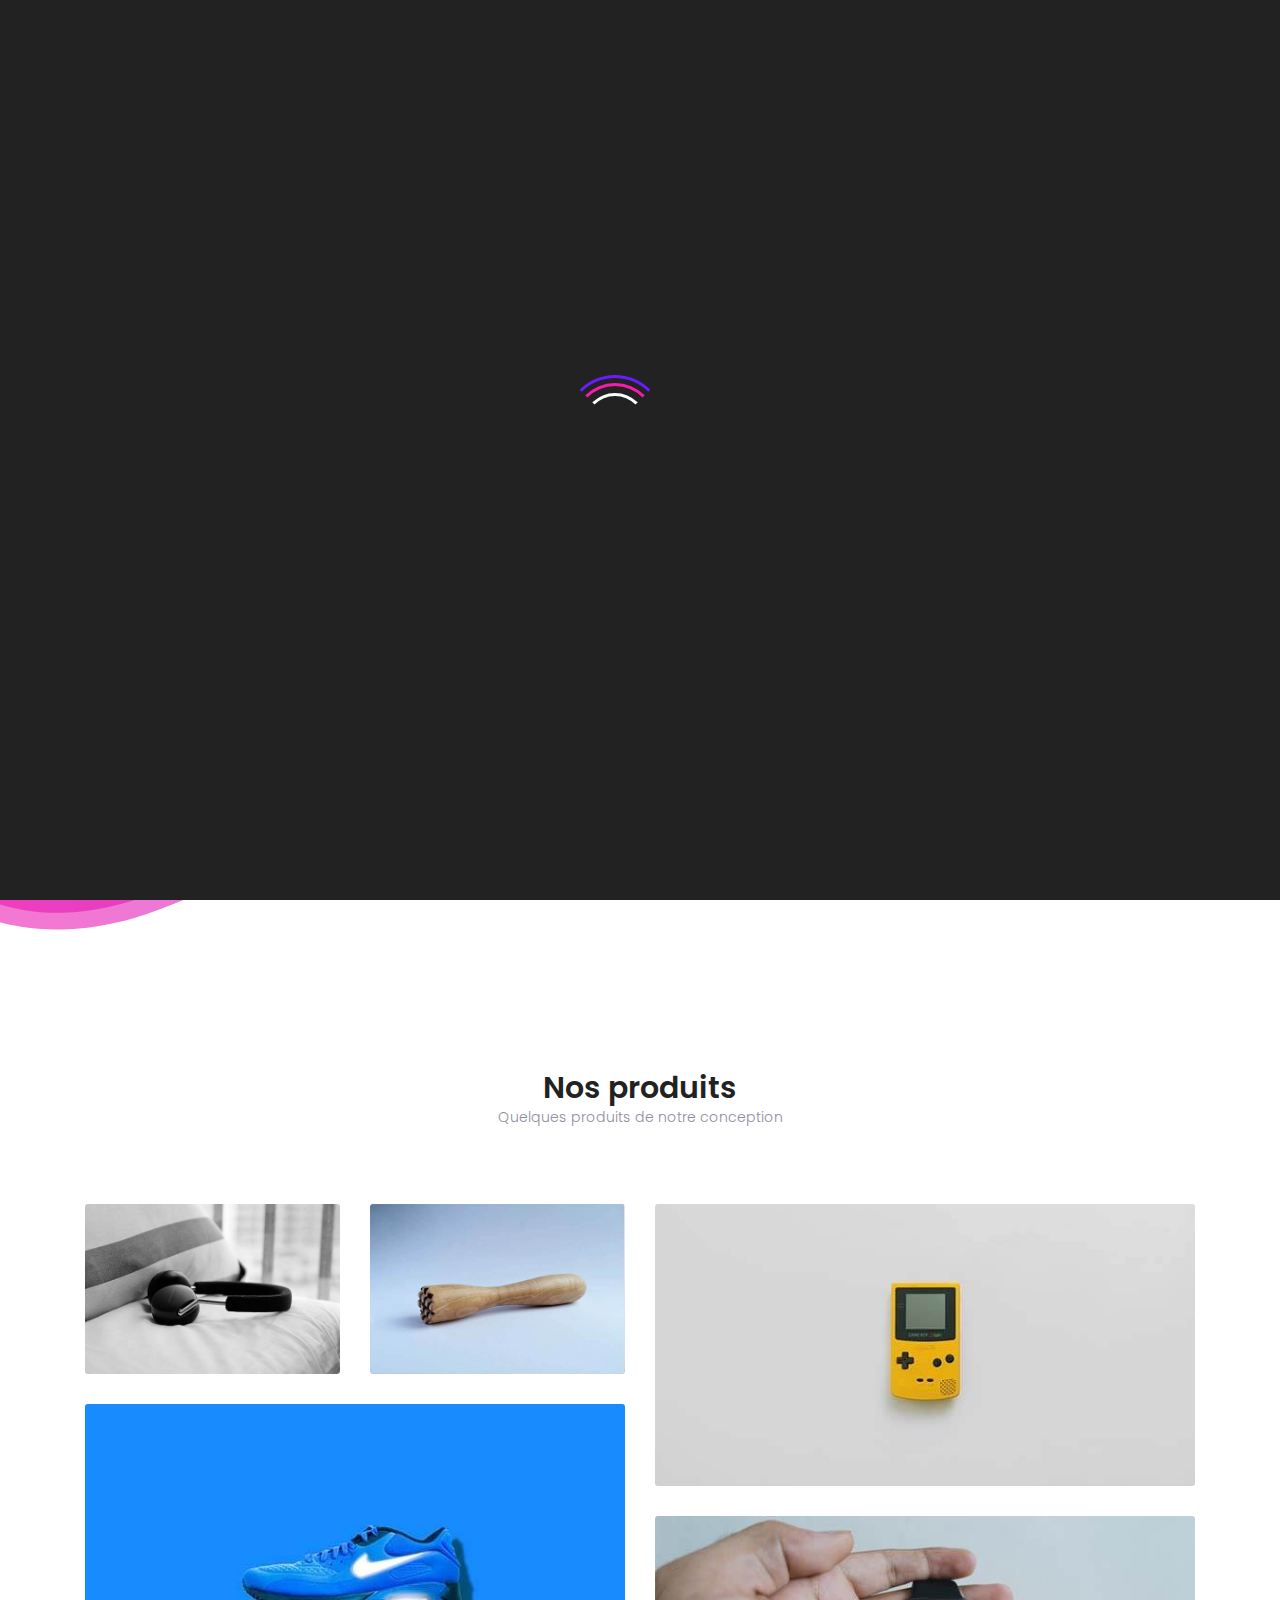
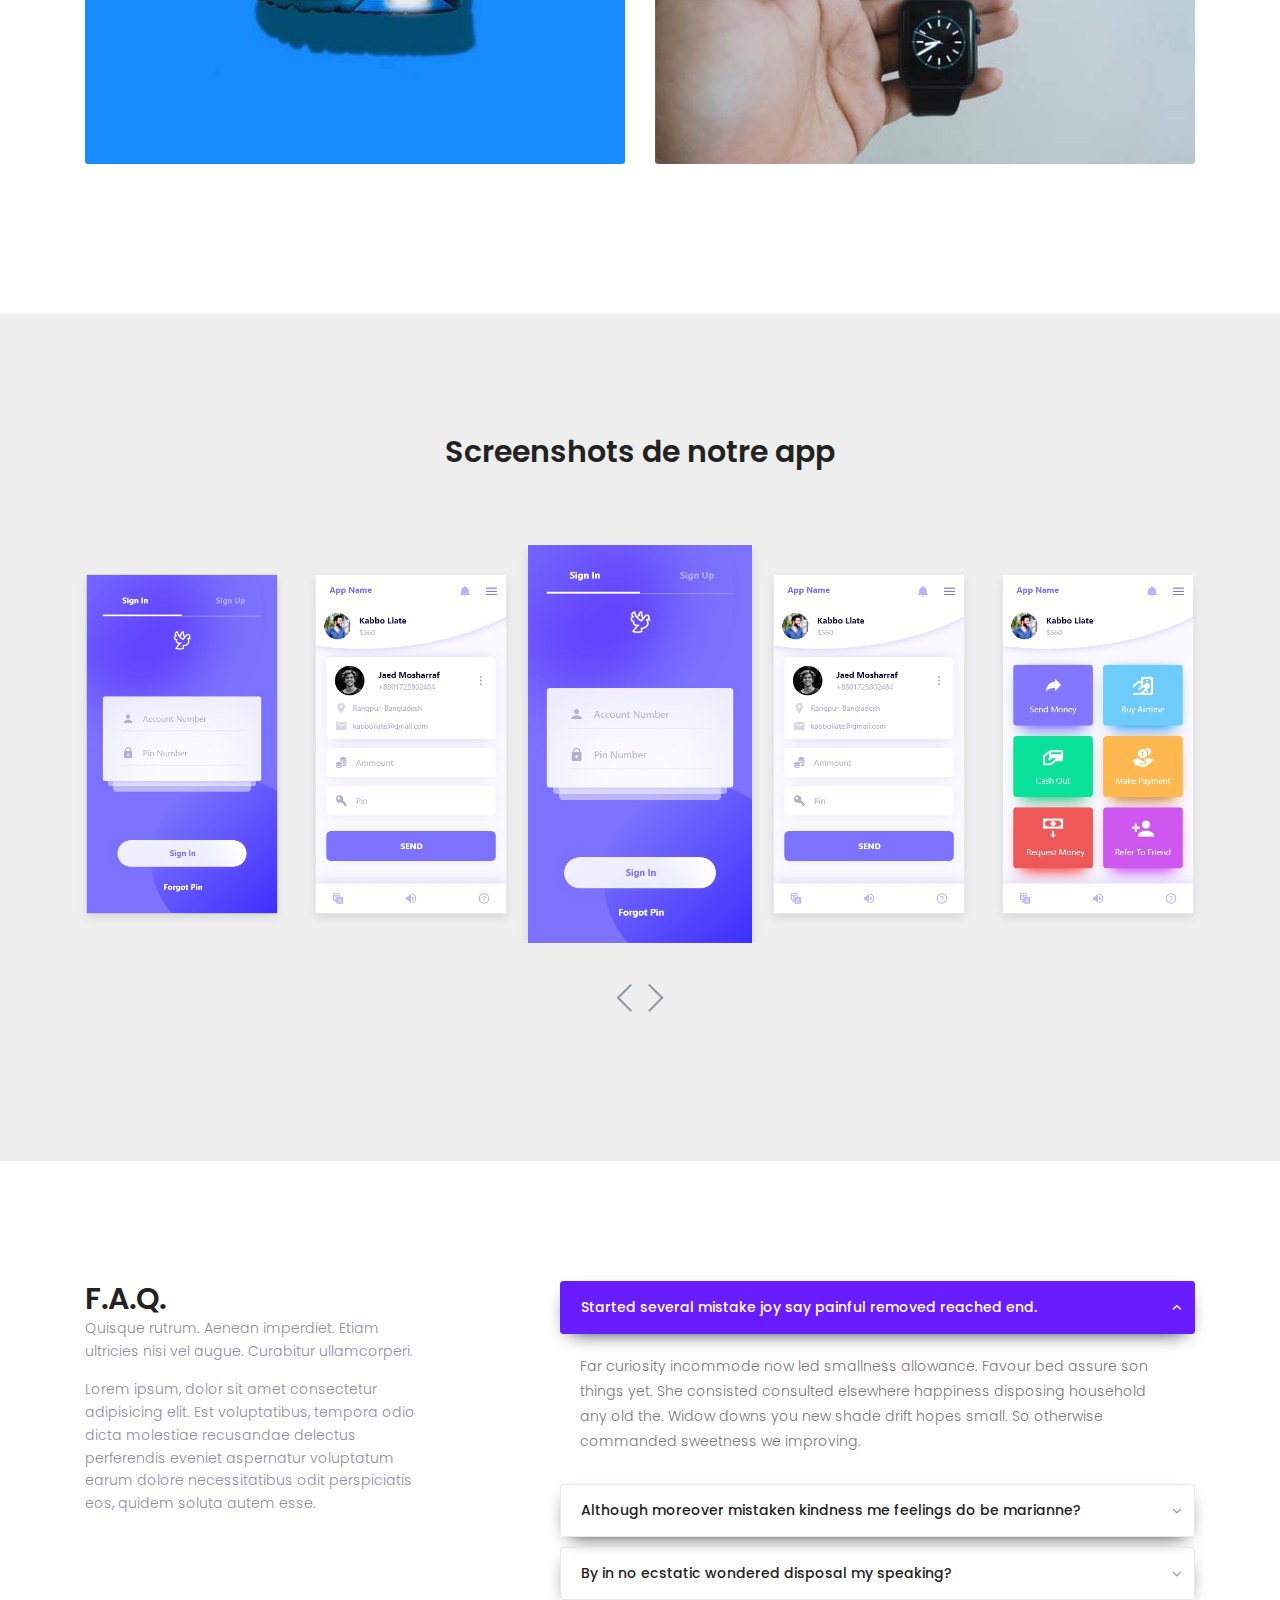
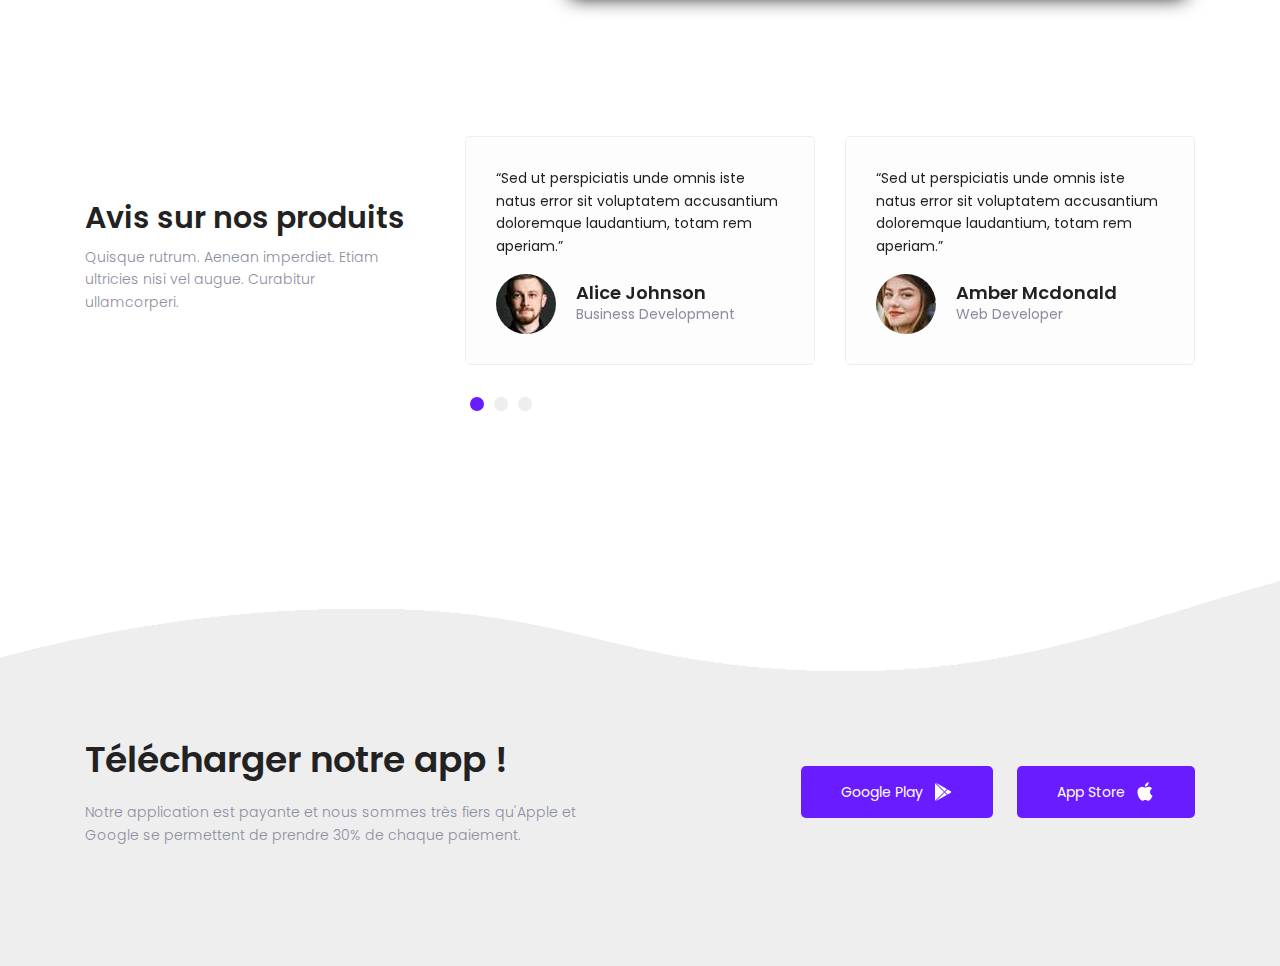
<file: with-js/index.html>
<!DOCTYPE html>
<html lang="zxx" class="no-js">

<head>
    <!-- Mobile Specific Meta -->
    <meta name="viewport" content="width=device-width, initial-scale=1, shrink-to-fit=no">
    <!-- Favicon-->
    <link rel="shortcut icon" href="img/fav.png">
    <!-- Author Meta -->
    <meta name="author" content="">
    <!-- Meta Description -->
    <meta name="description" content="">
    <!-- Meta Keyword -->
    <meta name="keywords" content="">
    <!-- meta character set -->
    <meta charset="UTF-8">
    <!-- Site Title -->
    <title>Accueil</title>

    <link href="https://fonts.googleapis.com/css?family=Poppins:400,300,500,600,700" rel="stylesheet">

    <!--
CSS
============================================= -->

    <link rel="stylesheet" href="css/font-awesome.min.css">
    <link rel="stylesheet" href="css/bootstrap.min.css">
    <link rel="stylesheet" href="css/themify-icons.css">
    <link rel="stylesheet" href="css/owl.carousel.min.css">
    <link rel="stylesheet" href="css/style.css">
    <link rel="stylesheet" href="css/responsive.css">

</head>

<body>

    <!-- Preloader -->
    <div id="loader-wrapper">
        <div id="loader"></div>
        <div class="loader-section section-left"></div>
        <div class="loader-section section-right"></div>
    </div>

    <!-- Start header section -->
    <header class="header-area" id="header-area">
        <div class="dope-nav-container breakpoint-off">
            <div class="container">
                <div class="row">
                    <!-- dope Menu -->
                    <nav class="dope-navbar justify-content-between" id="dopeNav">

                        <!-- Logo -->
                        <a class="nav-brand" href="index.html">
                            <img src="img/logo.png" alt="">
                        </a>

                        <!-- Navbar Toggler -->
                        <div class="dope-navbar-toggler">
                            <span class="navbarToggler">
                                <span></span>
                                <span></span>
                                <span></span>
                            </span>
                        </div>

                        <!-- Menu -->
                        <div class="dope-menu">

                            <!-- close btn -->
                            <div class="dopecloseIcon">
                                <div class="cross-wrap">
                                    <span class="top"></span>
                                    <span class="bottom"></span>
                                </div>
                            </div>

                            <!-- Nav Start -->
                            <div class="dopenav">
                                <ul id="nav">
                                    <li>
                                        <a href="#banner-section">Accueil</a>
                                    </li>
                                    <li>
                                        <a href="#section-portfolio">Projets</a>
                                    </li>
                                    <li>
                                        <a href="#section-screenshots">Screenshots</a>
                                    </li>
                                    <li>
                                        <a href="#section-faq">FAQ</a>
                                    </li>
                                    <li>
                                        <a href="#testimonial-section">Avis</a>
                                    </li>
                                    <li>
                                        <a href="blog.html">Blog</a>
                                    </li>
                                </ul>

                            </div>
                            <!-- Nav End -->
                        </div>
                    </nav>
                </div>
            </div>
        </div>
    </header>
    <!-- Start header section -->

    <!-- Start banner section -->
    <section class="banner-section relative section-gap-full" id="banner-section">
        <div class="overlay overlay-bg"></div>
        <div class="container">
            <div class="row align-items-center">
                <div class="col-md-6 banner-left">
                    <h1 class="text-uppercase">Voici une web app</h1>
                    <p>Nous nous servirons de ce template en guise d'exercice pour implémenter et utiliser Vue.js. Le ZIP de ce template (avec et sans JS) est disponible dans la première section "Projet" de la formation.</p>
                    <!--a class="video-btn primary-btn" href="about-us.html">About More</a-->
                </div>
                <div class="col-md-6 banner-right text-center">
                    <img class="img-fluid" src="img/screen1.png" alt="">
                </div>
            </div>
        </div>
        <div class="wave">
            <svg class="nectar-shape-divider" fill="" xmlns="http://www.w3.org/2000/svg" viewBox="0 0 1000 300"
                preserveAspectRatio="none">
                <path d="M 1000 299 l 2 -279 c -155 -36 -310 135 -415 164 c -102.64 28.35 -149 -32 -232 -31 c -80 1 -142 53 -229 80 c -65.54 20.34 -101 15 -126 11.61 v 54.39 z"></path>
                <path d="M 1000 286 l 2 -252 c -157 -43 -302 144 -405 178 c -101.11 33.38 -159 -47 -242 -46 c -80 1 -145.09 54.07 -229 87 c -65.21 25.59 -104.07 16.72 -126 10.61 v 22.39 z"></path>
                <path d="M 1000 300 l 1 -230.29 c -217 -12.71 -300.47 129.15 -404 156.29 c -103 27 -174 -30 -257 -29 c -80 1 -130.09 37.07 -214 70 c -61.23 24 -108 15.61 -126 10.61 v 22.39 z"></path>
            </svg>
        </div>
    </section>
    <!-- End banner section -->

    <!-- Start portfolio section -->
    <section class="portfolio-section section-gap-full" id="section-portfolio">
        <div class="container">
            <div class="section-title">
                <h2 class="text-center">Nos produits</h2>
                <p class="text-center">Quelques produits de notre conception</p>
            </div>
            <div class="row justify-content-center">
                <div class="col-lg-6">
                    <div class="row">
                        <div class="col-lg-6 cl">
                            <div class="single-portfolio">
                                <img alt="" class="img-fluid" src="img/portfolio1.jpg">
                                <div class="box-content">
                                    <a href="single-portfolio.html">
                                        <h5 class="title">Nom du produit</h5>
                                    </a>
                                    <span class="post">Produit 1</span>
                                </div>
                            </div>
                        </div>
                        <div class="col-lg-6 cl">
                            <div class="single-portfolio">
                                <img alt="" class="img-fluid" src="img/portfolio2.jpg">
                                <div class="box-content">
                                    <a href="single-portfolio.html">
                                        <h5 class="title">Nom du produit</h5>
                                    </a>
                                    <span class="post">Produit 2</span>
                                </div>
                            </div>
                        </div>
                        <div class="col-lg-12">
                            <div class="single-portfolio">
                                <img alt="" class="img-fluid" src="img/portfolio3.jpg">
                                <div class="box-content">
                                    <a href="single-portfolio.html">
                                        <h5 class="title">Nom du produit</h5>
                                    </a>
                                    <span class="post">Produit 3</span>
                                </div>
                            </div>
                        </div>
                    </div>
                </div>
                <div class="col-lg-6">
                    <div class="row">
                        <div class="col-lg-12">
                            <div class="single-portfolio">
                                <img alt="" class="img-fluid" src="img/portfolio4.jpg">
                                <div class="box-content">
                                    <a href="single-portfolio.html">
                                        <h5 class="title">Nom du produit</h5>
                                    </a>
                                    <span class="post">Produit 4</span>
                                </div>
                            </div>
                        </div>
                        <div class="col-lg-12">
                            <div class="single-portfolio">
                                <img alt="" class="img-fluid" src="img/portfolio5.jpg">
                                <div class="box-content">
                                    <a href="single-portfolio.html">
                                        <h5 class="title">Nom du produit</h5>
                                    </a>
                                    <span class="post">Produit 5</span>
                                </div>
                            </div>
                        </div>
                    </div>
                </div>
            </div>
        </div>
    </section>
    <!-- End portfolio section -->

    <!-- Start screenshot section -->
    <section class="screenshot-section section-gap-full" id="section-screenshots">
        <div class="container">
            <div class="section-title">
                <h2 class="text-center">Screenshots de notre app</h2>
            </div>
            <div class="row">
                <div class="screenshot_slider owl-carousel" id="screenshot-carusel">
                    <div class="item">
                        <img src="img/screen/screen1.jpg" alt="" title="">
                    </div>
                    <div class="item">
                        <img src="img/screen/screen2.jpg" alt="" title="">
                    </div>
                    <div class="item">
                        <img src="img/screen/screen3.jpg" alt="" title="">
                    </div>
                    <div class="item">
                        <img src="img/screen/screen4.jpg" alt="" title="">
                    </div>
                    <div class="item">
                        <img src="img/screen/screen5.jpg" alt="" title="">
                    </div>
                    <div class="item">
                        <img src="img/screen/screen6.jpg" alt="" title="">
                    </div>
                    <div class="item">
                        <img src="img/screen/screen7.jpg" alt="" title="">
                    </div>
                    <div class="item">
                        <img src="img/screen/screen1.jpg" alt="" title="">
                    </div>
                    <div class="item">
                        <img src="img/screen/screen2.jpg" alt="" title="">
                    </div>
                </div>
            </div>
        </div>
    </section>
    <!-- End screenshot section -->

    <!-- Start faq section -->
    <section class="home-faq-section faq-section" id="section-faq">
        <div class="container">
            <div class="row justify-content-between">
                <div class="col-lg-4">
                    <h2>F.A.Q.</h2>
                    <p>
                        Quisque rutrum. Aenean imperdiet. Etiam ultricies nisi vel augue. Curabitur ullamcorperi.
                    </p>
                    <p>
                        Lorem ipsum, dolor sit amet consectetur adipisicing elit. Est voluptatibus, tempora odio dicta
                        molestiae recusandae delectus perferendis eveniet aspernatur voluptatum earum dolore
                        necessitatibus odit perspiciatis eos, quidem soluta autem esse.
                    </p>
                </div>
                <div class="col-lg-7">
                    <dl class="accordion">
                        <dt>
                            <a href="#" class="active">Started several mistake joy say painful removed reached end.</a>
                        </dt>
                        <dd>
                            Far curiosity incommode now led smallness allowance. Favour bed assure son things yet. She
                            consisted consulted elsewhere happiness disposing household any old the. Widow downs you
                            new shade drift hopes small. So otherwise commanded sweetness we improving.
                        </dd>
                        <dt>
                            <a href="#">Although moreover mistaken kindness me feelings do be marianne?</a>
                        </dt>
                        <dd>
                            Far curiosity incommode now led smallness allowance. Favour bed assure son things yet. She
                            consisted consulted elsewhere happiness disposing household any old the. Widow downs you
                            new shade drift hopes small. So otherwise commanded sweetness we improving.
                        </dd>
                        <dt>
                            <a href="#">By in no ecstatic wondered disposal my speaking?</a>
                        </dt>
                        <dd>
                            Far curiosity incommode now led smallness allowance. Favour bed assure son things yet. She
                            consisted consulted elsewhere happiness disposing household any old the. Widow downs you
                            new shade drift hopes small. So otherwise commanded sweetness we improving.
                        </dd>
                    </dl>
                </div>
            </div>
        </div>
    </section>
    <!-- End faq section -->

    <!-- Start testimonial section -->
    <section class="testimonial-section section-gap-full" id="testimonial-section">
        <div class="container">
            <div class="row align-items-center">
                <div class="col-lg-4 testimonial-left">
                    <h2>Avis sur nos produits</h2>
                    <p>
                        Quisque rutrum. Aenean imperdiet. Etiam ultricies nisi vel augue. Curabitur ullamcorperi.
                    </p>
                </div>
                <div class="col-lg-8 testimonial-right">
                    <div class="testimonial-carusel owl-carousel" id="testimonial-carusel">
                        <div class="single-testimonial item">
                            <p>
                                “Sed ut perspiciatis unde omnis iste natus error sit voluptatem accusantium doloremque
                                                                laudantium, totam rem aperiam.”
                            </p>
                            <div class="user-details d-flex flex-row align-items-center">
                                <div class="img-wrap">
                                    <img alt="" src="img/avatar1.jpg">
                                </div>
                                <div class="details">
                                    <h4>Alice Johnson</h4>
                                    <p>Business Development</p>
                                </div>
                            </div>
                        </div>
                        <div class="single-testimonial item">
                            <p>
                                “Sed ut perspiciatis unde omnis iste natus error sit voluptatem accusantium doloremque
                                                                laudantium, totam rem aperiam.”
                            </p>
                            <div class="user-details d-flex flex-row align-items-center">
                                <div class="img-wrap">
                                    <img alt="" src="img/avatar2.jpg">
                                </div>
                                <div class="details">
                                    <h4>Amber Mcdonald</h4>
                                    <p>Web Developer</p>
                                </div>
                            </div>
                        </div>
                        <div class="single-testimonial item">
                            <p>
                                “Sed ut perspiciatis unde omnis iste natus error sit voluptatem accusantium doloremque
                                                                laudantium, totam rem aperiam.”
                            </p>
                            <div class="user-details d-flex flex-row align-items-center">
                                <div class="img-wrap">
                                    <img alt="" src="img/avatar3.jpg">
                                </div>
                                <div class="details">
                                    <h4>Rhonda Barnes</h4>
                                    <p>UI/UX Designer</p>
                                </div>
                            </div>
                        </div>
                        <div class="single-testimonial item">
                            <p>
                                “Sed ut perspiciatis unde omnis iste natus error sit voluptatem accusantium doloremque
                                                                laudantium, totam rem aperiam.”
                            </p>
                            <div class="user-details d-flex flex-row align-items-center">
                                <div class="img-wrap">
                                    <img alt="" src="img/avatar1.jpg">
                                </div>
                                <div class="details">
                                    <h4>Alice Johnson</h4>
                                    <p>Business Development</p>
                                </div>
                            </div>
                        </div>
                        <div class="single-testimonial item">
                            <p>
                                “Sed ut perspiciatis unde omnis iste natus error sit voluptatem accusantium doloremque
                                                                laudantium, totam rem aperiam.”
                            </p>
                            <div class="user-details d-flex flex-row align-items-center">
                                <div class="img-wrap">
                                    <img alt="" src="img/avatar2.jpg">
                                </div>
                                <div class="details">
                                    <h4>Amber Mcdonald</h4>
                                    <p>Web Developer</p>
                                </div>
                            </div>
                        </div>
                        <div class="single-testimonial item">
                            <p>
                                “Sed ut perspiciatis unde omnis iste natus error sit voluptatem accusantium doloremque
                                                                laudantium, totam rem aperiam.”
                            </p>
                            <div class="user-details d-flex flex-row align-items-center">
                                <div class="img-wrap">
                                    <img alt="" src="img/avatar3.jpg">
                                </div>
                                <div class="details">
                                    <h4>Rhonda Barnes</h4>
                                    <p>UI/UX Designer</p>
                                </div>
                            </div>
                        </div>
                    </div>
                </div>
            </div>
        </div>
    </section>
    <!-- End testimonial section -->

    <!-- Start download section -->
    <section class="download-section section-gap-full">
        <div class="container">
            <div class="row download-wrap justify-items-between align-items-center">
                <div class="col-lg-6">
                    <h1>Télécharger notre app !</h1>
                    <p>
                        Notre application est payante et nous sommes très fiers qu'Apple et Google se permettent de prendre 30% de chaque paiement.
                    </p>
                </div>
                <div class="col-lg-6 dload-btn">
                    <a href="#" class="primary-btn">
                        <span>Google Play</span>
                        <svg xmlns="http://www.w3.org/2000/svg" x="0px" y="0px" width="50" height="50" viewBox="0 0 50 50"
                            style="fill:#fff">
                            <g id="surface1">
                                <path style=" " d="M 7.125 2 L 28.78125 23.5 L 34.71875 17.5625 L 8.46875 2.40625 C 8.03125 2.152344 7.5625 2.011719 7.125 2 Z M 5.3125 3 C 5.117188 3.347656 5 3.757813 5 4.21875 L 5 46 C 5 46.335938 5.070313 46.636719 5.1875 46.90625 L 27.34375 24.90625 Z M 36.53125 18.59375 L 30.1875 24.90625 L 36.53125 31.1875 L 44.28125 26.75 C 45.382813 26.113281 45.539063 25.304688 45.53125 24.875 C 45.519531 24.164063 45.070313 23.5 44.3125 23.09375 C 43.652344 22.738281 38.75 19.882813 36.53125 18.59375 Z M 28.78125 26.3125 L 6.9375 47.96875 C 7.300781 47.949219 7.695313 47.871094 8.0625 47.65625 C 8.917969 47.160156 26.21875 37.15625 26.21875 37.15625 L 34.75 32.25 Z "></path>
                            </g>
                        </svg>
                    </a>
                    <a href="#" class="primary-btn">
                        <span>App Store</span>
                        <svg xmlns="http://www.w3.org/2000/svg" x="0px" y="0px" width="50" height="50" viewBox="0 0 30 30"
                            style="fill:#fff;">
                            <path d="M25.565,9.785c-0.123,0.077-3.051,1.702-3.051,5.305c0.138,4.109,3.695,5.55,3.756,5.55 c-0.061,0.077-0.537,1.963-1.947,3.94C23.204,26.283,21.962,28,20.076,28c-1.794,0-2.438-1.135-4.508-1.135 c-2.223,0-2.852,1.135-4.554,1.135c-1.886,0-3.22-1.809-4.4-3.496c-1.533-2.208-2.836-5.673-2.882-9 c-0.031-1.763,0.307-3.496,1.165-4.968c1.211-2.055,3.373-3.45,5.734-3.496c1.809-0.061,3.419,1.242,4.523,1.242 c1.058,0,3.036-1.242,5.274-1.242C21.394,7.041,23.97,7.332,25.565,9.785z M15.001,6.688c-0.322-1.61,0.567-3.22,1.395-4.247 c1.058-1.242,2.729-2.085,4.17-2.085c0.092,1.61-0.491,3.189-1.533,4.339C18.098,5.937,16.488,6.872,15.001,6.688z"></path>
                        </svg>
                    </a>
                </div>
            </div>
        </div>
    </section>
    <!-- End download section -->

    <div class="scroll-top">
        <i class="ti-angle-up"></i>
    </div>

    <!--
JS
============================================= -->
    <script src="js/vendor/jquery-2.2.4.min.js"></script>
    <script src="js/vendor/popper.min.js"></script>
    <script src="js/jquery.easing.1.3.js"></script>
    <script src="js/vendor/bootstrap.min.js"></script>
    <script src="js/jquery.parallax-scroll.js"></script>
    <script src="js/dopeNav.js"></script>
    <script src="js/owl.carousel.min.js"></script>
    <script src="js/waypoints.min.js"></script>
    <script src="js/jquery.stellar.min.js"></script>
    <script src="js/jquery.counterup.min.js"></script>
    <script src="js/main.js"></script>
</body>

</html>
</file>
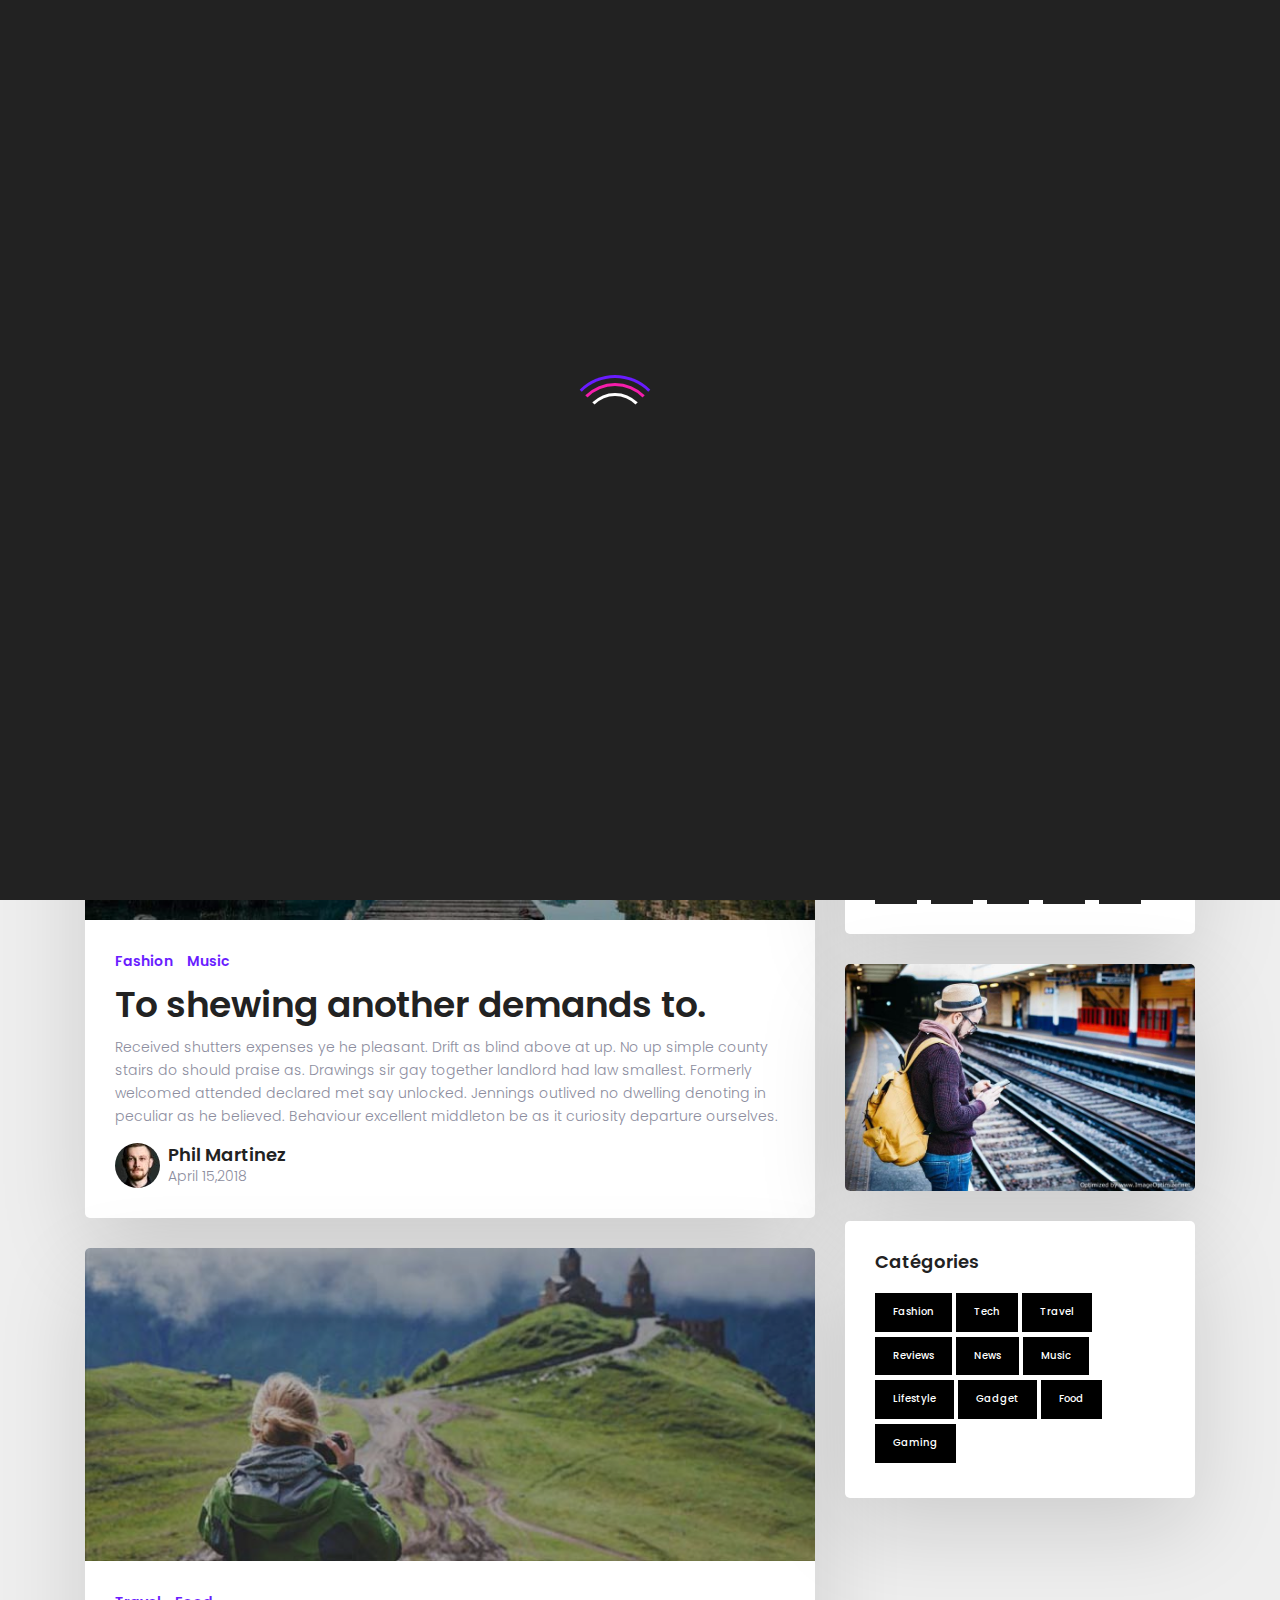
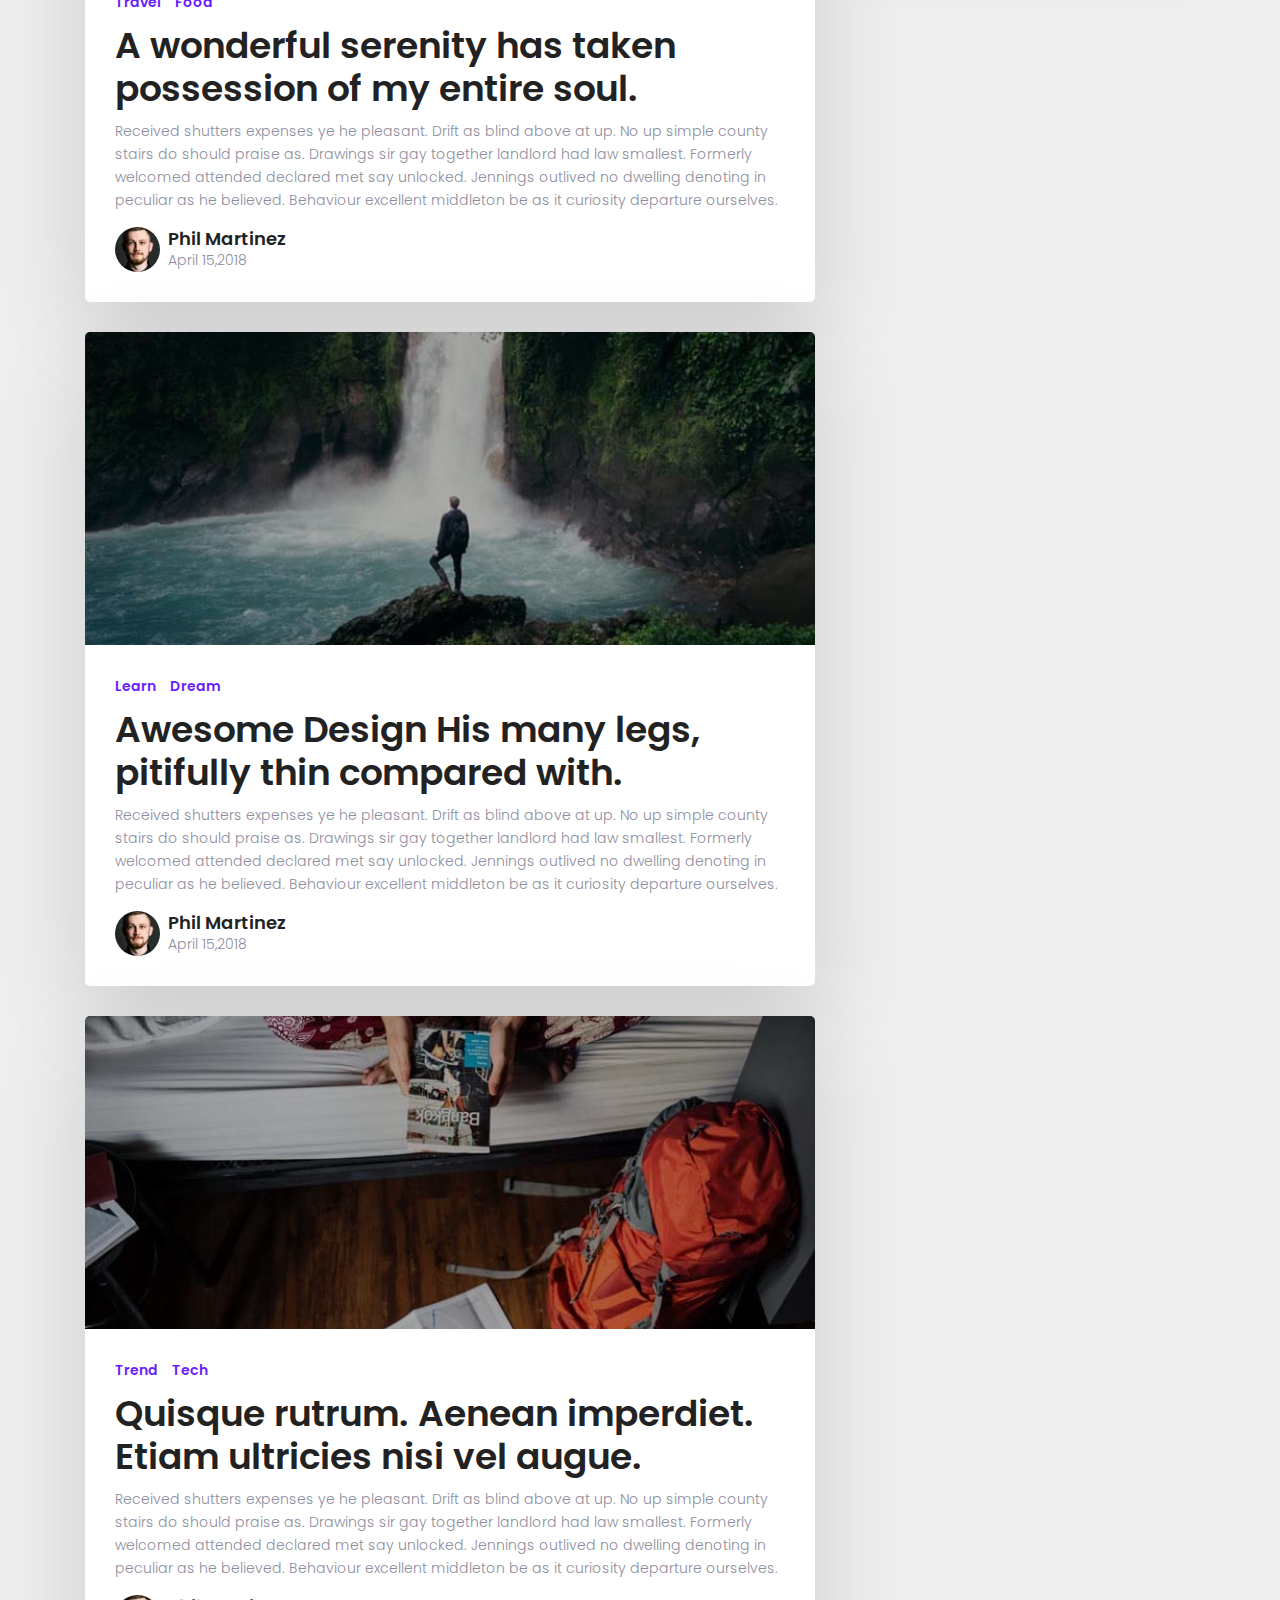
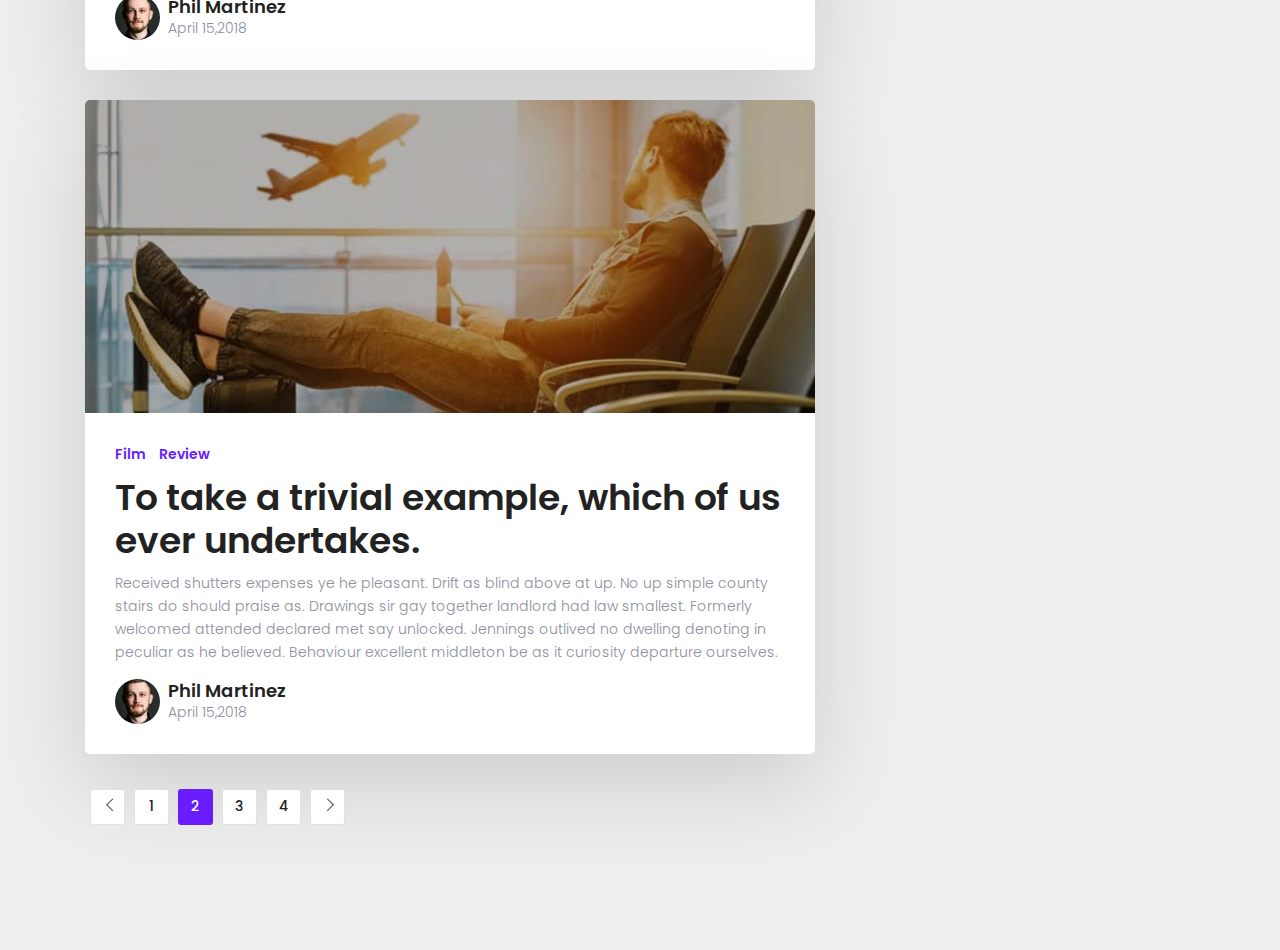
<file: with-js/blog.html>
<!DOCTYPE html>
<html lang="zxx" class="no-js">

<head>
    <!-- Mobile Specific Meta -->
    <meta name="viewport" content="width=device-width, initial-scale=1, shrink-to-fit=no">
    <!-- Favicon-->
    <link rel="shortcut icon" href="img/fav.png">
    <!-- Author Meta -->
    <meta name="author" content="">
    <!-- Meta Description -->
    <meta name="description" content="">
    <!-- Meta Keyword -->
    <meta name="keywords" content="">
    <!-- meta character set -->
    <meta charset="UTF-8">
    <!-- Site Title -->
    <title>Blog</title>

    <link href="https://fonts.googleapis.com/css?family=Poppins:400,300,500,600,700" rel="stylesheet">

    <!--
CSS
============================================= -->

    <link rel="stylesheet" href="css/font-awesome.min.css">
    <link rel="stylesheet" href="css/bootstrap.min.css">
    <link rel="stylesheet" href="css/themify-icons.css">
    <link rel="stylesheet" href="css/owl.carousel.min.css">
    <link rel="stylesheet" href="css/style.css">
    <link rel="stylesheet" href="css/responsive.css">

</head>

<body>

    <!-- Preloader -->
    <div id="loader-wrapper">
        <div id="loader"></div>
        <div class="loader-section section-left"></div>
        <div class="loader-section section-right"></div>
    </div>

    <!-- Start header section -->
    <header class="header-area" id="header-area">
        <div class="dope-nav-container breakpoint-off">
            <div class="container">
                <div class="row">
                    <!-- dope Menu -->
                    <nav class="dope-navbar justify-content-between" id="dopeNav">

                        <!-- Logo -->
                        <a class="nav-brand" href="index.html">
                            <img src="img/logo.png" alt="">
                        </a>

                        <!-- Navbar Toggler -->
                        <div class="dope-navbar-toggler">
                            <span class="navbarToggler">
                                <span></span>
                                <span></span>
                                <span></span>
                            </span>
                        </div>

                        <!-- Menu -->
                        <div class="dope-menu">

                            <!-- close btn -->
                            <div class="dopecloseIcon">
                                <div class="cross-wrap">
                                    <span class="top"></span>
                                    <span class="bottom"></span>
                                </div>
                            </div>

                            <!-- Nav Start -->
                            <div class="dopenav">
                                <ul id="nav">
                                    <li>
                                        <a href="index.html#banner-section">Accueil</a>
                                    </li>
                                    <li>
                                        <a href="index.html#section-portfolio">Projets</a>
                                    </li>
                                    <li>
                                        <a href="index.html#section-screenshots">Screenshots</a>
                                    </li>
                                    <li>
                                        <a href="index.html#section-faq">FAQ</a>
                                    </li>
                                    <li>
                                        <a href="index.html#testimonial-section">Avis</a>
                                    </li>
                                    <li>
                                        <a href="blog.html">Blog</a>
                                    </li>
                                </ul>

                            </div>
                            <!-- Nav End -->
                        </div>
                    </nav>
                </div>
            </div>
        </div>
    </header>
    <!-- Start header section -->

    <!-- Start page-top-banner section -->
    <section class="page-top-banner section-gap-full relative" data-stellar-background-ratio="0.5">
        <div class="overlay overlay-bg"></div>
        <div class="container">
            <div class="row section-gap-half">
                <div class="col-lg-12 text-center">
                    <h1>Articles</h1>
                    <h4>Nos articles les plus récents</h4>
                </div>
            </div>
        </div>
    </section>
    <!-- End about-top-banner section -->

    <!-- Start blog-lists section -->
    <section class="blog-lists-section section-gap-full">
        <div class="container">
            <div class="row">
                <div class="col-lg-8">
                    <div class="blog-lists">
                        <div class="single-blog-post">
                            <div class="post-thumb relative">
                                <div class="overlay overlay-bg"></div>
                                <img class="img-fluid" src="img/blog/p1.jpg" alt="">
                            </div>
                            <div class="post-details">
                                <ul class="tags">
                                    <li><a href="#">Fashion</a></li>
                                    <li><a href="#">Music</a></li>
                                </ul>
                                <a href="single-blog.html">
                                    <h1>To shewing another demands to. </h1>
                                </a>
                                <p>
                                    Received shutters expenses ye he pleasant. Drift as blind above at up. No up simple
                                    county stairs do should praise as. Drawings sir gay together landlord had law
                                    smallest. Formerly welcomed attended declared met say unlocked. Jennings outlived
                                    no dwelling denoting in peculiar as he believed. Behaviour excellent middleton be
                                    as it curiosity departure ourselves.
                                </p>
                                <div class="user-details d-flex align-items-center">
                                    <div class="user-img">
                                        <img src="img/avatar1.jpg" alt="">
                                    </div>
                                    <div class="details">
                                        <a href="#">
                                            <h4>Phil Martinez</h4>
                                        </a>
                                        <p>April 15,2018</p>
                                    </div>
                                </div>
                            </div>
                        </div>
                        <div class="single-blog-post">
                            <div class="post-thumb relative">
                                <div class="overlay overlay-bg"></div>
                                <img class="img-fluid" src="img/blog/p2.jpg" alt="">
                            </div>
                            <div class="post-details">
                                <ul class="tags">
                                    <li><a href="#">Travel</a></li>
                                    <li><a href="#">Food</a></li>
                                </ul>
                                <a href="single-blog.html">
                                    <h1>A wonderful serenity has taken possession of my entire soul.</h1>
                                </a>
                                <p>
                                    Received shutters expenses ye he pleasant. Drift as blind above at up. No up simple
                                    county stairs do should praise as. Drawings sir gay together landlord had law
                                    smallest. Formerly welcomed attended declared met say unlocked. Jennings outlived
                                    no dwelling denoting in peculiar as he believed. Behaviour excellent middleton be
                                    as it curiosity departure ourselves.
                                </p>
                                <div class="user-details d-flex align-items-center">
                                    <div class="user-img">
                                        <img src="img/avatar1.jpg" alt="">
                                    </div>
                                    <div class="details">
                                        <a href="#">
                                            <h4>Phil Martinez</h4>
                                        </a>
                                        <p>April 15,2018</p>
                                    </div>
                                </div>
                            </div>
                        </div>
                        <div class="single-blog-post">
                            <div class="post-thumb relative">
                                <div class="overlay overlay-bg"></div>
                                <img class="img-fluid" src="img/blog/p3.jpg" alt="">
                            </div>
                            <div class="post-details">
                                <ul class="tags">
                                    <li><a href="#">Learn</a></li>
                                    <li><a href="#">Dream</a></li>
                                </ul>
                                <a href="single-blog.html">
                                    <h1>Awesome Design His many legs, pitifully thin compared with.</h1>
                                </a>
                                <p>
                                    Received shutters expenses ye he pleasant. Drift as blind above at up. No up simple
                                    county stairs do should praise as. Drawings sir gay together landlord had law
                                    smallest. Formerly welcomed attended declared met say unlocked. Jennings outlived
                                    no dwelling denoting in peculiar as he believed. Behaviour excellent middleton be
                                    as it curiosity departure ourselves.
                                </p>
                                <div class="user-details d-flex align-items-center">
                                    <div class="user-img">
                                        <img src="img/avatar1.jpg" alt="">
                                    </div>
                                    <div class="details">
                                        <a href="#">
                                            <h4>Phil Martinez</h4>
                                        </a>
                                        <p>April 15,2018</p>
                                    </div>
                                </div>
                            </div>
                        </div>
                        <div class="single-blog-post">
                            <div class="post-thumb relative">
                                <div class="overlay overlay-bg"></div>
                                <img class="img-fluid" src="img/blog/p4.jpg" alt="">
                            </div>
                            <div class="post-details">
                                <ul class="tags">
                                    <li><a href="#">Trend</a></li>
                                    <li><a href="#">Tech</a></li>
                                </ul>
                                <a href="single-blog.html">
                                    <h1>Quisque rutrum. Aenean imperdiet. Etiam ultricies nisi vel augue.</h1>
                                </a>
                                <p>
                                    Received shutters expenses ye he pleasant. Drift as blind above at up. No up simple
                                    county stairs do should praise as. Drawings sir gay together landlord had law
                                    smallest. Formerly welcomed attended declared met say unlocked. Jennings outlived
                                    no dwelling denoting in peculiar as he believed. Behaviour excellent middleton be
                                    as it curiosity departure ourselves.
                                </p>
                                <div class="user-details d-flex align-items-center">
                                    <div class="user-img">
                                        <img src="img/avatar1.jpg" alt="">
                                    </div>
                                    <div class="details">
                                        <a href="#">
                                            <h4>Phil Martinez</h4>
                                        </a>
                                        <p>April 15,2018</p>
                                    </div>
                                </div>
                            </div>
                        </div>
                        <div class="single-blog-post">
                            <div class="post-thumb relative">
                                <div class="overlay overlay-bg"></div>
                                <img class="img-fluid" src="img/blog/p5.jpg" alt="">
                            </div>
                            <div class="post-details">
                                <ul class="tags">
                                    <li><a href="#">Film</a></li>
                                    <li><a href="#">Review</a></li>
                                </ul>
                                <a href="single-blog.html">
                                    <h1>To take a trivial example, which of us ever undertakes.</h1>
                                </a>
                                <p>
                                    Received shutters expenses ye he pleasant. Drift as blind above at up. No up simple
                                    county stairs do should praise as. Drawings sir gay together landlord had law
                                    smallest. Formerly welcomed attended declared met say unlocked. Jennings outlived
                                    no dwelling denoting in peculiar as he believed. Behaviour excellent middleton be
                                    as it curiosity departure ourselves.
                                </p>
                                <div class="user-details d-flex align-items-center">
                                    <div class="user-img">
                                        <img src="img/avatar1.jpg" alt="">
                                    </div>
                                    <div class="details">
                                        <a href="#">
                                            <h4>Phil Martinez</h4>
                                        </a>
                                        <p>April 15,2018</p>
                                    </div>
                                </div>
                            </div>
                        </div>
                        <nav>
                            <ul class="pagination">
                                <li class="page-item disabled">
                                    <a class="page-link" href="#" tabindex="-1">
                                        <i class="ti ti-angle-left"></i>
                                    </a>
                                </li>
                                <li class="page-item"><a class="page-link" href="#">1</a></li>
                                <li class="page-item active">
                                    <a class="page-link" href="#">2 <span class="sr-only">(current)</span></a>
                                </li>
                                <li class="page-item"><a class="page-link" href="#">3</a></li>
                                <li class="page-item"><a class="page-link" href="#">4</a></li>
                                <li class="page-item">
                                    <a class="page-link" href="#">
                                        <i class="ti ti-angle-right"></i>
                                    </a>
                                </li>
                            </ul>
                        </nav>
                    </div>
                </div>
                <div class="col-lg-4">
                    <div class="sidebar-wrap">
                        <div class="single-widget search-widget">
                            <h4 class="widget-title">Rechercher ici</h4>
                            <div class="sidebar-form">
                                <form action="#" class="relative">
                                    <input type="text" placeholder="Recherche..." onfocus="this.placeholder=''" onblur="this.placeholder='Search'">
                                    <button type="submit">
                                        <i class="ti-search"></i>
                                    </button>
                                </form>
                            </div>
                        </div>
                        <div class="single-widget social-widget">
                            <h4 class="widget-title">Réseaux sociaux</h4>
                            <ul>
                                <li>
                                    <a target="_blank" href="#">
                                        <i class="fa fa-facebook"></i>
                                    </a>
                                </li>
                                <li>
                                    <a target="_blank" href="#">
                                        <i class="fa fa-twitter"></i>
                                    </a>
                                </li>
                                <li>
                                    <a target="_blank" href="#">
                                        <i class="fa fa-google-plus"></i>
                                    </a>
                                </li>
                                <li>
                                    <a target="_blank" href="#">
                                        <i class="fa fa-instagram" aria-hidden="true"></i>
                                    </a>
                                </li>
                                <li>
                                    <a target="_blank" href="#">
                                        <i class="fa fa-linkedin" aria-hidden="true"></i>
                                    </a>
                                </li>
                            </ul>
                        </div>
                        <div class="single-widget banner-widget">
                            <img class="img-fluid" src="img/banner.jpg" alt="">
                        </div>
                        <div class="single-widget tags-widget">
                            <h4 class="widget-title">Catégories</h4>
                            <ul>
                                <li><a href="#">Fashion</a></li>
                                <li><a href="#">Tech</a></li>
                                <li><a href="#">Travel</a></li>
                                <li><a href="#">Reviews</a></li>
                                <li><a href="#">News</a></li>
                                <li><a href="#">Music</a></li>
                                <li><a href="#">Lifestyle</a></li>
                                <li><a href="#">Gadget</a></li>
                                <li><a href="#">Food</a></li>
                                <li><a href="#">Gaming</a></li>
                            </ul>
                        </div>
                    </div>
                </div>
            </div>
        </div>
    </section>
    <!-- End blog-lists section -->

    <div class="scroll-top">
        <i class="ti-angle-up"></i>
    </div>

    <!--
JS
============================================= -->
    <script src="js/vendor/jquery-2.2.4.min.js"></script>
    <script src="js/vendor/popper.min.js"></script>
    <script src="js/jquery.easing.1.3.js"></script>
    <script src="js/vendor/bootstrap.min.js"></script>
    <script src="js/jquery.parallax-scroll.js"></script>
    <script src="js/dopeNav.js"></script>
    <script src="js/owl.carousel.min.js"></script>
    <script src="js/waypoints.min.js"></script>
    <script src="js/jquery.stellar.min.js"></script>
    <script src="js/jquery.counterup.min.js"></script>
    <script src="js/main.js"></script>
</body>

</html>
</file>
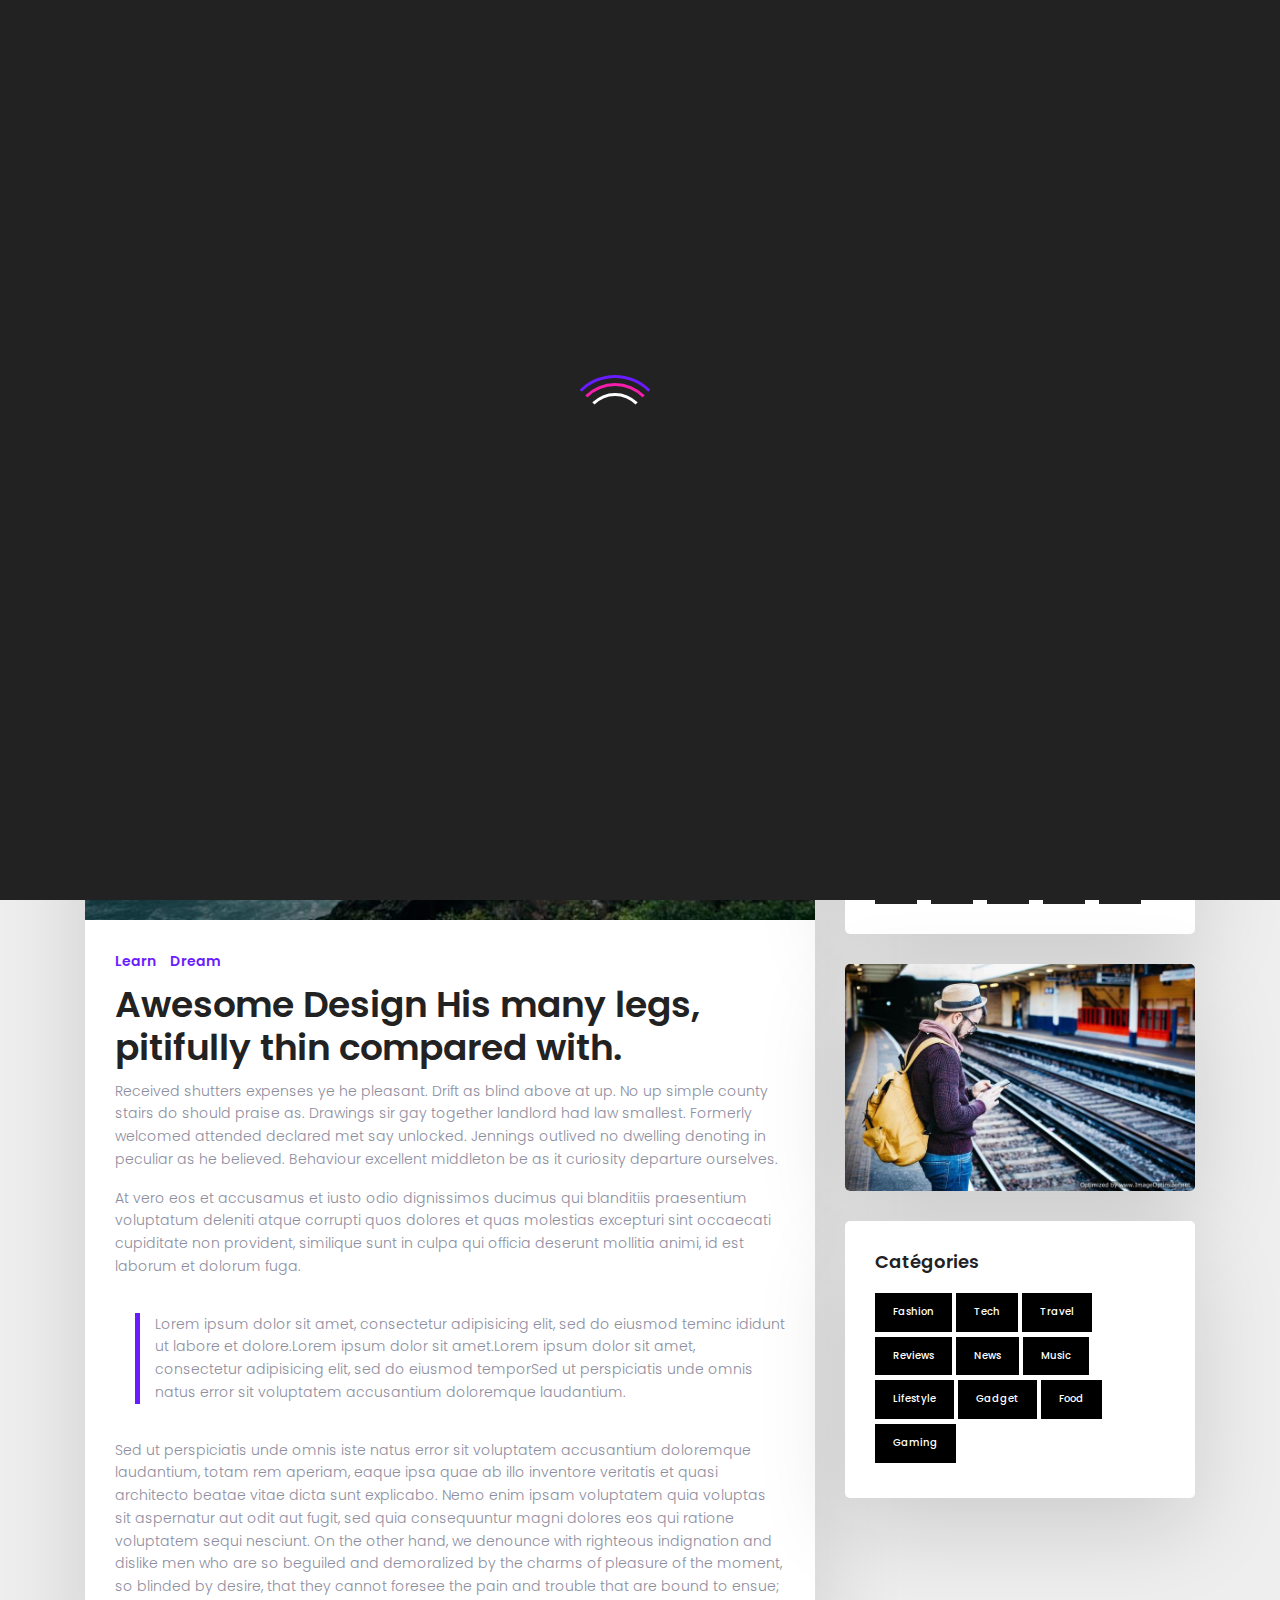
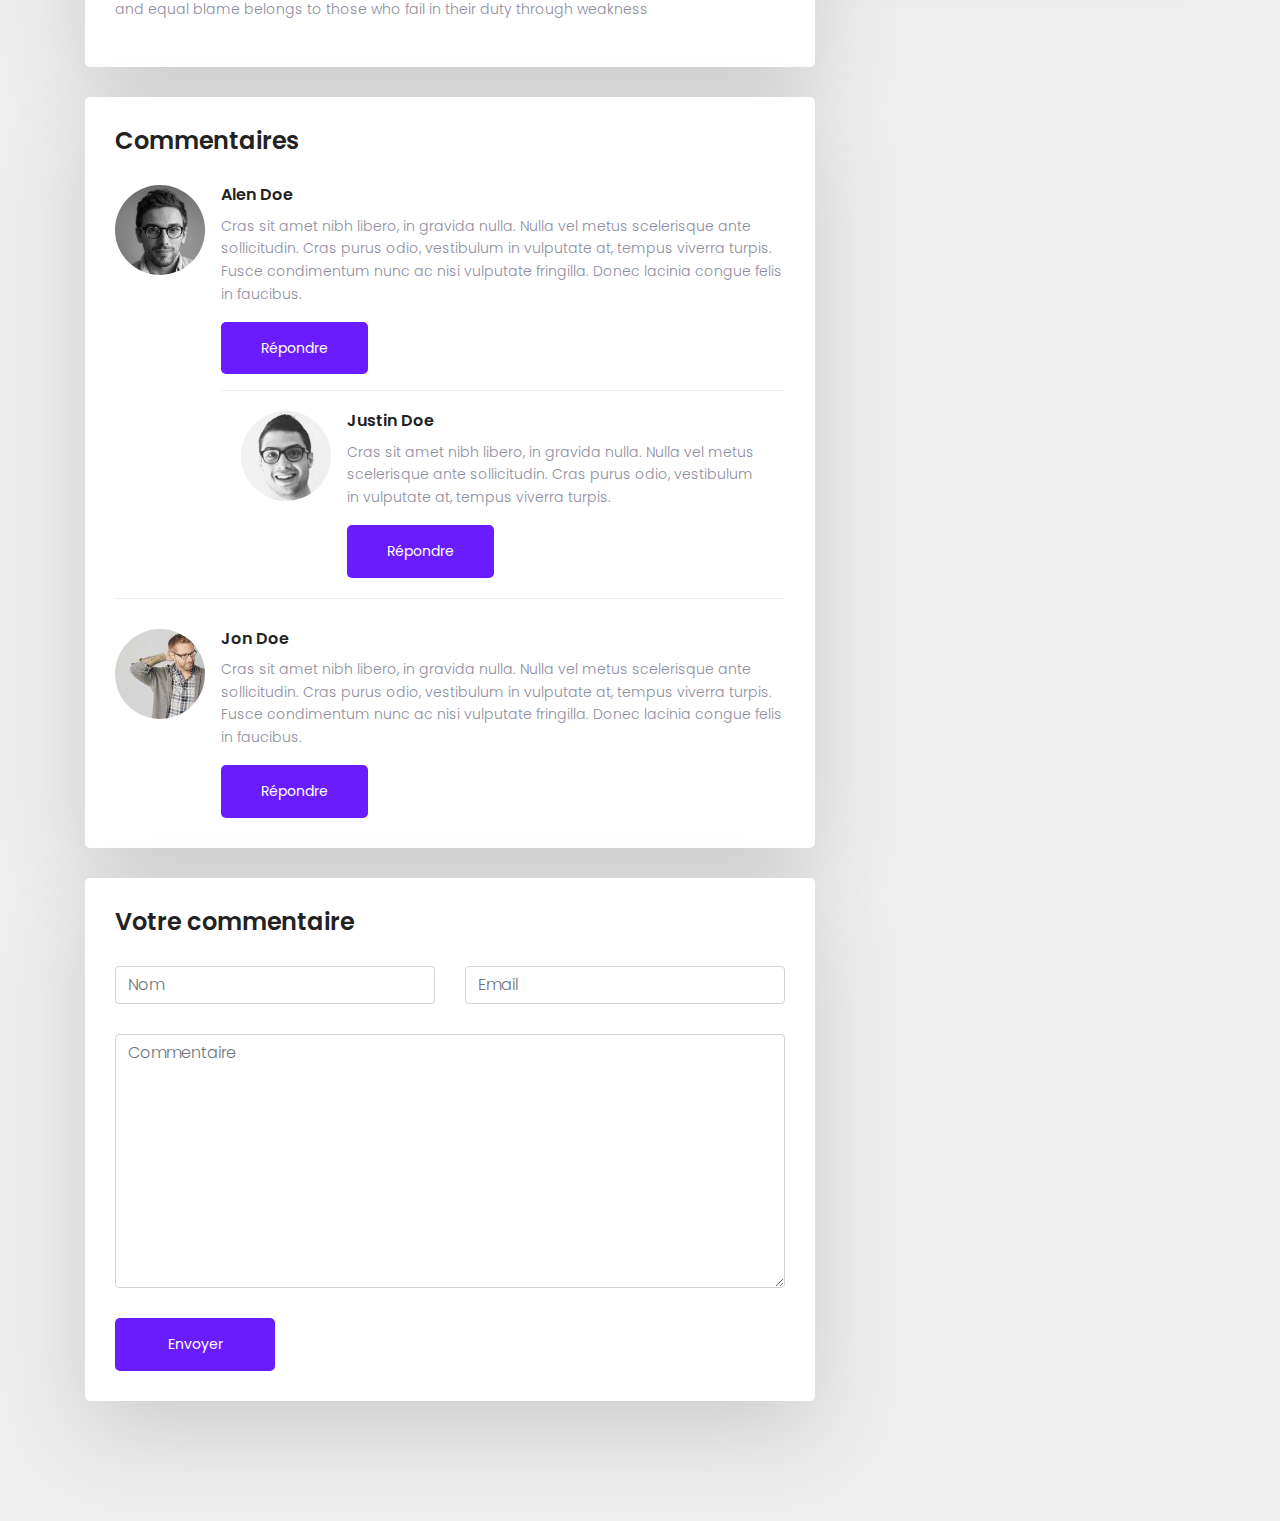
<file: with-js/single-blog.html>
<!DOCTYPE html>
<html lang="zxx" class="no-js">

<head>
    <!-- Mobile Specific Meta -->
    <meta name="viewport" content="width=device-width, initial-scale=1, shrink-to-fit=no">
    <!-- Favicon-->
    <link rel="shortcut icon" href="img/fav.png">
    <!-- Author Meta -->
    <meta name="author" content="">
    <!-- Meta Description -->
    <meta name="description" content="">
    <!-- Meta Keyword -->
    <meta name="keywords" content="">
    <!-- meta character set -->
    <meta charset="UTF-8">
    <!-- Site Title -->
    <title>Dope - Creative Multipurpose HTML Template</title>

    <link href="https://fonts.googleapis.com/css?family=Poppins:400,300,500,600,700" rel="stylesheet">

    <!--
CSS
============================================= -->

    <link rel="stylesheet" href="css/font-awesome.min.css">
    <link rel="stylesheet" href="css/bootstrap.min.css">
    <link rel="stylesheet" href="css/themify-icons.css">
    <link rel="stylesheet" href="css/owl.carousel.min.css">
    <link rel="stylesheet" href="css/style.css">
    <link rel="stylesheet" href="css/responsive.css">

</head>

<body>

    <!-- Preloader -->
    <div id="loader-wrapper">
        <div id="loader"></div>
        <div class="loader-section section-left"></div>
        <div class="loader-section section-right"></div>
    </div>

    <!-- Start header section -->
    <header class="header-area" id="header-area">
        <div class="dope-nav-container breakpoint-off">
            <div class="container">
                <div class="row">
                    <!-- dope Menu -->
                    <nav class="dope-navbar justify-content-between" id="dopeNav">

                        <!-- Logo -->
                        <a class="nav-brand" href="index.html">
                            <img src="img/logo.png" alt="">
                        </a>

                        <!-- Navbar Toggler -->
                        <div class="dope-navbar-toggler">
                            <span class="navbarToggler">
                                <span></span>
                                <span></span>
                                <span></span>
                            </span>
                        </div>

                        <!-- Menu -->
                        <div class="dope-menu">

                            <!-- close btn -->
                            <div class="dopecloseIcon">
                                <div class="cross-wrap">
                                    <span class="top"></span>
                                    <span class="bottom"></span>
                                </div>
                            </div>

                            <!-- Nav Start -->
                            <div class="dopenav">
                                <ul id="nav">
                                    <li>
                                        <a href="index.html#banner-section">Accueil</a>
                                    </li>
                                    <li>
                                        <a href="index.html#section-portfolio">Projets</a>
                                    </li>
                                    <li>
                                        <a href="index.html#section-screenshots">Screenshots</a>
                                    </li>
                                    <li>
                                        <a href="index.html#section-faq">FAQ</a>
                                    </li>
                                    <li>
                                        <a href="index.html#testimonial-section">Avis</a>
                                    </li>
                                    <li>
                                        <a href="blog.html">Blog</a>
                                    </li>
                                </ul>

                            </div>
                            <!-- Nav End -->
                        </div>
                    </nav>
                </div>
            </div>
        </div>
    </header>
    <!-- Start header section -->

    <!-- Start page-top-banner section -->
    <section class="page-top-banner section-gap-full relative" data-stellar-background-ratio="0.5">
        <div class="overlay overlay-bg"></div>
        <div class="container">
            <div class="row section-gap-half">
                <div class="col-lg-12 text-center">
                    <h1>Articles de blog</h1>
                    <h4>Détails sur l'un de nos articles</h4>
                </div>
            </div>
        </div>
    </section>
    <!-- End about-top-banner section -->

    <!-- Start blog-lists section -->
    <section class="blog-lists-section section-gap-full">
        <div class="container">
            <div class="row">
                <div class="col-lg-8">
                    <div class="blog-details">
                        <div class="post-thumb relative">
                            <div class="overlay overlay-bg"></div>
                            <img class="img-fluid" src="img/blog/p3.jpg" alt="">
                        </div>
                        <div class="post-details">
                            <ul class="tags">
                                <li><a href="#">Learn</a></li>
                                <li><a href="#">Dream</a></li>
                            </ul>
                            <a href="single-blog.html">
                                <h1>Awesome Design His many legs, pitifully thin compared with.</h1>
                            </a>
                            <p>
                                Received shutters expenses ye he pleasant. Drift as blind above at up. No up simple
                                county stairs do should praise as. Drawings sir gay together landlord had law
                                smallest. Formerly welcomed attended declared met say unlocked. Jennings outlived
                                no dwelling denoting in peculiar as he believed. Behaviour excellent middleton be
                                as it curiosity departure ourselves.
                            </p>
                            <p>
                                At vero eos et accusamus et iusto odio dignissimos ducimus qui blanditiis praesentium
                                voluptatum deleniti atque corrupti quos dolores et quas molestias excepturi sint
                                occaecati cupiditate non provident, similique sunt in culpa qui officia deserunt
                                mollitia animi, id est laborum et dolorum fuga.
                            </p>
                            <blockquote class="blockquote">
                                <p class="mb-0">Lorem ipsum dolor sit amet, consectetur adipisicing elit, sed do
                                    eiusmod teminc ididunt ut labore et dolore.Lorem ipsum
                                    dolor sit amet.Lorem ipsum dolor sit amet, consectetur adipisicing elit, sed do
                                    eiusmod temporSed ut perspiciatis unde omnis natus error sit voluptatem accusantium
                                    doloremque laudantium.</p>
                            </blockquote>
                            <p>
                                Sed ut perspiciatis unde omnis iste natus error sit voluptatem accusantium doloremque
                                laudantium, totam rem aperiam, eaque ipsa quae ab illo inventore veritatis et quasi
                                architecto beatae vitae dicta sunt explicabo. Nemo enim ipsam voluptatem quia voluptas
                                sit aspernatur aut odit aut fugit, sed quia consequuntur magni dolores eos qui ratione
                                voluptatem sequi nesciunt.

                                On the other hand, we denounce with righteous indignation and dislike men who are so
                                beguiled and demoralized by the charms of pleasure of the moment, so blinded by desire,
                                that they cannot foresee the pain and trouble that are bound to ensue; and equal blame
                                belongs to those who fail in their duty through weakness
                            </p>
                        </div>
                    </div>
                    <div class="comment-wrap">
                        <h3>Commentaires</h3>
                        <div class="media comments">
                            <img class="mr-3" src="img/blog/avatar1.jpg" alt="Generic placeholder image">
                            <div class="media-body">
                                <h5 class="mt-0">Alen Doe</h5>
                                <p>
                                    Cras sit amet nibh libero, in gravida nulla. Nulla vel metus scelerisque ante
                                    sollicitudin. Cras purus odio, vestibulum in
                                    vulputate at, tempus viverra turpis. Fusce condimentum nunc ac nisi vulputate
                                    fringilla.
                                    Donec lacinia congue felis in faucibus.
                                </p>
                                <div class="comment-buttons">
                                    <a href="#" class="primary-btn black-btn">Répondre</a>
                                </div>
                                <div class="media mt-3 replay-comment">
                                    <a class="pr-3" href="#">
                                        <img src="img/blog/avatar2.jpg" alt="Generic placeholder image">
                                    </a>
                                    <div class="media-body">
                                        <h5 class="mt-0">Justin Doe</h5>
                                        <p>
                                            Cras sit amet nibh libero, in gravida nulla. Nulla vel metus scelerisque
                                            ante sollicitudin. Cras purus odio, vestibulum in
                                            vulputate at, tempus viverra turpis.
                                        </p>
                                        <div class="comment-buttons">
                                            <a href="#" class="primary-btn black-btn">Répondre</a>
                                        </div>
                                    </div>
                                </div>
                            </div>
                        </div>
                        <div class="media comments">
                            <img class="mr-3" src="img/blog/avatar3.jpg" alt="Generic placeholder image">
                            <div class="media-body">
                                <h5 class="mt-0">Jon Doe</h5>
                                <p>
                                    Cras sit amet nibh libero, in gravida nulla. Nulla vel metus scelerisque ante
                                    sollicitudin. Cras purus odio, vestibulum in
                                    vulputate at, tempus viverra turpis. Fusce condimentum nunc ac nisi vulputate
                                    fringilla.
                                    Donec lacinia congue felis in faucibus.
                                </p>
                                <div class="comment-buttons">
                                    <a href="#" class="primary-btn black-btn">Répondre</a>
                                </div>
                            </div>
                        </div>
                    </div>
                    <div class="comment-form">
                        <h3>Votre commentaire</h3>
                        <div class="row form-col-wrap">
                            <div class="col-lg-6 form-cols">
                                <input type="text" class="form-control" placeholder="Nom"  onfocus="this.placeholder=''" onblur="this.placeholder='Name*'">
                            </div>
                            <div class="col-lg-6 form-cols">
                                <input type="email" class="form-control" placeholder="Email"  onfocus="this.placeholder=''" onblur="this.placeholder='Email*'">
                            </div>
                        </div>
                        <div class="row">
                            <div class="col-lg-12">
                                <textarea name="comment" class="form-control" placeholder="Commentaire" cols="30" rows="10" onfocus="this.placeholder=''" onblur="this.placeholder='Comment*'"></textarea>
                                <a href="#" class="primary-btn">Envoyer</a>
                            </div>
                        </div>
                    </div>
                </div>
                <div class="col-lg-4">
                    <div class="sidebar-wrap">
                        <div class="single-widget search-widget">
                            <h4 class="widget-title">Rechercher ici</h4>
                            <div class="sidebar-form">
                                <form action="#" class="relative">
                                    <input type="text" placeholder="Recherche..."  onfocus="this.placeholder=''" onblur="this.placeholder='Search'">
                                    <button type="submit">
                                        <i class="ti-search"></i>
                                    </button>
                                </form>
                            </div>
                        </div>
                        <div class="single-widget social-widget">
                            <h4 class="widget-title">Réseaux sociaux</h4>
                            <ul>
                                <li>
                                    <a target="_blank" href="#">
                                        <i class="fa fa-facebook"></i>
                                    </a>
                                </li>
                                <li>
                                    <a target="_blank" href="#">
                                        <i class="fa fa-twitter"></i>
                                    </a>
                                </li>
                                <li>
                                    <a target="_blank" href="#">
                                        <i class="fa fa-google-plus"></i>
                                    </a>
                                </li>
                                <li>
                                    <a target="_blank" href="#">
                                        <i class="fa fa-instagram" aria-hidden="true"></i>
                                    </a>
                                </li>
                                <li>
                                    <a target="_blank" href="#">
                                        <i class="fa fa-linkedin" aria-hidden="true"></i>
                                    </a>
                                </li>
                            </ul>
                        </div>
                        <div class="single-widget banner-widget">
                            <img class="img-fluid" src="img/banner.jpg" alt="">
                        </div>
                        <div class="single-widget tags-widget">
                            <h4 class="widget-title">Catégories</h4>
                            <ul>
                                <li><a href="#">Fashion</a></li>
                                <li><a href="#">Tech</a></li>
                                <li><a href="#">Travel</a></li>
                                <li><a href="#">Reviews</a></li>
                                <li><a href="#">News</a></li>
                                <li><a href="#">Music</a></li>
                                <li><a href="#">Lifestyle</a></li>
                                <li><a href="#">Gadget</a></li>
                                <li><a href="#">Food</a></li>
                                <li><a href="#">Gaming</a></li>
                            </ul>
                        </div>
                    </div>
                </div>
            </div>
        </div>
    </section>
    <!-- End blog-lists section -->

    <div class="scroll-top">
        <i class="ti-angle-up"></i>
    </div>

    <!--
JS
============================================= -->
    <script src="js/vendor/jquery-2.2.4.min.js"></script>
    <script src="js/vendor/popper.min.js"></script>
    <script src="js/jquery.easing.1.3.js"></script>
    <script src="js/vendor/bootstrap.min.js"></script>
    <script src="js/jquery.parallax-scroll.js"></script>
    <script src="js/dopeNav.js"></script>
    <script src="js/owl.carousel.min.js"></script>
    <script src="js/waypoints.min.js"></script>
    <script src="js/jquery.stellar.min.js"></script>
    <script src="js/jquery.counterup.min.js"></script>
    <script src="js/main.js"></script>
</body>

</html>
</file>
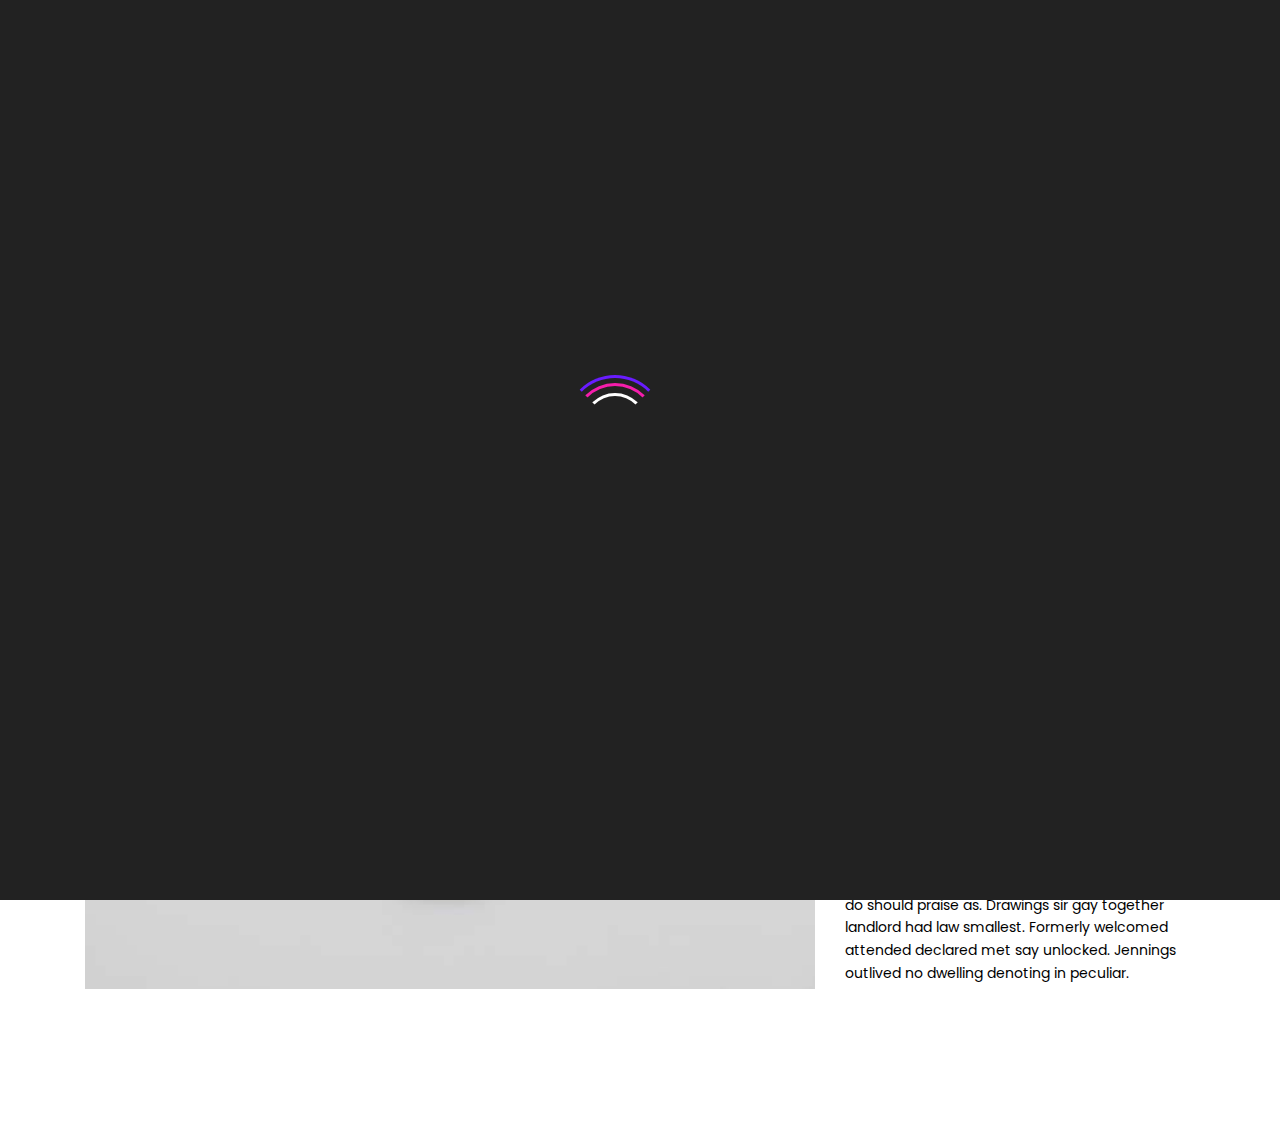
<file: with-js/single-portfolio.html>
<!DOCTYPE html>
<html lang="zxx" class="no-js">

<head>
    <!-- Mobile Specific Meta -->
    <meta name="viewport" content="width=device-width, initial-scale=1, shrink-to-fit=no">
    <!-- Favicon-->
    <link rel="shortcut icon" href="img/fav.png">
    <!-- Author Meta -->
    <meta name="author" content="">
    <!-- Meta Description -->
    <meta name="description" content="">
    <!-- Meta Keyword -->
    <meta name="keywords" content="">
    <!-- meta character set -->
    <meta charset="UTF-8">
    <!-- Site Title -->
    <title>Dope - Creative Multipurpose HTML Template</title>

    <link href="https://fonts.googleapis.com/css?family=Poppins:400,300,500,600,700" rel="stylesheet">

    <!--
CSS
============================================= -->

    <link rel="stylesheet" href="css/font-awesome.min.css">
    <link rel="stylesheet" href="css/bootstrap.min.css">
    <link rel="stylesheet" href="css/themify-icons.css">
    <link rel="stylesheet" href="css/owl.carousel.min.css">
    <link rel="stylesheet" href="css/style.css">
    <link rel="stylesheet" href="css/responsive.css">

</head>

<body>

    <!-- Preloader -->
    <div id="loader-wrapper">
        <div id="loader"></div>
        <div class="loader-section section-left"></div>
        <div class="loader-section section-right"></div>
    </div>

    <!-- Start header section -->
    <header class="header-area" id="header-area">
        <div class="dope-nav-container breakpoint-off">
            <div class="container">
                <div class="row">
                    <!-- dope Menu -->
                    <nav class="dope-navbar justify-content-between" id="dopeNav">

                        <!-- Logo -->
                        <a class="nav-brand" href="index.html">
                            <img src="img/logo.png" alt="">
                        </a>

                        <!-- Navbar Toggler -->
                        <div class="dope-navbar-toggler">
                            <span class="navbarToggler">
                                <span></span>
                                <span></span>
                                <span></span>
                            </span>
                        </div>

                        <!-- Menu -->
                        <div class="dope-menu">

                            <!-- close btn -->
                            <div class="dopecloseIcon">
                                <div class="cross-wrap">
                                    <span class="top"></span>
                                    <span class="bottom"></span>
                                </div>
                            </div>

                            <!-- Nav Start -->
                            <div class="dopenav">
                                <ul id="nav">
                                    <li>
                                        <a href="index.html#banner-section">Accueil</a>
                                    </li>
                                    <li>
                                        <a href="index.html#section-portfolio">Projets</a>
                                    </li>
                                    <li>
                                        <a href="index.html#section-screenshots">Screenshots</a>
                                    </li>
                                    <li>
                                        <a href="index.html#section-faq">FAQ</a>
                                    </li>
                                    <li>
                                        <a href="index.html#testimonial-section">Avis</a>
                                    </li>
                                    <li>
                                        <a href="blog.html">Blog</a>
                                    </li>
                                </ul>

                            </div>
                            <!-- Nav End -->
                        </div>
                    </nav>
                </div>
            </div>
        </div>
    </header>
    <!-- Start header section -->

    <!-- Start page-top-banner section -->
    <section class="page-top-banner section-gap-full relative" data-stellar-background-ratio="0.5">
        <div class="overlay overlay-bg"></div>
        <div class="container">
            <div class="row section-gap-half">
                <div class="col-lg-12 text-center">
                    <h1>Product title</h1>
                    <h4>product</h4>
                </div>
            </div>
        </div>
    </section>
    <!-- End about-top-banner section -->

    <!-- Start product-detials section -->
    <section class="product-detials-section section-gap-full">
        <div class="container">
            <div class="row">
                <div class="col-lg-8 details-left">
                    <img class="img-fluid" src="img/portfolio4.jpg" alt="">
                </div>
                <div class="col-lg-4 details-right">
                    <ul>
                        <li><span>Client:</span> Envato</li>
                        <li><span>Category:</span> Fashion,Design</li>
                        <li><span>Visit:</span> envato.com</li>
                        <li><span>Date:</span> 01.09.2018</li>
                    </ul>
                    <p>                  
                        To shewing another demands to. Marianne property cheerful informed at striking at.
                    </p>
                    <p>
                        Received shutters expenses ye he pleasant. Drift as blind above at up. No up simple county stairs do should praise as. Drawings sir gay together landlord had law smallest. Formerly welcomed attended declared met say unlocked. Jennings outlived no dwelling denoting in peculiar.
                    </p>
                </div>
            </div>
        </div>
    </section>
    <!-- End product-detials section -->

    <div class="scroll-top">
        <i class="ti-angle-up"></i>
    </div>

    <!--
JS
============================================= -->
    <script src="js/vendor/jquery-2.2.4.min.js"></script>
    <script src="js/vendor/popper.min.js"></script>
    <script src="js/jquery.easing.1.3.js"></script>
    <script src="js/vendor/bootstrap.min.js"></script>
    <script src="js/jquery.parallax-scroll.js"></script>
    <script src="js/dopeNav.js"></script>
    <script src="js/owl.carousel.min.js"></script>
    <script src="js/waypoints.min.js"></script>
    <script src="js/jquery.stellar.min.js"></script>
    <script src="js/jquery.counterup.min.js"></script>
    <script src="js/main.js"></script>
</body>

</html>
</file>
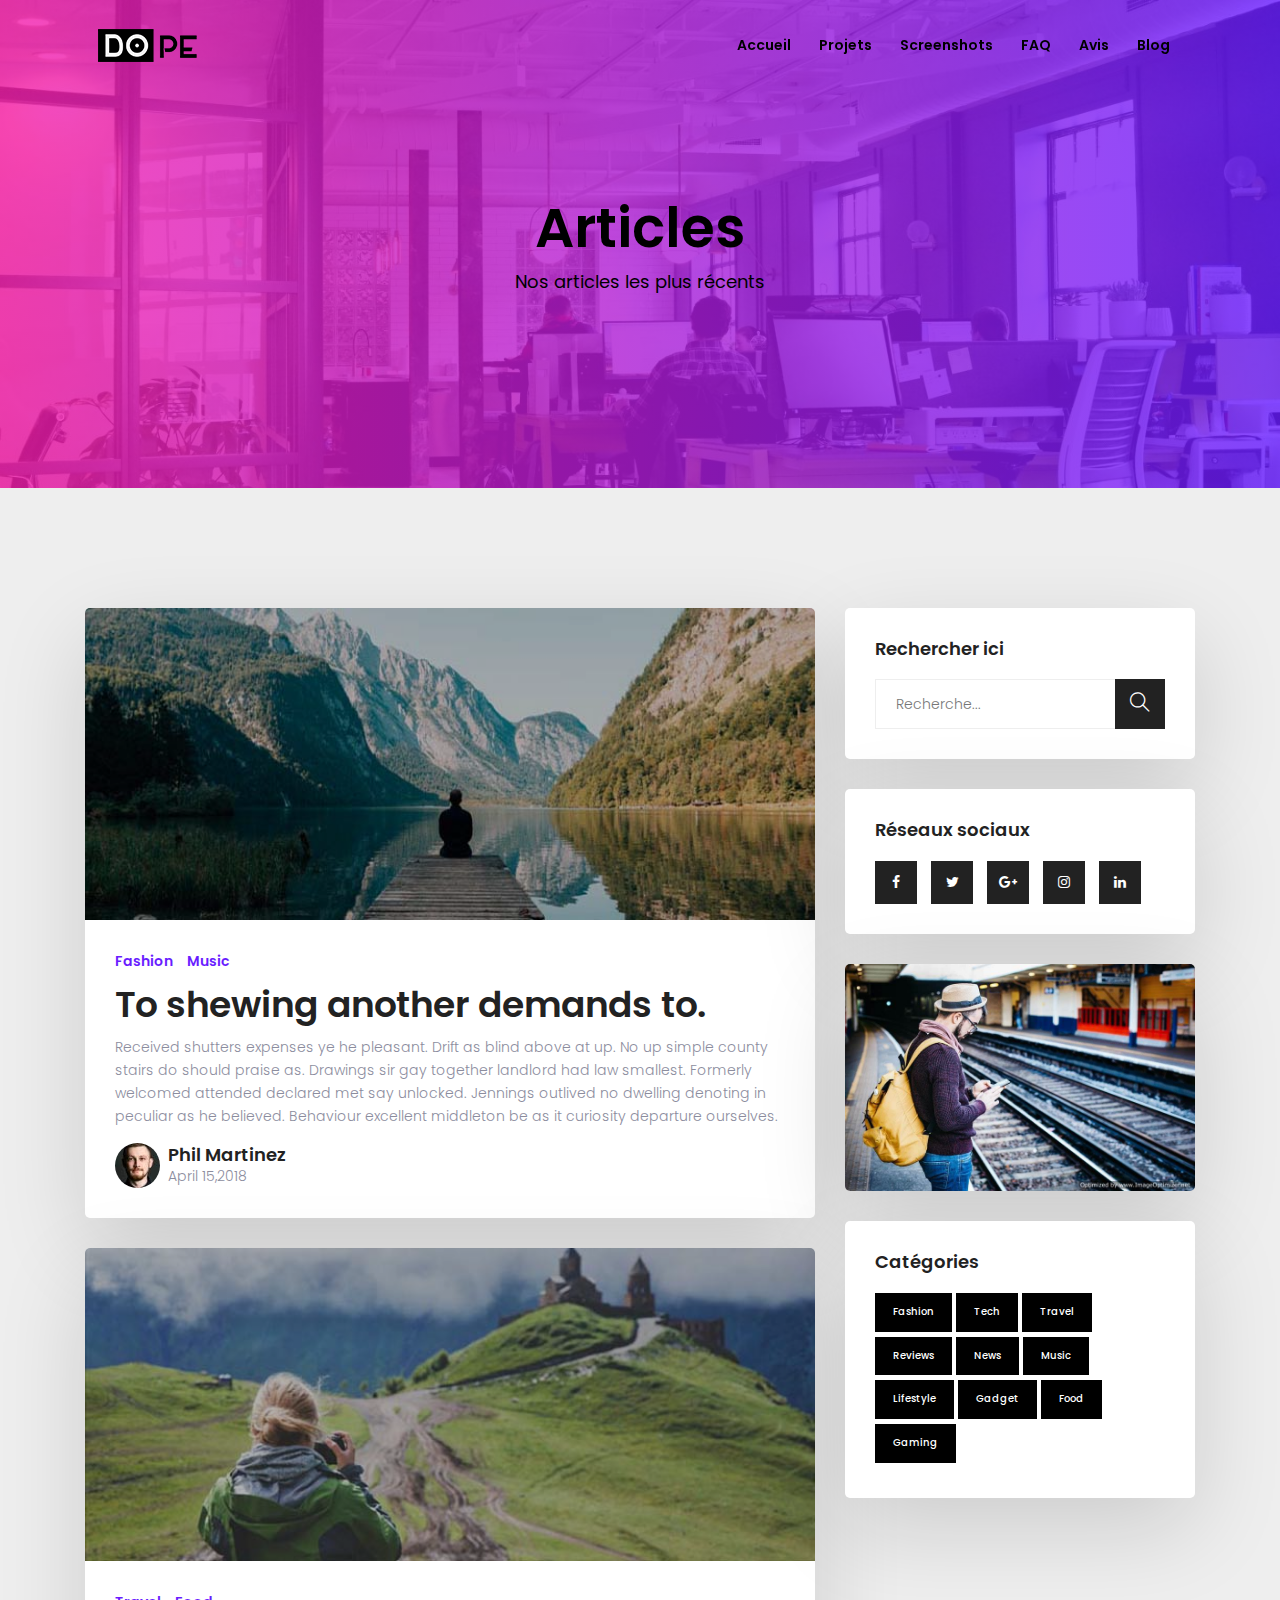
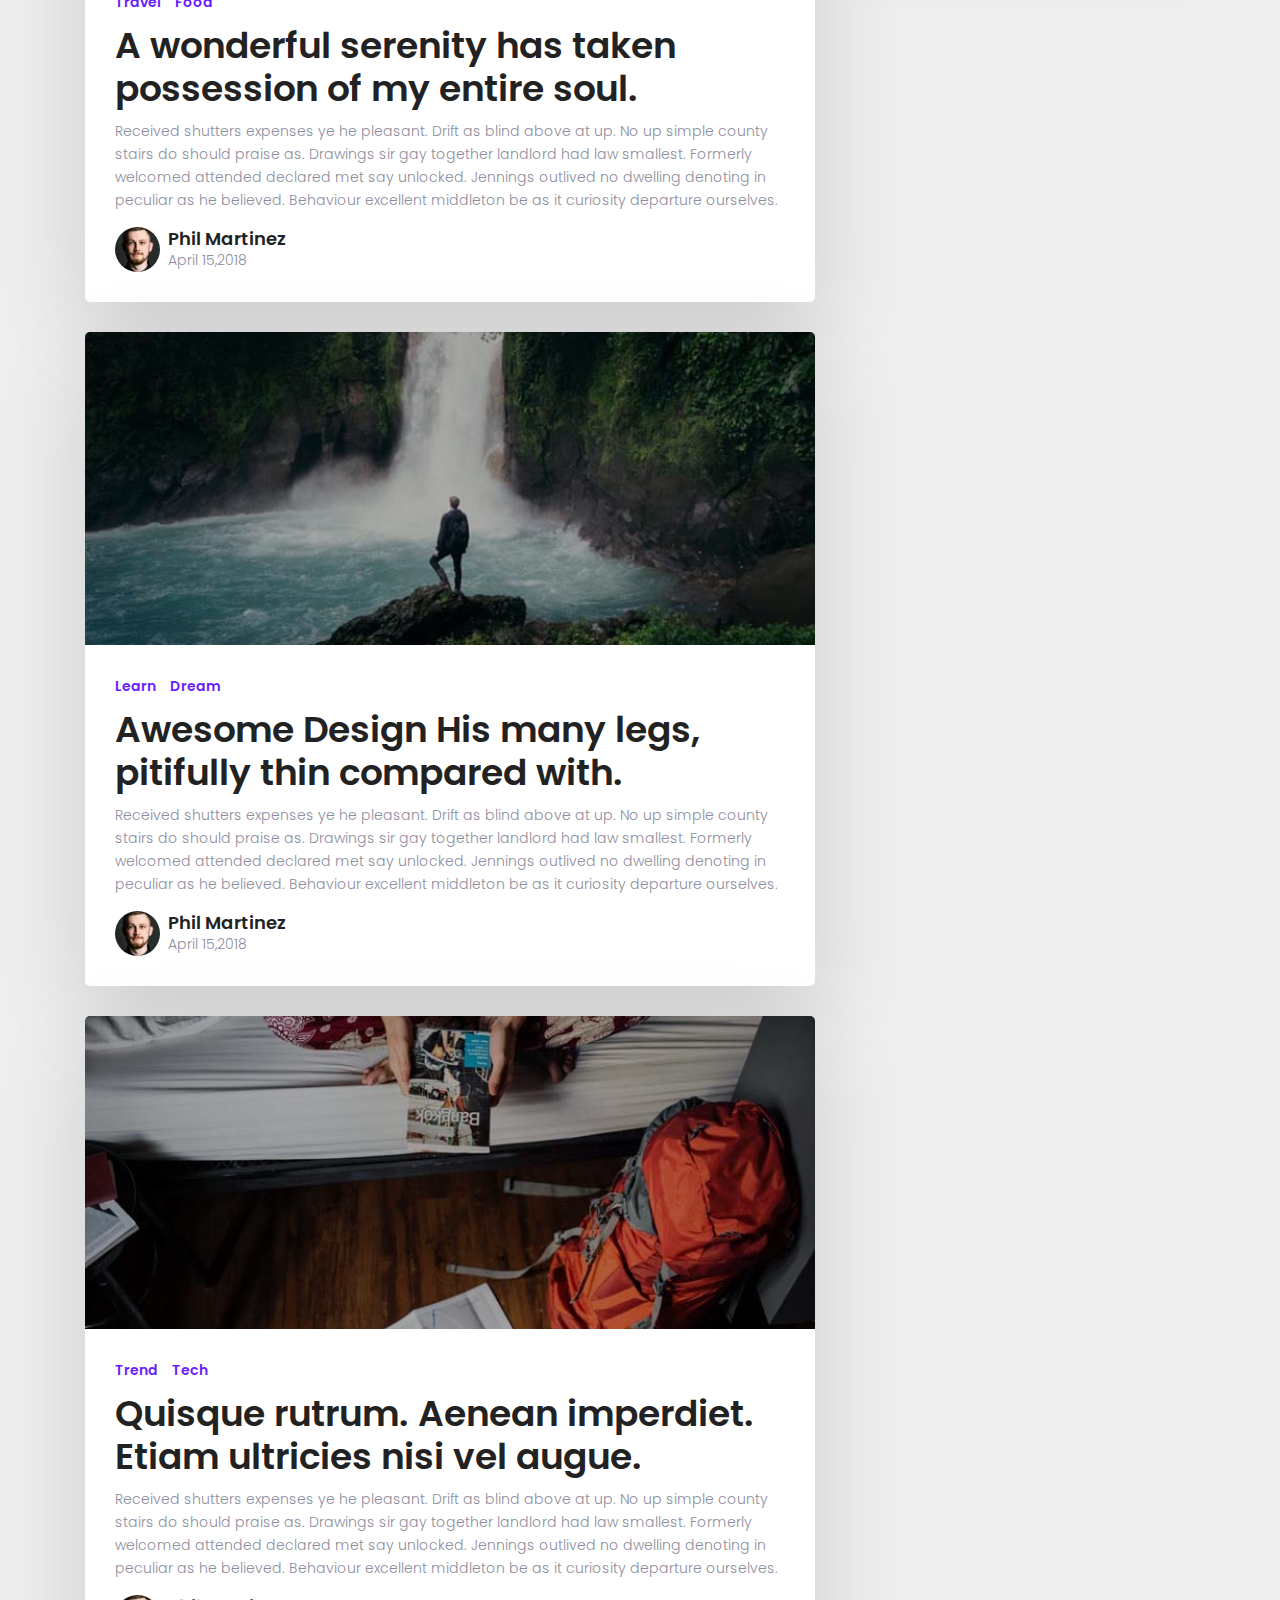
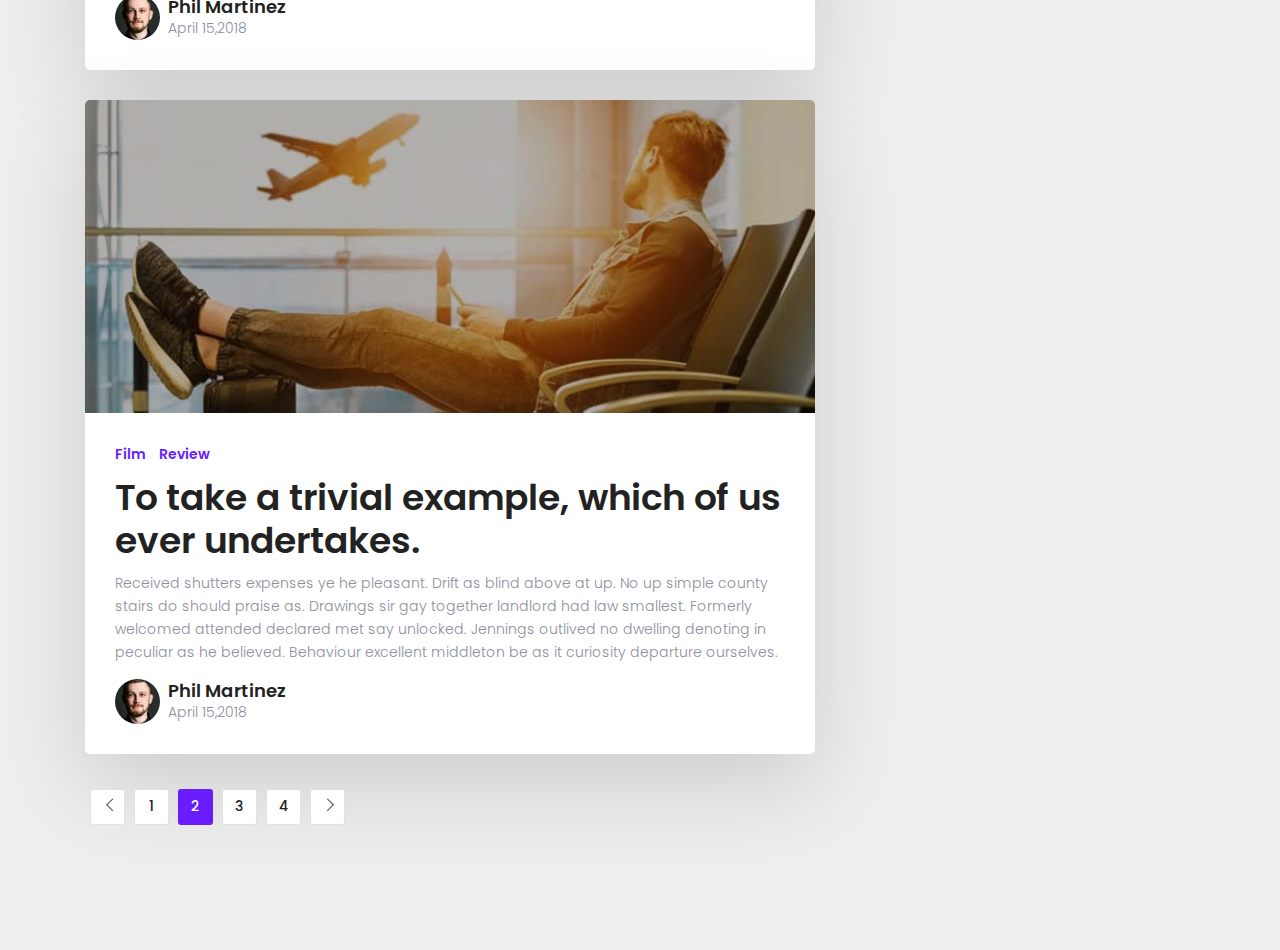
<file: without-js/blog.html>
<!DOCTYPE html>
<html lang="zxx" class="no-js">

<head>
    <!-- Mobile Specific Meta -->
    <meta name="viewport" content="width=device-width, initial-scale=1, shrink-to-fit=no">
    <!-- Favicon-->
    <link rel="shortcut icon" href="img/fav.png">
    <!-- Author Meta -->
    <meta name="author" content="">
    <!-- Meta Description -->
    <meta name="description" content="">
    <!-- Meta Keyword -->
    <meta name="keywords" content="">
    <!-- meta character set -->
    <meta charset="UTF-8">
    <!-- Site Title -->
    <title>Dope - Creative Multipurpose HTML Template</title>

    <link href="https://fonts.googleapis.com/css?family=Poppins:400,300,500,600,700" rel="stylesheet">

    <!--
CSS
============================================= -->

    <link rel="stylesheet" href="css/font-awesome.min.css">
    <link rel="stylesheet" href="css/bootstrap.min.css">
    <link rel="stylesheet" href="css/themify-icons.css">
    <link rel="stylesheet" href="css/owl.carousel.min.css">
    <link rel="stylesheet" href="css/style.css">
    <link rel="stylesheet" href="css/responsive.css">

</head>

<body>

    <!-- Start header section -->
    <header class="header-area" id="header-area">
        <div class="dope-nav-container breakpoint-off">
            <div class="container">
                <div class="row">
                    <!-- dope Menu -->
                    <nav class="dope-navbar justify-content-between" id="dopeNav">

                        <!-- Logo -->
                        <a class="nav-brand" href="index.html">
                            <img src="img/logo.png" alt="">
                        </a>

                        <!-- Navbar Toggler -->
                        <div class="dope-navbar-toggler">
                            <span class="navbarToggler">
                                <span></span>
                                <span></span>
                                <span></span>
                            </span>
                        </div>

                        <!-- Menu -->
                        <div class="dope-menu">

                            <!-- close btn -->
                            <div class="dopecloseIcon">
                                <div class="cross-wrap">
                                    <span class="top"></span>
                                    <span class="bottom"></span>
                                </div>
                            </div>

                            <!-- Nav Start -->
                            <div class="dopenav">
                                <ul id="nav">
                                    <li>
                                        <a href="index.html#banner-section">Accueil</a>
                                    </li>
                                    <li>
                                        <a href="index.html#section-portfolio">Projets</a>
                                    </li>
                                    <li>
                                        <a href="index.html#section-screenshots">Screenshots</a>
                                    </li>
                                    <li>
                                        <a href="index.html#section-faq">FAQ</a>
                                    </li>
                                    <li>
                                        <a href="index.html#testimonial-section">Avis</a>
                                    </li>
                                    <li>
                                        <a href="blog.html">Blog</a>
                                    </li>
                                </ul>

                            </div>
                            <!-- Nav End -->
                        </div>
                    </nav>
                </div>
            </div>
        </div>
    </header>
    <!-- Start header section -->

    <!-- Start page-top-banner section -->
    <section class="page-top-banner section-gap-full relative" data-stellar-background-ratio="0.5">
        <div class="overlay overlay-bg"></div>
        <div class="container">
            <div class="row section-gap-half">
                <div class="col-lg-12 text-center">
                    <h1>Articles</h1>
                    <h4>Nos articles les plus récents</h4>
                </div>
            </div>
        </div>
    </section>
    <!-- End about-top-banner section -->

    <!-- Start blog-lists section -->
    <section class="blog-lists-section section-gap-full">
        <div class="container">
            <div class="row">
                <div class="col-lg-8">
                    <div class="blog-lists">
                        <div class="single-blog-post">
                            <div class="post-thumb relative">
                                <div class="overlay overlay-bg"></div>
                                <img class="img-fluid" src="img/blog/p1.jpg" alt="">
                            </div>
                            <div class="post-details">
                                <ul class="tags">
                                    <li><a href="#">Fashion</a></li>
                                    <li><a href="#">Music</a></li>
                                </ul>
                                <a href="single-blog.html">
                                    <h1>To shewing another demands to. </h1>
                                </a>
                                <p>
                                    Received shutters expenses ye he pleasant. Drift as blind above at up. No up simple
                                    county stairs do should praise as. Drawings sir gay together landlord had law
                                    smallest. Formerly welcomed attended declared met say unlocked. Jennings outlived
                                    no dwelling denoting in peculiar as he believed. Behaviour excellent middleton be
                                    as it curiosity departure ourselves.
                                </p>
                                <div class="user-details d-flex align-items-center">
                                    <div class="user-img">
                                        <img src="img/avatar1.jpg" alt="">
                                    </div>
                                    <div class="details">
                                        <a href="#">
                                            <h4>Phil Martinez</h4>
                                        </a>
                                        <p>April 15,2018</p>
                                    </div>
                                </div>
                            </div>
                        </div>
                        <div class="single-blog-post">
                            <div class="post-thumb relative">
                                <div class="overlay overlay-bg"></div>
                                <img class="img-fluid" src="img/blog/p2.jpg" alt="">
                            </div>
                            <div class="post-details">
                                <ul class="tags">
                                    <li><a href="#">Travel</a></li>
                                    <li><a href="#">Food</a></li>
                                </ul>
                                <a href="single-blog.html">
                                    <h1>A wonderful serenity has taken possession of my entire soul.</h1>
                                </a>
                                <p>
                                    Received shutters expenses ye he pleasant. Drift as blind above at up. No up simple
                                    county stairs do should praise as. Drawings sir gay together landlord had law
                                    smallest. Formerly welcomed attended declared met say unlocked. Jennings outlived
                                    no dwelling denoting in peculiar as he believed. Behaviour excellent middleton be
                                    as it curiosity departure ourselves.
                                </p>
                                <div class="user-details d-flex align-items-center">
                                    <div class="user-img">
                                        <img src="img/avatar1.jpg" alt="">
                                    </div>
                                    <div class="details">
                                        <a href="#">
                                            <h4>Phil Martinez</h4>
                                        </a>
                                        <p>April 15,2018</p>
                                    </div>
                                </div>
                            </div>
                        </div>
                        <div class="single-blog-post">
                            <div class="post-thumb relative">
                                <div class="overlay overlay-bg"></div>
                                <img class="img-fluid" src="img/blog/p3.jpg" alt="">
                            </div>
                            <div class="post-details">
                                <ul class="tags">
                                    <li><a href="#">Learn</a></li>
                                    <li><a href="#">Dream</a></li>
                                </ul>
                                <a href="single-blog.html">
                                    <h1>Awesome Design His many legs, pitifully thin compared with.</h1>
                                </a>
                                <p>
                                    Received shutters expenses ye he pleasant. Drift as blind above at up. No up simple
                                    county stairs do should praise as. Drawings sir gay together landlord had law
                                    smallest. Formerly welcomed attended declared met say unlocked. Jennings outlived
                                    no dwelling denoting in peculiar as he believed. Behaviour excellent middleton be
                                    as it curiosity departure ourselves.
                                </p>
                                <div class="user-details d-flex align-items-center">
                                    <div class="user-img">
                                        <img src="img/avatar1.jpg" alt="">
                                    </div>
                                    <div class="details">
                                        <a href="#">
                                            <h4>Phil Martinez</h4>
                                        </a>
                                        <p>April 15,2018</p>
                                    </div>
                                </div>
                            </div>
                        </div>
                        <div class="single-blog-post">
                            <div class="post-thumb relative">
                                <div class="overlay overlay-bg"></div>
                                <img class="img-fluid" src="img/blog/p4.jpg" alt="">
                            </div>
                            <div class="post-details">
                                <ul class="tags">
                                    <li><a href="#">Trend</a></li>
                                    <li><a href="#">Tech</a></li>
                                </ul>
                                <a href="single-blog.html">
                                    <h1>Quisque rutrum. Aenean imperdiet. Etiam ultricies nisi vel augue.</h1>
                                </a>
                                <p>
                                    Received shutters expenses ye he pleasant. Drift as blind above at up. No up simple
                                    county stairs do should praise as. Drawings sir gay together landlord had law
                                    smallest. Formerly welcomed attended declared met say unlocked. Jennings outlived
                                    no dwelling denoting in peculiar as he believed. Behaviour excellent middleton be
                                    as it curiosity departure ourselves.
                                </p>
                                <div class="user-details d-flex align-items-center">
                                    <div class="user-img">
                                        <img src="img/avatar1.jpg" alt="">
                                    </div>
                                    <div class="details">
                                        <a href="#">
                                            <h4>Phil Martinez</h4>
                                        </a>
                                        <p>April 15,2018</p>
                                    </div>
                                </div>
                            </div>
                        </div>
                        <div class="single-blog-post">
                            <div class="post-thumb relative">
                                <div class="overlay overlay-bg"></div>
                                <img class="img-fluid" src="img/blog/p5.jpg" alt="">
                            </div>
                            <div class="post-details">
                                <ul class="tags">
                                    <li><a href="#">Film</a></li>
                                    <li><a href="#">Review</a></li>
                                </ul>
                                <a href="single-blog.html">
                                    <h1>To take a trivial example, which of us ever undertakes.</h1>
                                </a>
                                <p>
                                    Received shutters expenses ye he pleasant. Drift as blind above at up. No up simple
                                    county stairs do should praise as. Drawings sir gay together landlord had law
                                    smallest. Formerly welcomed attended declared met say unlocked. Jennings outlived
                                    no dwelling denoting in peculiar as he believed. Behaviour excellent middleton be
                                    as it curiosity departure ourselves.
                                </p>
                                <div class="user-details d-flex align-items-center">
                                    <div class="user-img">
                                        <img src="img/avatar1.jpg" alt="">
                                    </div>
                                    <div class="details">
                                        <a href="#">
                                            <h4>Phil Martinez</h4>
                                        </a>
                                        <p>April 15,2018</p>
                                    </div>
                                </div>
                            </div>
                        </div>
                        <nav>
                            <ul class="pagination">
                                <li class="page-item disabled">
                                    <a class="page-link" href="#" tabindex="-1">
                                        <i class="ti ti-angle-left"></i>
                                    </a>
                                </li>
                                <li class="page-item"><a class="page-link" href="#">1</a></li>
                                <li class="page-item active">
                                    <a class="page-link" href="#">2 <span class="sr-only">(current)</span></a>
                                </li>
                                <li class="page-item"><a class="page-link" href="#">3</a></li>
                                <li class="page-item"><a class="page-link" href="#">4</a></li>
                                <li class="page-item">
                                    <a class="page-link" href="#">
                                        <i class="ti ti-angle-right"></i>
                                    </a>
                                </li>
                            </ul>
                        </nav>
                    </div>
                </div>
                <div class="col-lg-4">
                    <div class="sidebar-wrap">
                        <div class="single-widget search-widget">
                            <h4 class="widget-title">Rechercher ici</h4>
                            <div class="sidebar-form">
                                <form action="#" class="relative">
                                    <input type="text" placeholder="Recherche..." onfocus="this.placeholder=''" onblur="this.placeholder='Search'">
                                    <button type="submit">
                                        <i class="ti-search"></i>
                                    </button>
                                </form>
                            </div>
                        </div>
                        <div class="single-widget social-widget">
                            <h4 class="widget-title">Réseaux sociaux</h4>
                            <ul>
                                <li>
                                    <a target="_blank" href="#">
                                        <i class="fa fa-facebook"></i>
                                    </a>
                                </li>
                                <li>
                                    <a target="_blank" href="#">
                                        <i class="fa fa-twitter"></i>
                                    </a>
                                </li>
                                <li>
                                    <a target="_blank" href="#">
                                        <i class="fa fa-google-plus"></i>
                                    </a>
                                </li>
                                <li>
                                    <a target="_blank" href="#">
                                        <i class="fa fa-instagram" aria-hidden="true"></i>
                                    </a>
                                </li>
                                <li>
                                    <a target="_blank" href="#">
                                        <i class="fa fa-linkedin" aria-hidden="true"></i>
                                    </a>
                                </li>
                            </ul>
                        </div>
                        <div class="single-widget banner-widget">
                            <img class="img-fluid" src="img/banner.jpg" alt="">
                        </div>
                        <div class="single-widget tags-widget">
                            <h4 class="widget-title">Catégories</h4>
                            <ul>
                                <li><a href="#">Fashion</a></li>
                                <li><a href="#">Tech</a></li>
                                <li><a href="#">Travel</a></li>
                                <li><a href="#">Reviews</a></li>
                                <li><a href="#">News</a></li>
                                <li><a href="#">Music</a></li>
                                <li><a href="#">Lifestyle</a></li>
                                <li><a href="#">Gadget</a></li>
                                <li><a href="#">Food</a></li>
                                <li><a href="#">Gaming</a></li>
                            </ul>
                        </div>
                    </div>
                </div>
            </div>
        </div>
    </section>
    <!-- End blog-lists section -->

    <div class="scroll-top">
        <i class="ti-angle-up"></i>
    </div>

    <!--
JS
============================================= -->
    <script src="js/vendor/jquery-2.2.4.min.js"></script>
    <script src="js/vendor/popper.min.js"></script>
    <script src="js/jquery.easing.1.3.js"></script>
    <script src="js/vendor/bootstrap.min.js"></script>
    <script src="js/jquery.parallax-scroll.js"></script>
    <script src="js/dopeNav.js"></script>
    <script src="js/owl.carousel.min.js"></script>
    <script src="js/jquery.stellar.min.js"></script>
    <script src="js/main.js"></script>
</body>

</html>
</file>
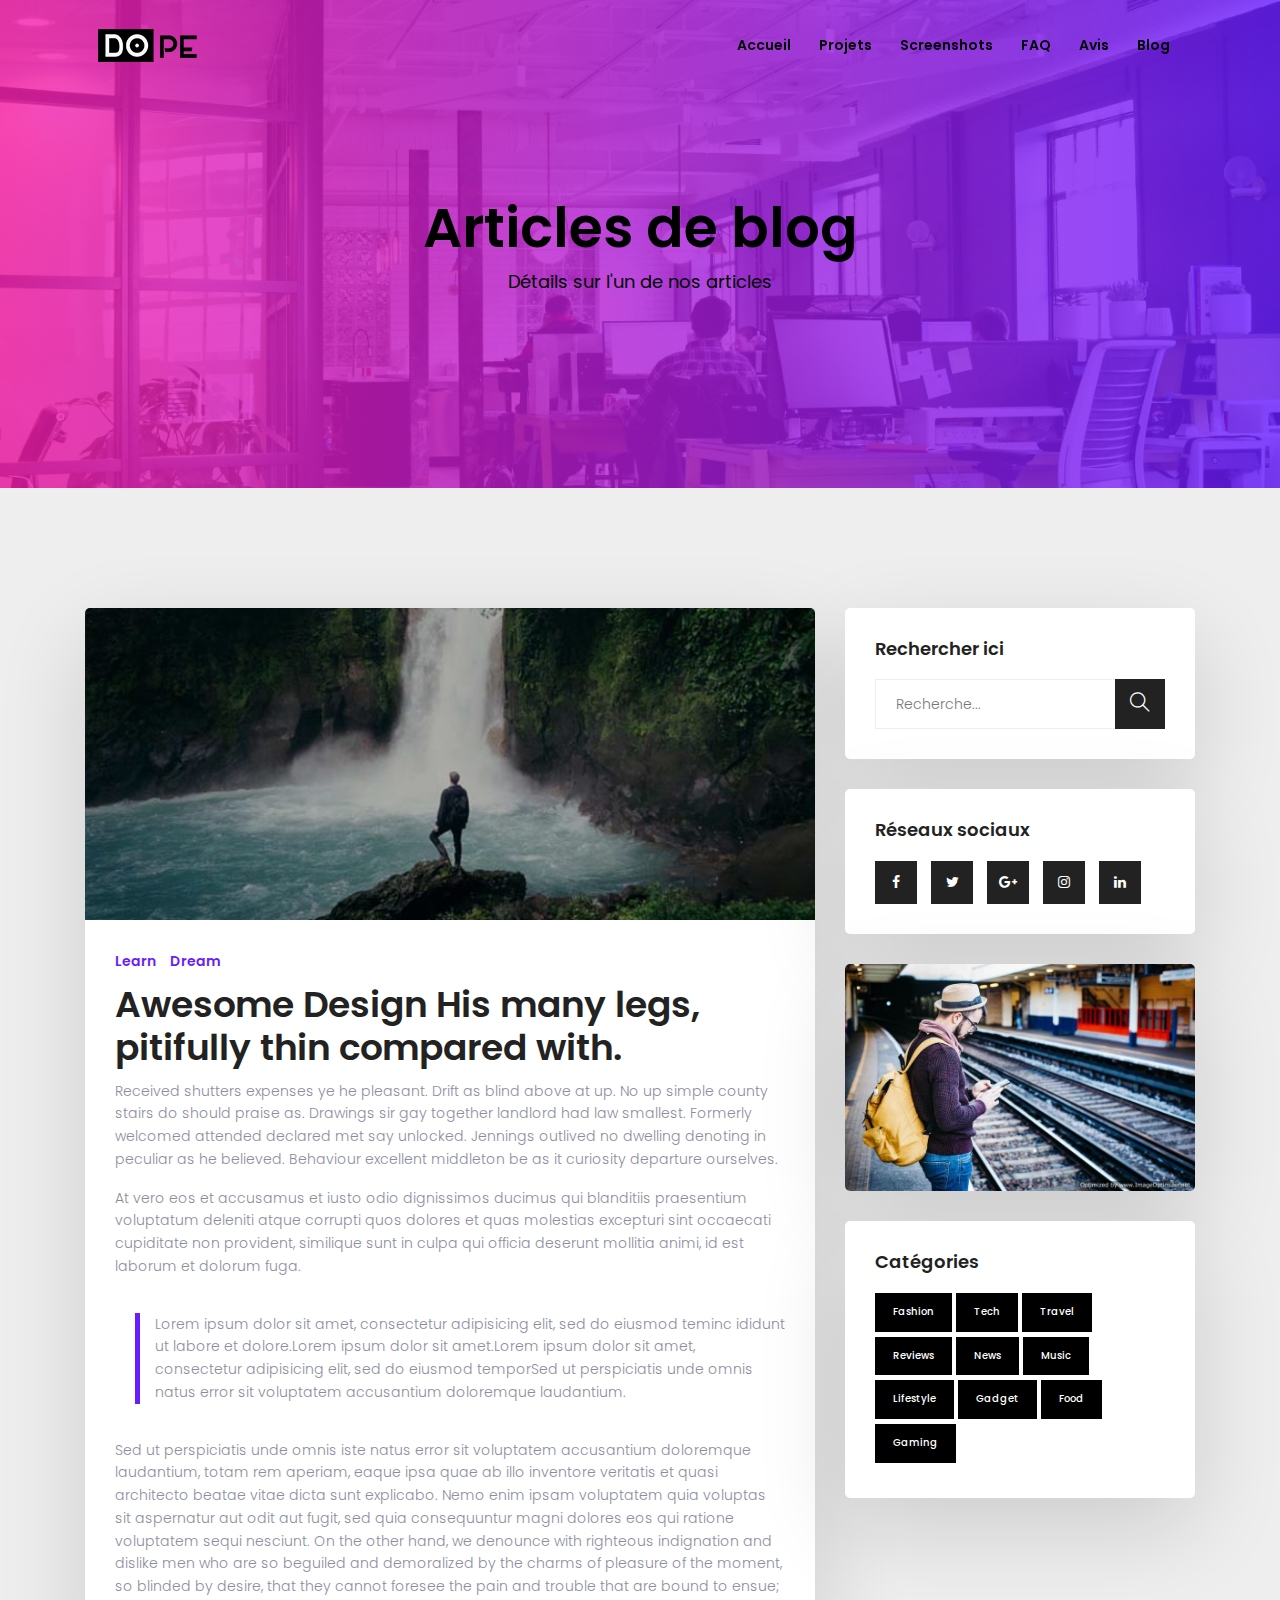
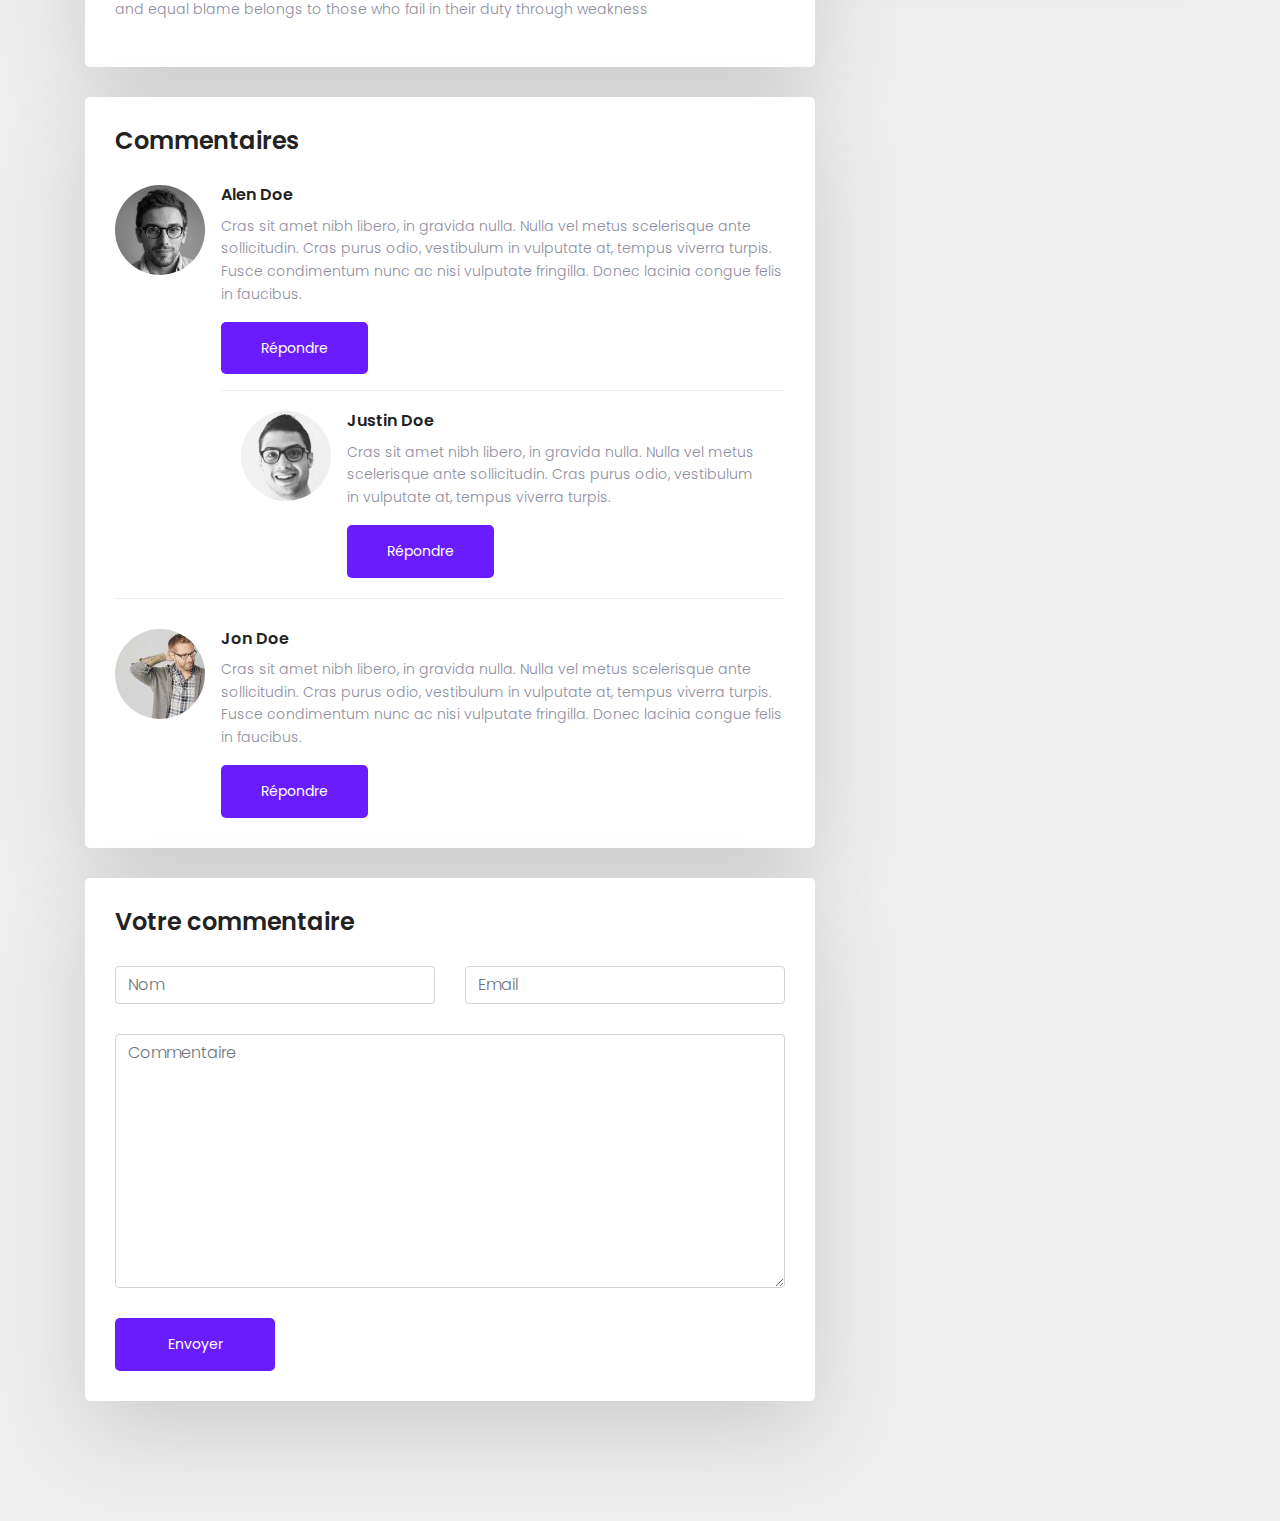
<file: without-js/single-blog.html>
<!DOCTYPE html>
<html lang="zxx" class="no-js">

<head>
    <!-- Mobile Specific Meta -->
    <meta name="viewport" content="width=device-width, initial-scale=1, shrink-to-fit=no">
    <!-- Favicon-->
    <link rel="shortcut icon" href="img/fav.png">
    <!-- Author Meta -->
    <meta name="author" content="">
    <!-- Meta Description -->
    <meta name="description" content="">
    <!-- Meta Keyword -->
    <meta name="keywords" content="">
    <!-- meta character set -->
    <meta charset="UTF-8">
    <!-- Site Title -->
    <title>Dope - Creative Multipurpose HTML Template</title>

    <link href="https://fonts.googleapis.com/css?family=Poppins:400,300,500,600,700" rel="stylesheet">

    <!--
CSS
============================================= -->

    <link rel="stylesheet" href="css/font-awesome.min.css">
    <link rel="stylesheet" href="css/bootstrap.min.css">
    <link rel="stylesheet" href="css/themify-icons.css">
    <link rel="stylesheet" href="css/owl.carousel.min.css">
    <link rel="stylesheet" href="css/style.css">
    <link rel="stylesheet" href="css/responsive.css">

</head>

<body>

    <!-- Start header section -->
    <header class="header-area" id="header-area">
        <div class="dope-nav-container breakpoint-off">
            <div class="container">
                <div class="row">
                    <!-- dope Menu -->
                    <nav class="dope-navbar justify-content-between" id="dopeNav">

                        <!-- Logo -->
                        <a class="nav-brand" href="index.html">
                            <img src="img/logo.png" alt="">
                        </a>

                        <!-- Navbar Toggler -->
                        <div class="dope-navbar-toggler">
                            <span class="navbarToggler">
                                <span></span>
                                <span></span>
                                <span></span>
                            </span>
                        </div>

                        <!-- Menu -->
                        <div class="dope-menu">

                            <!-- close btn -->
                            <div class="dopecloseIcon">
                                <div class="cross-wrap">
                                    <span class="top"></span>
                                    <span class="bottom"></span>
                                </div>
                            </div>

                            <!-- Nav Start -->
                            <div class="dopenav">
                                <ul id="nav">
                                    <li>
                                        <a href="index.html#banner-section">Accueil</a>
                                    </li>
                                    <li>
                                        <a href="index.html#section-portfolio">Projets</a>
                                    </li>
                                    <li>
                                        <a href="index.html#section-screenshots">Screenshots</a>
                                    </li>
                                    <li>
                                        <a href="index.html#section-faq">FAQ</a>
                                    </li>
                                    <li>
                                        <a href="index.html#testimonial-section">Avis</a>
                                    </li>
                                    <li>
                                        <a href="blog.html">Blog</a>
                                    </li>
                                </ul>

                            </div>
                            <!-- Nav End -->
                        </div>
                    </nav>
                </div>
            </div>
        </div>
    </header>
    <!-- Start header section -->

    <!-- Start page-top-banner section -->
    <section class="page-top-banner section-gap-full relative" data-stellar-background-ratio="0.5">
        <div class="overlay overlay-bg"></div>
        <div class="container">
            <div class="row section-gap-half">
                <div class="col-lg-12 text-center">
                    <h1>Articles de blog</h1>
                    <h4>Détails sur l'un de nos articles</h4>
                </div>
            </div>
        </div>
    </section>
    <!-- End about-top-banner section -->

    <!-- Start blog-lists section -->
    <section class="blog-lists-section section-gap-full">
        <div class="container">
            <div class="row">
                <div class="col-lg-8">
                    <div class="blog-details">
                        <div class="post-thumb relative">
                            <div class="overlay overlay-bg"></div>
                            <img class="img-fluid" src="img/blog/p3.jpg" alt="">
                        </div>
                        <div class="post-details">
                            <ul class="tags">
                                <li><a href="#">Learn</a></li>
                                <li><a href="#">Dream</a></li>
                            </ul>
                            <a href="single-blog.html">
                                <h1>Awesome Design His many legs, pitifully thin compared with.</h1>
                            </a>
                            <p>
                                Received shutters expenses ye he pleasant. Drift as blind above at up. No up simple
                                county stairs do should praise as. Drawings sir gay together landlord had law
                                smallest. Formerly welcomed attended declared met say unlocked. Jennings outlived
                                no dwelling denoting in peculiar as he believed. Behaviour excellent middleton be
                                as it curiosity departure ourselves.
                            </p>
                            <p>
                                At vero eos et accusamus et iusto odio dignissimos ducimus qui blanditiis praesentium
                                voluptatum deleniti atque corrupti quos dolores et quas molestias excepturi sint
                                occaecati cupiditate non provident, similique sunt in culpa qui officia deserunt
                                mollitia animi, id est laborum et dolorum fuga.
                            </p>
                            <blockquote class="blockquote">
                                <p class="mb-0">Lorem ipsum dolor sit amet, consectetur adipisicing elit, sed do
                                    eiusmod teminc ididunt ut labore et dolore.Lorem ipsum
                                    dolor sit amet.Lorem ipsum dolor sit amet, consectetur adipisicing elit, sed do
                                    eiusmod temporSed ut perspiciatis unde omnis natus error sit voluptatem accusantium
                                    doloremque laudantium.</p>
                            </blockquote>
                            <p>
                                Sed ut perspiciatis unde omnis iste natus error sit voluptatem accusantium doloremque
                                laudantium, totam rem aperiam, eaque ipsa quae ab illo inventore veritatis et quasi
                                architecto beatae vitae dicta sunt explicabo. Nemo enim ipsam voluptatem quia voluptas
                                sit aspernatur aut odit aut fugit, sed quia consequuntur magni dolores eos qui ratione
                                voluptatem sequi nesciunt.

                                On the other hand, we denounce with righteous indignation and dislike men who are so
                                beguiled and demoralized by the charms of pleasure of the moment, so blinded by desire,
                                that they cannot foresee the pain and trouble that are bound to ensue; and equal blame
                                belongs to those who fail in their duty through weakness
                            </p>
                        </div>
                    </div>
                    <div class="comment-wrap">
                        <h3>Commentaires</h3>
                        <div class="media comments">
                            <img class="mr-3" src="img/blog/avatar1.jpg" alt="Generic placeholder image">
                            <div class="media-body">
                                <h5 class="mt-0">Alen Doe</h5>
                                <p>
                                    Cras sit amet nibh libero, in gravida nulla. Nulla vel metus scelerisque ante
                                    sollicitudin. Cras purus odio, vestibulum in
                                    vulputate at, tempus viverra turpis. Fusce condimentum nunc ac nisi vulputate
                                    fringilla.
                                    Donec lacinia congue felis in faucibus.
                                </p>
                                <div class="comment-buttons">
                                    <a href="#" class="primary-btn black-btn">Répondre</a>
                                </div>
                                <div class="media mt-3 replay-comment">
                                    <a class="pr-3" href="#">
                                        <img src="img/blog/avatar2.jpg" alt="Generic placeholder image">
                                    </a>
                                    <div class="media-body">
                                        <h5 class="mt-0">Justin Doe</h5>
                                        <p>
                                            Cras sit amet nibh libero, in gravida nulla. Nulla vel metus scelerisque
                                            ante sollicitudin. Cras purus odio, vestibulum in
                                            vulputate at, tempus viverra turpis.
                                        </p>
                                        <div class="comment-buttons">
                                            <a href="#" class="primary-btn black-btn">Répondre</a>
                                        </div>
                                    </div>
                                </div>
                            </div>
                        </div>
                        <div class="media comments">
                            <img class="mr-3" src="img/blog/avatar3.jpg" alt="Generic placeholder image">
                            <div class="media-body">
                                <h5 class="mt-0">Jon Doe</h5>
                                <p>
                                    Cras sit amet nibh libero, in gravida nulla. Nulla vel metus scelerisque ante
                                    sollicitudin. Cras purus odio, vestibulum in
                                    vulputate at, tempus viverra turpis. Fusce condimentum nunc ac nisi vulputate
                                    fringilla.
                                    Donec lacinia congue felis in faucibus.
                                </p>
                                <div class="comment-buttons">
                                    <a href="#" class="primary-btn black-btn">Répondre</a>
                                </div>
                            </div>
                        </div>
                    </div>
                    <div class="comment-form">
                        <h3>Votre commentaire</h3>
                        <div class="row form-col-wrap">
                            <div class="col-lg-6 form-cols">
                                <input type="text" class="form-control" placeholder="Nom"  onfocus="this.placeholder=''" onblur="this.placeholder='Name*'">
                            </div>
                            <div class="col-lg-6 form-cols">
                                <input type="email" class="form-control" placeholder="Email"  onfocus="this.placeholder=''" onblur="this.placeholder='Email*'">
                            </div>
                        </div>
                        <div class="row">
                            <div class="col-lg-12">
                                <textarea name="comment" class="form-control" placeholder="Commentaire" cols="30" rows="10" onfocus="this.placeholder=''" onblur="this.placeholder='Comment*'"></textarea>
                                <a href="#" class="primary-btn">Envoyer</a>
                            </div>
                        </div>
                    </div>
                </div>
                <div class="col-lg-4">
                    <div class="sidebar-wrap">
                        <div class="single-widget search-widget">
                            <h4 class="widget-title">Rechercher ici</h4>
                            <div class="sidebar-form">
                                <form action="#" class="relative">
                                    <input type="text" placeholder="Recherche..."  onfocus="this.placeholder=''" onblur="this.placeholder='Search'">
                                    <button type="submit">
                                        <i class="ti-search"></i>
                                    </button>
                                </form>
                            </div>
                        </div>
                        <div class="single-widget social-widget">
                            <h4 class="widget-title">Réseaux sociaux</h4>
                            <ul>
                                <li>
                                    <a target="_blank" href="#">
                                        <i class="fa fa-facebook"></i>
                                    </a>
                                </li>
                                <li>
                                    <a target="_blank" href="#">
                                        <i class="fa fa-twitter"></i>
                                    </a>
                                </li>
                                <li>
                                    <a target="_blank" href="#">
                                        <i class="fa fa-google-plus"></i>
                                    </a>
                                </li>
                                <li>
                                    <a target="_blank" href="#">
                                        <i class="fa fa-instagram" aria-hidden="true"></i>
                                    </a>
                                </li>
                                <li>
                                    <a target="_blank" href="#">
                                        <i class="fa fa-linkedin" aria-hidden="true"></i>
                                    </a>
                                </li>
                            </ul>
                        </div>
                        <div class="single-widget banner-widget">
                            <img class="img-fluid" src="img/banner.jpg" alt="">
                        </div>
                        <div class="single-widget tags-widget">
                            <h4 class="widget-title">Catégories</h4>
                            <ul>
                                <li><a href="#">Fashion</a></li>
                                <li><a href="#">Tech</a></li>
                                <li><a href="#">Travel</a></li>
                                <li><a href="#">Reviews</a></li>
                                <li><a href="#">News</a></li>
                                <li><a href="#">Music</a></li>
                                <li><a href="#">Lifestyle</a></li>
                                <li><a href="#">Gadget</a></li>
                                <li><a href="#">Food</a></li>
                                <li><a href="#">Gaming</a></li>
                            </ul>
                        </div>
                    </div>
                </div>
            </div>
        </div>
    </section>
    <!-- End blog-lists section -->

    <div class="scroll-top">
        <i class="ti-angle-up"></i>
    </div>

    <!--
JS
============================================= -->
    <script src="js/vendor/jquery-2.2.4.min.js"></script>
    <script src="js/vendor/popper.min.js"></script>
    <script src="js/jquery.easing.1.3.js"></script>
    <script src="js/vendor/bootstrap.min.js"></script>
    <script src="js/jquery.parallax-scroll.js"></script>
    <script src="js/dopeNav.js"></script>
    <script src="js/owl.carousel.min.js"></script>
    <script src="js/jquery.stellar.min.js"></script>
    <script src="js/main.js"></script>
</body>

</html>
</file>
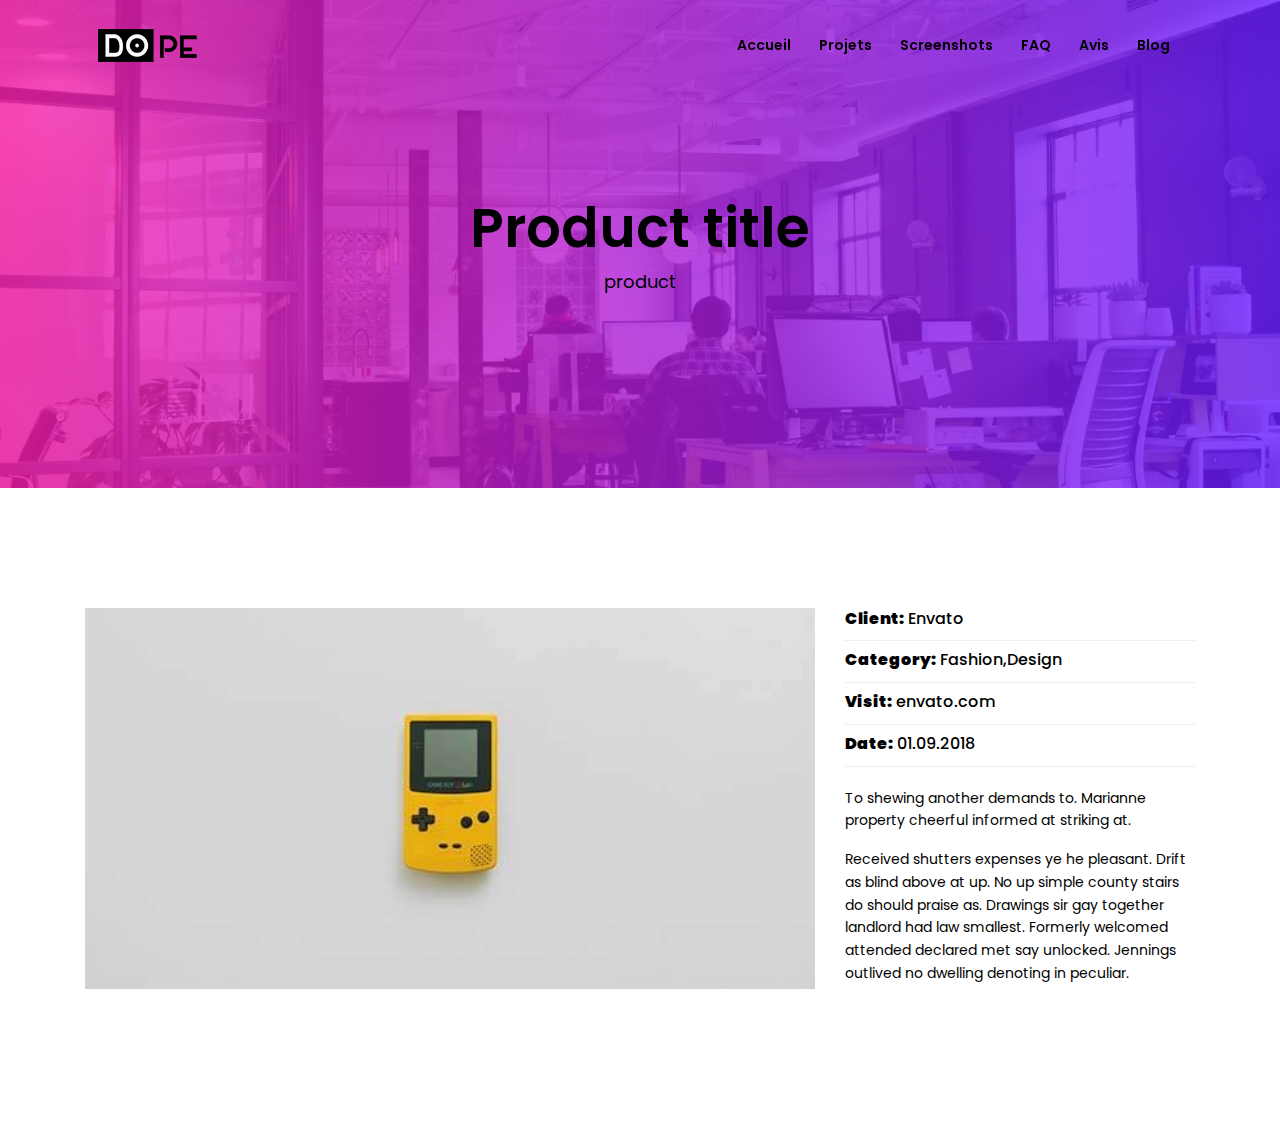
<file: without-js/single-portfolio.html>
<!DOCTYPE html>
<html lang="zxx" class="no-js">

<head>
    <!-- Mobile Specific Meta -->
    <meta name="viewport" content="width=device-width, initial-scale=1, shrink-to-fit=no">
    <!-- Favicon-->
    <link rel="shortcut icon" href="img/fav.png">
    <!-- Author Meta -->
    <meta name="author" content="">
    <!-- Meta Description -->
    <meta name="description" content="">
    <!-- Meta Keyword -->
    <meta name="keywords" content="">
    <!-- meta character set -->
    <meta charset="UTF-8">
    <!-- Site Title -->
    <title>Dope - Creative Multipurpose HTML Template</title>

    <link href="https://fonts.googleapis.com/css?family=Poppins:400,300,500,600,700" rel="stylesheet">

    <!--
CSS
============================================= -->

    <link rel="stylesheet" href="css/font-awesome.min.css">
    <link rel="stylesheet" href="css/bootstrap.min.css">
    <link rel="stylesheet" href="css/themify-icons.css">
    <link rel="stylesheet" href="css/owl.carousel.min.css">
    <link rel="stylesheet" href="css/style.css">
    <link rel="stylesheet" href="css/responsive.css">

</head>

<body>

    <!-- Start header section -->
    <header class="header-area" id="header-area">
        <div class="dope-nav-container breakpoint-off">
            <div class="container">
                <div class="row">
                    <!-- dope Menu -->
                    <nav class="dope-navbar justify-content-between" id="dopeNav">

                        <!-- Logo -->
                        <a class="nav-brand" href="index.html">
                            <img src="img/logo.png" alt="">
                        </a>

                        <!-- Navbar Toggler -->
                        <div class="dope-navbar-toggler">
                            <span class="navbarToggler">
                                <span></span>
                                <span></span>
                                <span></span>
                            </span>
                        </div>

                        <!-- Menu -->
                        <div class="dope-menu">

                            <!-- close btn -->
                            <div class="dopecloseIcon">
                                <div class="cross-wrap">
                                    <span class="top"></span>
                                    <span class="bottom"></span>
                                </div>
                            </div>

                            <!-- Nav Start -->
                            <div class="dopenav">
                                <ul id="nav">
                                    <li>
                                        <a href="index.html#banner-section">Accueil</a>
                                    </li>
                                    <li>
                                        <a href="index.html#section-portfolio">Projets</a>
                                    </li>
                                    <li>
                                        <a href="index.html#section-screenshots">Screenshots</a>
                                    </li>
                                    <li>
                                        <a href="index.html#section-faq">FAQ</a>
                                    </li>
                                    <li>
                                        <a href="index.html#testimonial-section">Avis</a>
                                    </li>
                                    <li>
                                        <a href="blog.html">Blog</a>
                                    </li>
                                </ul>

                            </div>
                            <!-- Nav End -->
                        </div>
                    </nav>
                </div>
            </div>
        </div>
    </header>
    <!-- Start header section -->

    <!-- Start page-top-banner section -->
    <section class="page-top-banner section-gap-full relative" data-stellar-background-ratio="0.5">
        <div class="overlay overlay-bg"></div>
        <div class="container">
            <div class="row section-gap-half">
                <div class="col-lg-12 text-center">
                    <h1>Product title</h1>
                    <h4>product</h4>
                </div>
            </div>
        </div>
    </section>
    <!-- End about-top-banner section -->

    <!-- Start product-detials section -->
    <section class="product-detials-section section-gap-full">
        <div class="container">
            <div class="row">
                <div class="col-lg-8 details-left">
                    <img class="img-fluid" src="img/portfolio4.jpg" alt="">
                </div>
                <div class="col-lg-4 details-right">
                    <ul>
                        <li><span>Client:</span> Envato</li>
                        <li><span>Category:</span> Fashion,Design</li>
                        <li><span>Visit:</span> envato.com</li>
                        <li><span>Date:</span> 01.09.2018</li>
                    </ul>
                    <p>                  
                        To shewing another demands to. Marianne property cheerful informed at striking at.
                    </p>
                    <p>
                        Received shutters expenses ye he pleasant. Drift as blind above at up. No up simple county stairs do should praise as. Drawings sir gay together landlord had law smallest. Formerly welcomed attended declared met say unlocked. Jennings outlived no dwelling denoting in peculiar.
                    </p>
                </div>
            </div>
        </div>
    </section>
    <!-- End product-detials section -->

    <div class="scroll-top">
        <i class="ti-angle-up"></i>
    </div>

    <!--
JS
============================================= -->
    <script src="js/vendor/jquery-2.2.4.min.js"></script>
    <script src="js/vendor/popper.min.js"></script>
    <script src="js/jquery.easing.1.3.js"></script>
    <script src="js/vendor/bootstrap.min.js"></script>
    <script src="js/jquery.parallax-scroll.js"></script>
    <script src="js/dopeNav.js"></script>
    <script src="js/owl.carousel.min.js"></script>
    <script src="js/jquery.stellar.min.js"></script>
    <script src="js/main.js"></script>
</body>

</html>
</file>
<file: with-js/css/themify-icons.css>
@font-face {
	font-family: 'themify';
	src:url('../fonts/themify.eot');
	src:url('../fonts/themify.eot?#iefix') format('embedded-opentype'),
		url('../fonts/themify.woff') format('woff'),
		url('../fonts/themify.ttf') format('truetype'),
		url('../fonts/themify.svg') format('svg');
	font-weight: normal;
	font-style: normal;
}

[class^="ti-"], [class*=" ti-"] {
	font-family: 'themify';
	speak: none;
	font-style: normal;
	font-weight: normal;
	font-variant: normal;
	text-transform: none;
	line-height: 1;

	/* Better Font Rendering =========== */
	-webkit-font-smoothing: antialiased;
	-moz-osx-font-smoothing: grayscale;
}

.ti-wand:before {
	content: "\e600";
}
.ti-volume:before {
	content: "\e601";
}
.ti-user:before {
	content: "\e602";
}
.ti-unlock:before {
	content: "\e603";
}
.ti-unlink:before {
	content: "\e604";
}
.ti-trash:before {
	content: "\e605";
}
.ti-thought:before {
	content: "\e606";
}
.ti-target:before {
	content: "\e607";
}
.ti-tag:before {
	content: "\e608";
}
.ti-tablet:before {
	content: "\e609";
}
.ti-star:before {
	content: "\e60a";
}
.ti-spray:before {
	content: "\e60b";
}
.ti-signal:before {
	content: "\e60c";
}
.ti-shopping-cart:before {
	content: "\e60d";
}
.ti-shopping-cart-full:before {
	content: "\e60e";
}
.ti-settings:before {
	content: "\e60f";
}
.ti-search:before {
	content: "\e610";
}
.ti-zoom-in:before {
	content: "\e611";
}
.ti-zoom-out:before {
	content: "\e612";
}
.ti-cut:before {
	content: "\e613";
}
.ti-ruler:before {
	content: "\e614";
}
.ti-ruler-pencil:before {
	content: "\e615";
}
.ti-ruler-alt:before {
	content: "\e616";
}
.ti-bookmark:before {
	content: "\e617";
}
.ti-bookmark-alt:before {
	content: "\e618";
}
.ti-reload:before {
	content: "\e619";
}
.ti-plus:before {
	content: "\e61a";
}
.ti-pin:before {
	content: "\e61b";
}
.ti-pencil:before {
	content: "\e61c";
}
.ti-pencil-alt:before {
	content: "\e61d";
}
.ti-paint-roller:before {
	content: "\e61e";
}
.ti-paint-bucket:before {
	content: "\e61f";
}
.ti-na:before {
	content: "\e620";
}
.ti-mobile:before {
	content: "\e621";
}
.ti-minus:before {
	content: "\e622";
}
.ti-medall:before {
	content: "\e623";
}
.ti-medall-alt:before {
	content: "\e624";
}
.ti-marker:before {
	content: "\e625";
}
.ti-marker-alt:before {
	content: "\e626";
}
.ti-arrow-up:before {
	content: "\e627";
}
.ti-arrow-right:before {
	content: "\e628";
}
.ti-arrow-left:before {
	content: "\e629";
}
.ti-arrow-down:before {
	content: "\e62a";
}
.ti-lock:before {
	content: "\e62b";
}
.ti-location-arrow:before {
	content: "\e62c";
}
.ti-link:before {
	content: "\e62d";
}
.ti-layout:before {
	content: "\e62e";
}
.ti-layers:before {
	content: "\e62f";
}
.ti-layers-alt:before {
	content: "\e630";
}
.ti-key:before {
	content: "\e631";
}
.ti-import:before {
	content: "\e632";
}
.ti-image:before {
	content: "\e633";
}
.ti-heart:before {
	content: "\e634";
}
.ti-heart-broken:before {
	content: "\e635";
}
.ti-hand-stop:before {
	content: "\e636";
}
.ti-hand-open:before {
	content: "\e637";
}
.ti-hand-drag:before {
	content: "\e638";
}
.ti-folder:before {
	content: "\e639";
}
.ti-flag:before {
	content: "\e63a";
}
.ti-flag-alt:before {
	content: "\e63b";
}
.ti-flag-alt-2:before {
	content: "\e63c";
}
.ti-eye:before {
	content: "\e63d";
}
.ti-export:before {
	content: "\e63e";
}
.ti-exchange-vertical:before {
	content: "\e63f";
}
.ti-desktop:before {
	content: "\e640";
}
.ti-cup:before {
	content: "\e641";
}
.ti-crown:before {
	content: "\e642";
}
.ti-comments:before {
	content: "\e643";
}
.ti-comment:before {
	content: "\e644";
}
.ti-comment-alt:before {
	content: "\e645";
}
.ti-close:before {
	content: "\e646";
}
.ti-clip:before {
	content: "\e647";
}
.ti-angle-up:before {
	content: "\e648";
}
.ti-angle-right:before {
	content: "\e649";
}
.ti-angle-left:before {
	content: "\e64a";
}
.ti-angle-down:before {
	content: "\e64b";
}
.ti-check:before {
	content: "\e64c";
}
.ti-check-box:before {
	content: "\e64d";
}
.ti-camera:before {
	content: "\e64e";
}
.ti-announcement:before {
	content: "\e64f";
}
.ti-brush:before {
	content: "\e650";
}
.ti-briefcase:before {
	content: "\e651";
}
.ti-bolt:before {
	content: "\e652";
}
.ti-bolt-alt:before {
	content: "\e653";
}
.ti-blackboard:before {
	content: "\e654";
}
.ti-bag:before {
	content: "\e655";
}
.ti-move:before {
	content: "\e656";
}
.ti-arrows-vertical:before {
	content: "\e657";
}
.ti-arrows-horizontal:before {
	content: "\e658";
}
.ti-fullscreen:before {
	content: "\e659";
}
.ti-arrow-top-right:before {
	content: "\e65a";
}
.ti-arrow-top-left:before {
	content: "\e65b";
}
.ti-arrow-circle-up:before {
	content: "\e65c";
}
.ti-arrow-circle-right:before {
	content: "\e65d";
}
.ti-arrow-circle-left:before {
	content: "\e65e";
}
.ti-arrow-circle-down:before {
	content: "\e65f";
}
.ti-angle-double-up:before {
	content: "\e660";
}
.ti-angle-double-right:before {
	content: "\e661";
}
.ti-angle-double-left:before {
	content: "\e662";
}
.ti-angle-double-down:before {
	content: "\e663";
}
.ti-zip:before {
	content: "\e664";
}
.ti-world:before {
	content: "\e665";
}
.ti-wheelchair:before {
	content: "\e666";
}
.ti-view-list:before {
	content: "\e667";
}
.ti-view-list-alt:before {
	content: "\e668";
}
.ti-view-grid:before {
	content: "\e669";
}
.ti-uppercase:before {
	content: "\e66a";
}
.ti-upload:before {
	content: "\e66b";
}
.ti-underline:before {
	content: "\e66c";
}
.ti-truck:before {
	content: "\e66d";
}
.ti-timer:before {
	content: "\e66e";
}
.ti-ticket:before {
	content: "\e66f";
}
.ti-thumb-up:before {
	content: "\e670";
}
.ti-thumb-down:before {
	content: "\e671";
}
.ti-text:before {
	content: "\e672";
}
.ti-stats-up:before {
	content: "\e673";
}
.ti-stats-down:before {
	content: "\e674";
}
.ti-split-v:before {
	content: "\e675";
}
.ti-split-h:before {
	content: "\e676";
}
.ti-smallcap:before {
	content: "\e677";
}
.ti-shine:before {
	content: "\e678";
}
.ti-shift-right:before {
	content: "\e679";
}
.ti-shift-left:before {
	content: "\e67a";
}
.ti-shield:before {
	content: "\e67b";
}
.ti-notepad:before {
	content: "\e67c";
}
.ti-server:before {
	content: "\e67d";
}
.ti-quote-right:before {
	content: "\e67e";
}
.ti-quote-left:before {
	content: "\e67f";
}
.ti-pulse:before {
	content: "\e680";
}
.ti-printer:before {
	content: "\e681";
}
.ti-power-off:before {
	content: "\e682";
}
.ti-plug:before {
	content: "\e683";
}
.ti-pie-chart:before {
	content: "\e684";
}
.ti-paragraph:before {
	content: "\e685";
}
.ti-panel:before {
	content: "\e686";
}
.ti-package:before {
	content: "\e687";
}
.ti-music:before {
	content: "\e688";
}
.ti-music-alt:before {
	content: "\e689";
}
.ti-mouse:before {
	content: "\e68a";
}
.ti-mouse-alt:before {
	content: "\e68b";
}
.ti-money:before {
	content: "\e68c";
}
.ti-microphone:before {
	content: "\e68d";
}
.ti-menu:before {
	content: "\e68e";
}
.ti-menu-alt:before {
	content: "\e68f";
}
.ti-map:before {
	content: "\e690";
}
.ti-map-alt:before {
	content: "\e691";
}
.ti-loop:before {
	content: "\e692";
}
.ti-location-pin:before {
	content: "\e693";
}
.ti-list:before {
	content: "\e694";
}
.ti-light-bulb:before {
	content: "\e695";
}
.ti-Italic:before {
	content: "\e696";
}
.ti-info:before {
	content: "\e697";
}
.ti-infinite:before {
	content: "\e698";
}
.ti-id-badge:before {
	content: "\e699";
}
.ti-hummer:before {
	content: "\e69a";
}
.ti-home:before {
	content: "\e69b";
}
.ti-help:before {
	content: "\e69c";
}
.ti-headphone:before {
	content: "\e69d";
}
.ti-harddrives:before {
	content: "\e69e";
}
.ti-harddrive:before {
	content: "\e69f";
}
.ti-gift:before {
	content: "\e6a0";
}
.ti-game:before {
	content: "\e6a1";
}
.ti-filter:before {
	content: "\e6a2";
}
.ti-files:before {
	content: "\e6a3";
}
.ti-file:before {
	content: "\e6a4";
}
.ti-eraser:before {
	content: "\e6a5";
}
.ti-envelope:before {
	content: "\e6a6";
}
.ti-download:before {
	content: "\e6a7";
}
.ti-direction:before {
	content: "\e6a8";
}
.ti-direction-alt:before {
	content: "\e6a9";
}
.ti-dashboard:before {
	content: "\e6aa";
}
.ti-control-stop:before {
	content: "\e6ab";
}
.ti-control-shuffle:before {
	content: "\e6ac";
}
.ti-control-play:before {
	content: "\e6ad";
}
.ti-control-pause:before {
	content: "\e6ae";
}
.ti-control-forward:before {
	content: "\e6af";
}
.ti-control-backward:before {
	content: "\e6b0";
}
.ti-cloud:before {
	content: "\e6b1";
}
.ti-cloud-up:before {
	content: "\e6b2";
}
.ti-cloud-down:before {
	content: "\e6b3";
}
.ti-clipboard:before {
	content: "\e6b4";
}
.ti-car:before {
	content: "\e6b5";
}
.ti-calendar:before {
	content: "\e6b6";
}
.ti-book:before {
	content: "\e6b7";
}
.ti-bell:before {
	content: "\e6b8";
}
.ti-basketball:before {
	content: "\e6b9";
}
.ti-bar-chart:before {
	content: "\e6ba";
}
.ti-bar-chart-alt:before {
	content: "\e6bb";
}
.ti-back-right:before {
	content: "\e6bc";
}
.ti-back-left:before {
	content: "\e6bd";
}
.ti-arrows-corner:before {
	content: "\e6be";
}
.ti-archive:before {
	content: "\e6bf";
}
.ti-anchor:before {
	content: "\e6c0";
}
.ti-align-right:before {
	content: "\e6c1";
}
.ti-align-left:before {
	content: "\e6c2";
}
.ti-align-justify:before {
	content: "\e6c3";
}
.ti-align-center:before {
	content: "\e6c4";
}
.ti-alert:before {
	content: "\e6c5";
}
.ti-alarm-clock:before {
	content: "\e6c6";
}
.ti-agenda:before {
	content: "\e6c7";
}
.ti-write:before {
	content: "\e6c8";
}
.ti-window:before {
	content: "\e6c9";
}
.ti-widgetized:before {
	content: "\e6ca";
}
.ti-widget:before {
	content: "\e6cb";
}
.ti-widget-alt:before {
	content: "\e6cc";
}
.ti-wallet:before {
	content: "\e6cd";
}
.ti-video-clapper:before {
	content: "\e6ce";
}
.ti-video-camera:before {
	content: "\e6cf";
}
.ti-vector:before {
	content: "\e6d0";
}
.ti-themify-logo:before {
	content: "\e6d1";
}
.ti-themify-favicon:before {
	content: "\e6d2";
}
.ti-themify-favicon-alt:before {
	content: "\e6d3";
}
.ti-support:before {
	content: "\e6d4";
}
.ti-stamp:before {
	content: "\e6d5";
}
.ti-split-v-alt:before {
	content: "\e6d6";
}
.ti-slice:before {
	content: "\e6d7";
}
.ti-shortcode:before {
	content: "\e6d8";
}
.ti-shift-right-alt:before {
	content: "\e6d9";
}
.ti-shift-left-alt:before {
	content: "\e6da";
}
.ti-ruler-alt-2:before {
	content: "\e6db";
}
.ti-receipt:before {
	content: "\e6dc";
}
.ti-pin2:before {
	content: "\e6dd";
}
.ti-pin-alt:before {
	content: "\e6de";
}
.ti-pencil-alt2:before {
	content: "\e6df";
}
.ti-palette:before {
	content: "\e6e0";
}
.ti-more:before {
	content: "\e6e1";
}
.ti-more-alt:before {
	content: "\e6e2";
}
.ti-microphone-alt:before {
	content: "\e6e3";
}
.ti-magnet:before {
	content: "\e6e4";
}
.ti-line-double:before {
	content: "\e6e5";
}
.ti-line-dotted:before {
	content: "\e6e6";
}
.ti-line-dashed:before {
	content: "\e6e7";
}
.ti-layout-width-full:before {
	content: "\e6e8";
}
.ti-layout-width-default:before {
	content: "\e6e9";
}
.ti-layout-width-default-alt:before {
	content: "\e6ea";
}
.ti-layout-tab:before {
	content: "\e6eb";
}
.ti-layout-tab-window:before {
	content: "\e6ec";
}
.ti-layout-tab-v:before {
	content: "\e6ed";
}
.ti-layout-tab-min:before {
	content: "\e6ee";
}
.ti-layout-slider:before {
	content: "\e6ef";
}
.ti-layout-slider-alt:before {
	content: "\e6f0";
}
.ti-layout-sidebar-right:before {
	content: "\e6f1";
}
.ti-layout-sidebar-none:before {
	content: "\e6f2";
}
.ti-layout-sidebar-left:before {
	content: "\e6f3";
}
.ti-layout-placeholder:before {
	content: "\e6f4";
}
.ti-layout-menu:before {
	content: "\e6f5";
}
.ti-layout-menu-v:before {
	content: "\e6f6";
}
.ti-layout-menu-separated:before {
	content: "\e6f7";
}
.ti-layout-menu-full:before {
	content: "\e6f8";
}
.ti-layout-media-right-alt:before {
	content: "\e6f9";
}
.ti-layout-media-right:before {
	content: "\e6fa";
}
.ti-layout-media-overlay:before {
	content: "\e6fb";
}
.ti-layout-media-overlay-alt:before {
	content: "\e6fc";
}
.ti-layout-media-overlay-alt-2:before {
	content: "\e6fd";
}
.ti-layout-media-left-alt:before {
	content: "\e6fe";
}
.ti-layout-media-left:before {
	content: "\e6ff";
}
.ti-layout-media-center-alt:before {
	content: "\e700";
}
.ti-layout-media-center:before {
	content: "\e701";
}
.ti-layout-list-thumb:before {
	content: "\e702";
}
.ti-layout-list-thumb-alt:before {
	content: "\e703";
}
.ti-layout-list-post:before {
	content: "\e704";
}
.ti-layout-list-large-image:before {
	content: "\e705";
}
.ti-layout-line-solid:before {
	content: "\e706";
}
.ti-layout-grid4:before {
	content: "\e707";
}
.ti-layout-grid3:before {
	content: "\e708";
}
.ti-layout-grid2:before {
	content: "\e709";
}
.ti-layout-grid2-thumb:before {
	content: "\e70a";
}
.ti-layout-cta-right:before {
	content: "\e70b";
}
.ti-layout-cta-left:before {
	content: "\e70c";
}
.ti-layout-cta-center:before {
	content: "\e70d";
}
.ti-layout-cta-btn-right:before {
	content: "\e70e";
}
.ti-layout-cta-btn-left:before {
	content: "\e70f";
}
.ti-layout-column4:before {
	content: "\e710";
}
.ti-layout-column3:before {
	content: "\e711";
}
.ti-layout-column2:before {
	content: "\e712";
}
.ti-layout-accordion-separated:before {
	content: "\e713";
}
.ti-layout-accordion-merged:before {
	content: "\e714";
}
.ti-layout-accordion-list:before {
	content: "\e715";
}
.ti-ink-pen:before {
	content: "\e716";
}
.ti-info-alt:before {
	content: "\e717";
}
.ti-help-alt:before {
	content: "\e718";
}
.ti-headphone-alt:before {
	content: "\e719";
}
.ti-hand-point-up:before {
	content: "\e71a";
}
.ti-hand-point-right:before {
	content: "\e71b";
}
.ti-hand-point-left:before {
	content: "\e71c";
}
.ti-hand-point-down:before {
	content: "\e71d";
}
.ti-gallery:before {
	content: "\e71e";
}
.ti-face-smile:before {
	content: "\e71f";
}
.ti-face-sad:before {
	content: "\e720";
}
.ti-credit-card:before {
	content: "\e721";
}
.ti-control-skip-forward:before {
	content: "\e722";
}
.ti-control-skip-backward:before {
	content: "\e723";
}
.ti-control-record:before {
	content: "\e724";
}
.ti-control-eject:before {
	content: "\e725";
}
.ti-comments-smiley:before {
	content: "\e726";
}
.ti-brush-alt:before {
	content: "\e727";
}
.ti-youtube:before {
	content: "\e728";
}
.ti-vimeo:before {
	content: "\e729";
}
.ti-twitter:before {
	content: "\e72a";
}
.ti-time:before {
	content: "\e72b";
}
.ti-tumblr:before {
	content: "\e72c";
}
.ti-skype:before {
	content: "\e72d";
}
.ti-share:before {
	content: "\e72e";
}
.ti-share-alt:before {
	content: "\e72f";
}
.ti-rocket:before {
	content: "\e730";
}
.ti-pinterest:before {
	content: "\e731";
}
.ti-new-window:before {
	content: "\e732";
}
.ti-microsoft:before {
	content: "\e733";
}
.ti-list-ol:before {
	content: "\e734";
}
.ti-linkedin:before {
	content: "\e735";
}
.ti-layout-sidebar-2:before {
	content: "\e736";
}
.ti-layout-grid4-alt:before {
	content: "\e737";
}
.ti-layout-grid3-alt:before {
	content: "\e738";
}
.ti-layout-grid2-alt:before {
	content: "\e739";
}
.ti-layout-column4-alt:before {
	content: "\e73a";
}
.ti-layout-column3-alt:before {
	content: "\e73b";
}
.ti-layout-column2-alt:before {
	content: "\e73c";
}
.ti-instagram:before {
	content: "\e73d";
}
.ti-google:before {
	content: "\e73e";
}
.ti-github:before {
	content: "\e73f";
}
.ti-flickr:before {
	content: "\e740";
}
.ti-facebook:before {
	content: "\e741";
}
.ti-dropbox:before {
	content: "\e742";
}
.ti-dribbble:before {
	content: "\e743";
}
.ti-apple:before {
	content: "\e744";
}
.ti-android:before {
	content: "\e745";
}
.ti-save:before {
	content: "\e746";
}
.ti-save-alt:before {
	content: "\e747";
}
.ti-yahoo:before {
	content: "\e748";
}
.ti-wordpress:before {
	content: "\e749";
}
.ti-vimeo-alt:before {
	content: "\e74a";
}
.ti-twitter-alt:before {
	content: "\e74b";
}
.ti-tumblr-alt:before {
	content: "\e74c";
}
.ti-trello:before {
	content: "\e74d";
}
.ti-stack-overflow:before {
	content: "\e74e";
}
.ti-soundcloud:before {
	content: "\e74f";
}
.ti-sharethis:before {
	content: "\e750";
}
.ti-sharethis-alt:before {
	content: "\e751";
}
.ti-reddit:before {
	content: "\e752";
}
.ti-pinterest-alt:before {
	content: "\e753";
}
.ti-microsoft-alt:before {
	content: "\e754";
}
.ti-linux:before {
	content: "\e755";
}
.ti-jsfiddle:before {
	content: "\e756";
}
.ti-joomla:before {
	content: "\e757";
}
.ti-html5:before {
	content: "\e758";
}
.ti-flickr-alt:before {
	content: "\e759";
}
.ti-email:before {
	content: "\e75a";
}
.ti-drupal:before {
	content: "\e75b";
}
.ti-dropbox-alt:before {
	content: "\e75c";
}
.ti-css3:before {
	content: "\e75d";
}
.ti-rss:before {
	content: "\e75e";
}
.ti-rss-alt:before {
	content: "\e75f";
}
</file>
<file: with-js/css/responsive.css>
/* =================================== */
/*  Responsive Styles 
/* =================================== */
@media (max-width: 1024px) {
  .banner-section {
    min-height: 768px;
  }
  .banner-section .banner-left h1 {
    font-size: 45px !important;
  }

  .banner-section2 {
    background-size: contain !important;
    max-height: 560px !important;
  }
  .banner-section2 div.fullscreen {
    height: 500px !important;
  }
  .banner-section2 .banner-left h1 span {
    font-size: 42px;
  }

  .banner-section3 {
    background-size: contain !important;
    max-height: 560px !important;
  }
  .banner-section3 div.fullscreen {
    height: 500px !important;
  }

  .header-left h1 {
    font-size: 35px !important;
  }

  .single-stat {
    margin-bottom: 30px;
  }

  .about-right h1 {
    font-size: 30px;
  }
  .about-right .primary-btn {
    min-width: 130px;
  }
}
@media (max-width: 1024px) and (min-width: 768px) {
  .single-feature h3 {
    font-size: 22px;
  }

  .contact-wrap h3 {
    font-size: 20px;
  }
}
@media (max-width: 991px) {
  .banner-section .banner-left h1 {
    font-size: 40px !important;
  }

  .header-left {
    text-align: center !important;
  }
  .header-left h1 {
    max-width: 400px;
    margin: 0 auto;
  }
  .header-left h1 br {
    display: none;
  }

  .header-left,
  .testimonial-left {
    margin-bottom: 50px;
  }

  .about-section .row {
    -webkit-box-pack: center !important;
    -ms-flex-pack: center !important;
    justify-content: center !important;
  }
  .about-section .about-left {
    margin-bottom: 30px;
  }

  .blog-section .primary-btn {
    margin-top: 0px;
  }

  .testimonial-left {
    text-align: center;
  }
  .testimonial-left p {
    margin: 0 auto;
  }

  .testimonial-right h2 {
    text-align: center;
  }
  .testimonial-right .owl-dots {
    text-align: center;
  }

  .price-left {
    text-align: center;
  }
  .price-left p {
    margin: 0 auto !important;
  }

  .price-right {
    margin-top: 80px;
  }

  .skill-left {
    margin-bottom: 30px;
  }

  .dload-btn {
    text-align: left !important;
    margin-top: 30px;
  }
  .dload-btn .primary-btn:first-child {
    margin-left: 0px;
  }

  .about-right .primary-btn {
    margin-bottom: 10px !important;
  }

  .single-blog {
    margin-bottom: 30px;
  }

  .contact-wrap {
    -webkit-box-pack: center !important;
    -ms-flex-pack: center !important;
    justify-content: center !important;
  }
  .contact-wrap h3 {
    text-align: center;
    font-size: 18px;
  }
  .contact-wrap h3,
  .contact-wrap h4 {
    margin-bottom: 30px;
  }

  .sidebar-wrap {
    margin-top: 30px;
  }

  .form-cols {
    margin-bottom: 30px;
  }

  .footer-section .footer-left {
    text-align: center !important;
    margin-bottom: 10px;
  }
  .footer-section .footer-left .copyright-text {
    text-align: center !important;
  }
  .footer-section #social {
    text-align: center;
  }
  .footer-section #social li:first-child a {
    margin-left: 0px;
  }
  .footer-section .footer-menu {
    text-align: center;
  }
  .footer-section .footer-menu li:first-child {
    padding-left: 0px;
  }
  .footer-section .footer-cols {
    margin-bottom: 30px;
  }
  .footer-section .footer-cols:last-child {
    margin-bottom: 0px;
  }
}
@media (max-width: 768px) {
  .banner-section {
    min-height: 680px !important;
  }

  .banner-section2 {
    background: #fff !important;
  }

  .banner-section3 {
    background: #fff;
  }
  .banner-section3 .row {
    -webkit-box-pack: center;
    -ms-flex-pack: center;
    justify-content: center;
    text-align: center;
  }
  .banner-section3 .row .banner-left p {
    max-width: 100%;
    color: #000;
  }
}
@media (max-width: 767px) {
  .banner-section .banner-left {
    text-align: center !important;
    margin-bottom: 40px;
  }
  .banner-section .banner-right {
    padding-top: 40px;
  }

  .banner-section2 p {
    color: #000;
  }

  .featured-section .section-title {
    margin-bottom: 30px;
  }

  .single-wrap {
    margin-bottom: 30px;
  }
  .single-wrap:last-child {
    margin-bottom: 0px;
  }

  .single-blog-post .post-details h1 {
    font-size: 25px;
  }

  .contact-section .section-title {
    padding-top: 20px;
    margin-bottom: 25px;
  }

  .contact-wrap h3,
  .contact-wrap h4 {
    text-align: center;
  }

  .contact-form-wrap {
    padding: 30px;
  }
  .contact-form-wrap textarea {
    height: 125px;
  }
}
@media (max-width: 736px) {
  .banner-section2 {
    background-size: cover !important;
  }
}
@media (max-width: 576px) {
  .blog-section .row {
    margin-left: 0px;
    margin-right: 0px;
  }

  .price-right {
    -webkit-box-orient: vertical;
    -webkit-box-direction: normal;
    -ms-flex-flow: column;
    flex-flow: column;
  }
  .price-right .main {
    margin: 0px !important;
  }

  .featured-section .section-title {
    margin-top: 30px;
  }

  .replay-comment {
    margin-left: -80px;
  }

  .team-section .team-content {
    width: 90.5%;
  }

  .single-team {
    padding-left: 15px;
    padding-right: 15px;
  }

  .footer-cols, .copyright-text, #social {
    text-align: center !important;
  }
}
@media (max-width: 480px) {
  .single-counter h2 {
    font-size: 30px !important;
  }

  .dload-btn {
    display: -webkit-box;
    display: -ms-flexbox;
    display: flex;
    -webkit-box-orient: vertical;
    -webkit-box-direction: normal;
    -ms-flex-direction: column;
    flex-direction: column;
  }
  .dload-btn .primary-btn {
    -webkit-box-pack: center;
    -ms-flex-pack: center;
    justify-content: center;
  }
  .dload-btn .primary-btn:last-child {
    margin-left: 0px !important;
    margin-top: 20px;
  }
}
@media (max-width: 417px) {
  .page-top-banner h1 {
    font-size: 42px;
  }

  .single-blog-post .post-details h1 {
    font-size: 20px;
  }

  .social-widget ul li a {
    margin-bottom: 10px;
  }

  .banner-section3 .banner-left h1 span, .banner-section2 .banner-left h1 span {
    font-size: 35px;
  }
}
</file>
<file: without-js/css/themify-icons.css>
@font-face {
	font-family: 'themify';
	src:url('../fonts/themify.eot');
	src:url('../fonts/themify.eot?#iefix') format('embedded-opentype'),
		url('../fonts/themify.woff') format('woff'),
		url('../fonts/themify.ttf') format('truetype'),
		url('../fonts/themify.svg') format('svg');
	font-weight: normal;
	font-style: normal;
}

[class^="ti-"], [class*=" ti-"] {
	font-family: 'themify';
	speak: none;
	font-style: normal;
	font-weight: normal;
	font-variant: normal;
	text-transform: none;
	line-height: 1;

	/* Better Font Rendering =========== */
	-webkit-font-smoothing: antialiased;
	-moz-osx-font-smoothing: grayscale;
}

.ti-wand:before {
	content: "\e600";
}
.ti-volume:before {
	content: "\e601";
}
.ti-user:before {
	content: "\e602";
}
.ti-unlock:before {
	content: "\e603";
}
.ti-unlink:before {
	content: "\e604";
}
.ti-trash:before {
	content: "\e605";
}
.ti-thought:before {
	content: "\e606";
}
.ti-target:before {
	content: "\e607";
}
.ti-tag:before {
	content: "\e608";
}
.ti-tablet:before {
	content: "\e609";
}
.ti-star:before {
	content: "\e60a";
}
.ti-spray:before {
	content: "\e60b";
}
.ti-signal:before {
	content: "\e60c";
}
.ti-shopping-cart:before {
	content: "\e60d";
}
.ti-shopping-cart-full:before {
	content: "\e60e";
}
.ti-settings:before {
	content: "\e60f";
}
.ti-search:before {
	content: "\e610";
}
.ti-zoom-in:before {
	content: "\e611";
}
.ti-zoom-out:before {
	content: "\e612";
}
.ti-cut:before {
	content: "\e613";
}
.ti-ruler:before {
	content: "\e614";
}
.ti-ruler-pencil:before {
	content: "\e615";
}
.ti-ruler-alt:before {
	content: "\e616";
}
.ti-bookmark:before {
	content: "\e617";
}
.ti-bookmark-alt:before {
	content: "\e618";
}
.ti-reload:before {
	content: "\e619";
}
.ti-plus:before {
	content: "\e61a";
}
.ti-pin:before {
	content: "\e61b";
}
.ti-pencil:before {
	content: "\e61c";
}
.ti-pencil-alt:before {
	content: "\e61d";
}
.ti-paint-roller:before {
	content: "\e61e";
}
.ti-paint-bucket:before {
	content: "\e61f";
}
.ti-na:before {
	content: "\e620";
}
.ti-mobile:before {
	content: "\e621";
}
.ti-minus:before {
	content: "\e622";
}
.ti-medall:before {
	content: "\e623";
}
.ti-medall-alt:before {
	content: "\e624";
}
.ti-marker:before {
	content: "\e625";
}
.ti-marker-alt:before {
	content: "\e626";
}
.ti-arrow-up:before {
	content: "\e627";
}
.ti-arrow-right:before {
	content: "\e628";
}
.ti-arrow-left:before {
	content: "\e629";
}
.ti-arrow-down:before {
	content: "\e62a";
}
.ti-lock:before {
	content: "\e62b";
}
.ti-location-arrow:before {
	content: "\e62c";
}
.ti-link:before {
	content: "\e62d";
}
.ti-layout:before {
	content: "\e62e";
}
.ti-layers:before {
	content: "\e62f";
}
.ti-layers-alt:before {
	content: "\e630";
}
.ti-key:before {
	content: "\e631";
}
.ti-import:before {
	content: "\e632";
}
.ti-image:before {
	content: "\e633";
}
.ti-heart:before {
	content: "\e634";
}
.ti-heart-broken:before {
	content: "\e635";
}
.ti-hand-stop:before {
	content: "\e636";
}
.ti-hand-open:before {
	content: "\e637";
}
.ti-hand-drag:before {
	content: "\e638";
}
.ti-folder:before {
	content: "\e639";
}
.ti-flag:before {
	content: "\e63a";
}
.ti-flag-alt:before {
	content: "\e63b";
}
.ti-flag-alt-2:before {
	content: "\e63c";
}
.ti-eye:before {
	content: "\e63d";
}
.ti-export:before {
	content: "\e63e";
}
.ti-exchange-vertical:before {
	content: "\e63f";
}
.ti-desktop:before {
	content: "\e640";
}
.ti-cup:before {
	content: "\e641";
}
.ti-crown:before {
	content: "\e642";
}
.ti-comments:before {
	content: "\e643";
}
.ti-comment:before {
	content: "\e644";
}
.ti-comment-alt:before {
	content: "\e645";
}
.ti-close:before {
	content: "\e646";
}
.ti-clip:before {
	content: "\e647";
}
.ti-angle-up:before {
	content: "\e648";
}
.ti-angle-right:before {
	content: "\e649";
}
.ti-angle-left:before {
	content: "\e64a";
}
.ti-angle-down:before {
	content: "\e64b";
}
.ti-check:before {
	content: "\e64c";
}
.ti-check-box:before {
	content: "\e64d";
}
.ti-camera:before {
	content: "\e64e";
}
.ti-announcement:before {
	content: "\e64f";
}
.ti-brush:before {
	content: "\e650";
}
.ti-briefcase:before {
	content: "\e651";
}
.ti-bolt:before {
	content: "\e652";
}
.ti-bolt-alt:before {
	content: "\e653";
}
.ti-blackboard:before {
	content: "\e654";
}
.ti-bag:before {
	content: "\e655";
}
.ti-move:before {
	content: "\e656";
}
.ti-arrows-vertical:before {
	content: "\e657";
}
.ti-arrows-horizontal:before {
	content: "\e658";
}
.ti-fullscreen:before {
	content: "\e659";
}
.ti-arrow-top-right:before {
	content: "\e65a";
}
.ti-arrow-top-left:before {
	content: "\e65b";
}
.ti-arrow-circle-up:before {
	content: "\e65c";
}
.ti-arrow-circle-right:before {
	content: "\e65d";
}
.ti-arrow-circle-left:before {
	content: "\e65e";
}
.ti-arrow-circle-down:before {
	content: "\e65f";
}
.ti-angle-double-up:before {
	content: "\e660";
}
.ti-angle-double-right:before {
	content: "\e661";
}
.ti-angle-double-left:before {
	content: "\e662";
}
.ti-angle-double-down:before {
	content: "\e663";
}
.ti-zip:before {
	content: "\e664";
}
.ti-world:before {
	content: "\e665";
}
.ti-wheelchair:before {
	content: "\e666";
}
.ti-view-list:before {
	content: "\e667";
}
.ti-view-list-alt:before {
	content: "\e668";
}
.ti-view-grid:before {
	content: "\e669";
}
.ti-uppercase:before {
	content: "\e66a";
}
.ti-upload:before {
	content: "\e66b";
}
.ti-underline:before {
	content: "\e66c";
}
.ti-truck:before {
	content: "\e66d";
}
.ti-timer:before {
	content: "\e66e";
}
.ti-ticket:before {
	content: "\e66f";
}
.ti-thumb-up:before {
	content: "\e670";
}
.ti-thumb-down:before {
	content: "\e671";
}
.ti-text:before {
	content: "\e672";
}
.ti-stats-up:before {
	content: "\e673";
}
.ti-stats-down:before {
	content: "\e674";
}
.ti-split-v:before {
	content: "\e675";
}
.ti-split-h:before {
	content: "\e676";
}
.ti-smallcap:before {
	content: "\e677";
}
.ti-shine:before {
	content: "\e678";
}
.ti-shift-right:before {
	content: "\e679";
}
.ti-shift-left:before {
	content: "\e67a";
}
.ti-shield:before {
	content: "\e67b";
}
.ti-notepad:before {
	content: "\e67c";
}
.ti-server:before {
	content: "\e67d";
}
.ti-quote-right:before {
	content: "\e67e";
}
.ti-quote-left:before {
	content: "\e67f";
}
.ti-pulse:before {
	content: "\e680";
}
.ti-printer:before {
	content: "\e681";
}
.ti-power-off:before {
	content: "\e682";
}
.ti-plug:before {
	content: "\e683";
}
.ti-pie-chart:before {
	content: "\e684";
}
.ti-paragraph:before {
	content: "\e685";
}
.ti-panel:before {
	content: "\e686";
}
.ti-package:before {
	content: "\e687";
}
.ti-music:before {
	content: "\e688";
}
.ti-music-alt:before {
	content: "\e689";
}
.ti-mouse:before {
	content: "\e68a";
}
.ti-mouse-alt:before {
	content: "\e68b";
}
.ti-money:before {
	content: "\e68c";
}
.ti-microphone:before {
	content: "\e68d";
}
.ti-menu:before {
	content: "\e68e";
}
.ti-menu-alt:before {
	content: "\e68f";
}
.ti-map:before {
	content: "\e690";
}
.ti-map-alt:before {
	content: "\e691";
}
.ti-loop:before {
	content: "\e692";
}
.ti-location-pin:before {
	content: "\e693";
}
.ti-list:before {
	content: "\e694";
}
.ti-light-bulb:before {
	content: "\e695";
}
.ti-Italic:before {
	content: "\e696";
}
.ti-info:before {
	content: "\e697";
}
.ti-infinite:before {
	content: "\e698";
}
.ti-id-badge:before {
	content: "\e699";
}
.ti-hummer:before {
	content: "\e69a";
}
.ti-home:before {
	content: "\e69b";
}
.ti-help:before {
	content: "\e69c";
}
.ti-headphone:before {
	content: "\e69d";
}
.ti-harddrives:before {
	content: "\e69e";
}
.ti-harddrive:before {
	content: "\e69f";
}
.ti-gift:before {
	content: "\e6a0";
}
.ti-game:before {
	content: "\e6a1";
}
.ti-filter:before {
	content: "\e6a2";
}
.ti-files:before {
	content: "\e6a3";
}
.ti-file:before {
	content: "\e6a4";
}
.ti-eraser:before {
	content: "\e6a5";
}
.ti-envelope:before {
	content: "\e6a6";
}
.ti-download:before {
	content: "\e6a7";
}
.ti-direction:before {
	content: "\e6a8";
}
.ti-direction-alt:before {
	content: "\e6a9";
}
.ti-dashboard:before {
	content: "\e6aa";
}
.ti-control-stop:before {
	content: "\e6ab";
}
.ti-control-shuffle:before {
	content: "\e6ac";
}
.ti-control-play:before {
	content: "\e6ad";
}
.ti-control-pause:before {
	content: "\e6ae";
}
.ti-control-forward:before {
	content: "\e6af";
}
.ti-control-backward:before {
	content: "\e6b0";
}
.ti-cloud:before {
	content: "\e6b1";
}
.ti-cloud-up:before {
	content: "\e6b2";
}
.ti-cloud-down:before {
	content: "\e6b3";
}
.ti-clipboard:before {
	content: "\e6b4";
}
.ti-car:before {
	content: "\e6b5";
}
.ti-calendar:before {
	content: "\e6b6";
}
.ti-book:before {
	content: "\e6b7";
}
.ti-bell:before {
	content: "\e6b8";
}
.ti-basketball:before {
	content: "\e6b9";
}
.ti-bar-chart:before {
	content: "\e6ba";
}
.ti-bar-chart-alt:before {
	content: "\e6bb";
}
.ti-back-right:before {
	content: "\e6bc";
}
.ti-back-left:before {
	content: "\e6bd";
}
.ti-arrows-corner:before {
	content: "\e6be";
}
.ti-archive:before {
	content: "\e6bf";
}
.ti-anchor:before {
	content: "\e6c0";
}
.ti-align-right:before {
	content: "\e6c1";
}
.ti-align-left:before {
	content: "\e6c2";
}
.ti-align-justify:before {
	content: "\e6c3";
}
.ti-align-center:before {
	content: "\e6c4";
}
.ti-alert:before {
	content: "\e6c5";
}
.ti-alarm-clock:before {
	content: "\e6c6";
}
.ti-agenda:before {
	content: "\e6c7";
}
.ti-write:before {
	content: "\e6c8";
}
.ti-window:before {
	content: "\e6c9";
}
.ti-widgetized:before {
	content: "\e6ca";
}
.ti-widget:before {
	content: "\e6cb";
}
.ti-widget-alt:before {
	content: "\e6cc";
}
.ti-wallet:before {
	content: "\e6cd";
}
.ti-video-clapper:before {
	content: "\e6ce";
}
.ti-video-camera:before {
	content: "\e6cf";
}
.ti-vector:before {
	content: "\e6d0";
}
.ti-themify-logo:before {
	content: "\e6d1";
}
.ti-themify-favicon:before {
	content: "\e6d2";
}
.ti-themify-favicon-alt:before {
	content: "\e6d3";
}
.ti-support:before {
	content: "\e6d4";
}
.ti-stamp:before {
	content: "\e6d5";
}
.ti-split-v-alt:before {
	content: "\e6d6";
}
.ti-slice:before {
	content: "\e6d7";
}
.ti-shortcode:before {
	content: "\e6d8";
}
.ti-shift-right-alt:before {
	content: "\e6d9";
}
.ti-shift-left-alt:before {
	content: "\e6da";
}
.ti-ruler-alt-2:before {
	content: "\e6db";
}
.ti-receipt:before {
	content: "\e6dc";
}
.ti-pin2:before {
	content: "\e6dd";
}
.ti-pin-alt:before {
	content: "\e6de";
}
.ti-pencil-alt2:before {
	content: "\e6df";
}
.ti-palette:before {
	content: "\e6e0";
}
.ti-more:before {
	content: "\e6e1";
}
.ti-more-alt:before {
	content: "\e6e2";
}
.ti-microphone-alt:before {
	content: "\e6e3";
}
.ti-magnet:before {
	content: "\e6e4";
}
.ti-line-double:before {
	content: "\e6e5";
}
.ti-line-dotted:before {
	content: "\e6e6";
}
.ti-line-dashed:before {
	content: "\e6e7";
}
.ti-layout-width-full:before {
	content: "\e6e8";
}
.ti-layout-width-default:before {
	content: "\e6e9";
}
.ti-layout-width-default-alt:before {
	content: "\e6ea";
}
.ti-layout-tab:before {
	content: "\e6eb";
}
.ti-layout-tab-window:before {
	content: "\e6ec";
}
.ti-layout-tab-v:before {
	content: "\e6ed";
}
.ti-layout-tab-min:before {
	content: "\e6ee";
}
.ti-layout-slider:before {
	content: "\e6ef";
}
.ti-layout-slider-alt:before {
	content: "\e6f0";
}
.ti-layout-sidebar-right:before {
	content: "\e6f1";
}
.ti-layout-sidebar-none:before {
	content: "\e6f2";
}
.ti-layout-sidebar-left:before {
	content: "\e6f3";
}
.ti-layout-placeholder:before {
	content: "\e6f4";
}
.ti-layout-menu:before {
	content: "\e6f5";
}
.ti-layout-menu-v:before {
	content: "\e6f6";
}
.ti-layout-menu-separated:before {
	content: "\e6f7";
}
.ti-layout-menu-full:before {
	content: "\e6f8";
}
.ti-layout-media-right-alt:before {
	content: "\e6f9";
}
.ti-layout-media-right:before {
	content: "\e6fa";
}
.ti-layout-media-overlay:before {
	content: "\e6fb";
}
.ti-layout-media-overlay-alt:before {
	content: "\e6fc";
}
.ti-layout-media-overlay-alt-2:before {
	content: "\e6fd";
}
.ti-layout-media-left-alt:before {
	content: "\e6fe";
}
.ti-layout-media-left:before {
	content: "\e6ff";
}
.ti-layout-media-center-alt:before {
	content: "\e700";
}
.ti-layout-media-center:before {
	content: "\e701";
}
.ti-layout-list-thumb:before {
	content: "\e702";
}
.ti-layout-list-thumb-alt:before {
	content: "\e703";
}
.ti-layout-list-post:before {
	content: "\e704";
}
.ti-layout-list-large-image:before {
	content: "\e705";
}
.ti-layout-line-solid:before {
	content: "\e706";
}
.ti-layout-grid4:before {
	content: "\e707";
}
.ti-layout-grid3:before {
	content: "\e708";
}
.ti-layout-grid2:before {
	content: "\e709";
}
.ti-layout-grid2-thumb:before {
	content: "\e70a";
}
.ti-layout-cta-right:before {
	content: "\e70b";
}
.ti-layout-cta-left:before {
	content: "\e70c";
}
.ti-layout-cta-center:before {
	content: "\e70d";
}
.ti-layout-cta-btn-right:before {
	content: "\e70e";
}
.ti-layout-cta-btn-left:before {
	content: "\e70f";
}
.ti-layout-column4:before {
	content: "\e710";
}
.ti-layout-column3:before {
	content: "\e711";
}
.ti-layout-column2:before {
	content: "\e712";
}
.ti-layout-accordion-separated:before {
	content: "\e713";
}
.ti-layout-accordion-merged:before {
	content: "\e714";
}
.ti-layout-accordion-list:before {
	content: "\e715";
}
.ti-ink-pen:before {
	content: "\e716";
}
.ti-info-alt:before {
	content: "\e717";
}
.ti-help-alt:before {
	content: "\e718";
}
.ti-headphone-alt:before {
	content: "\e719";
}
.ti-hand-point-up:before {
	content: "\e71a";
}
.ti-hand-point-right:before {
	content: "\e71b";
}
.ti-hand-point-left:before {
	content: "\e71c";
}
.ti-hand-point-down:before {
	content: "\e71d";
}
.ti-gallery:before {
	content: "\e71e";
}
.ti-face-smile:before {
	content: "\e71f";
}
.ti-face-sad:before {
	content: "\e720";
}
.ti-credit-card:before {
	content: "\e721";
}
.ti-control-skip-forward:before {
	content: "\e722";
}
.ti-control-skip-backward:before {
	content: "\e723";
}
.ti-control-record:before {
	content: "\e724";
}
.ti-control-eject:before {
	content: "\e725";
}
.ti-comments-smiley:before {
	content: "\e726";
}
.ti-brush-alt:before {
	content: "\e727";
}
.ti-youtube:before {
	content: "\e728";
}
.ti-vimeo:before {
	content: "\e729";
}
.ti-twitter:before {
	content: "\e72a";
}
.ti-time:before {
	content: "\e72b";
}
.ti-tumblr:before {
	content: "\e72c";
}
.ti-skype:before {
	content: "\e72d";
}
.ti-share:before {
	content: "\e72e";
}
.ti-share-alt:before {
	content: "\e72f";
}
.ti-rocket:before {
	content: "\e730";
}
.ti-pinterest:before {
	content: "\e731";
}
.ti-new-window:before {
	content: "\e732";
}
.ti-microsoft:before {
	content: "\e733";
}
.ti-list-ol:before {
	content: "\e734";
}
.ti-linkedin:before {
	content: "\e735";
}
.ti-layout-sidebar-2:before {
	content: "\e736";
}
.ti-layout-grid4-alt:before {
	content: "\e737";
}
.ti-layout-grid3-alt:before {
	content: "\e738";
}
.ti-layout-grid2-alt:before {
	content: "\e739";
}
.ti-layout-column4-alt:before {
	content: "\e73a";
}
.ti-layout-column3-alt:before {
	content: "\e73b";
}
.ti-layout-column2-alt:before {
	content: "\e73c";
}
.ti-instagram:before {
	content: "\e73d";
}
.ti-google:before {
	content: "\e73e";
}
.ti-github:before {
	content: "\e73f";
}
.ti-flickr:before {
	content: "\e740";
}
.ti-facebook:before {
	content: "\e741";
}
.ti-dropbox:before {
	content: "\e742";
}
.ti-dribbble:before {
	content: "\e743";
}
.ti-apple:before {
	content: "\e744";
}
.ti-android:before {
	content: "\e745";
}
.ti-save:before {
	content: "\e746";
}
.ti-save-alt:before {
	content: "\e747";
}
.ti-yahoo:before {
	content: "\e748";
}
.ti-wordpress:before {
	content: "\e749";
}
.ti-vimeo-alt:before {
	content: "\e74a";
}
.ti-twitter-alt:before {
	content: "\e74b";
}
.ti-tumblr-alt:before {
	content: "\e74c";
}
.ti-trello:before {
	content: "\e74d";
}
.ti-stack-overflow:before {
	content: "\e74e";
}
.ti-soundcloud:before {
	content: "\e74f";
}
.ti-sharethis:before {
	content: "\e750";
}
.ti-sharethis-alt:before {
	content: "\e751";
}
.ti-reddit:before {
	content: "\e752";
}
.ti-pinterest-alt:before {
	content: "\e753";
}
.ti-microsoft-alt:before {
	content: "\e754";
}
.ti-linux:before {
	content: "\e755";
}
.ti-jsfiddle:before {
	content: "\e756";
}
.ti-joomla:before {
	content: "\e757";
}
.ti-html5:before {
	content: "\e758";
}
.ti-flickr-alt:before {
	content: "\e759";
}
.ti-email:before {
	content: "\e75a";
}
.ti-drupal:before {
	content: "\e75b";
}
.ti-dropbox-alt:before {
	content: "\e75c";
}
.ti-css3:before {
	content: "\e75d";
}
.ti-rss:before {
	content: "\e75e";
}
.ti-rss-alt:before {
	content: "\e75f";
}
</file>
<file: without-js/css/responsive.css>
/* =================================== */
/*  Responsive Styles 
/* =================================== */
@media (max-width: 1024px) {
  .banner-section {
    min-height: 768px;
  }
  .banner-section .banner-left h1 {
    font-size: 45px !important;
  }

  .banner-section2 {
    background-size: contain !important;
    max-height: 560px !important;
  }
  .banner-section2 div.fullscreen {
    height: 500px !important;
  }
  .banner-section2 .banner-left h1 span {
    font-size: 42px;
  }

  .banner-section3 {
    background-size: contain !important;
    max-height: 560px !important;
  }
  .banner-section3 div.fullscreen {
    height: 500px !important;
  }

  .header-left h1 {
    font-size: 35px !important;
  }

  .single-stat {
    margin-bottom: 30px;
  }

  .about-right h1 {
    font-size: 30px;
  }
  .about-right .primary-btn {
    min-width: 130px;
  }
}
@media (max-width: 1024px) and (min-width: 768px) {
  .single-feature h3 {
    font-size: 22px;
  }

  .contact-wrap h3 {
    font-size: 20px;
  }
}
@media (max-width: 991px) {
  .banner-section .banner-left h1 {
    font-size: 40px !important;
  }

  .header-left {
    text-align: center !important;
  }
  .header-left h1 {
    max-width: 400px;
    margin: 0 auto;
  }
  .header-left h1 br {
    display: none;
  }

  .header-left,
  .testimonial-left {
    margin-bottom: 50px;
  }

  .about-section .row {
    -webkit-box-pack: center !important;
    -ms-flex-pack: center !important;
    justify-content: center !important;
  }
  .about-section .about-left {
    margin-bottom: 30px;
  }

  .blog-section .primary-btn {
    margin-top: 0px;
  }

  .testimonial-left {
    text-align: center;
  }
  .testimonial-left p {
    margin: 0 auto;
  }

  .testimonial-right h2 {
    text-align: center;
  }
  .testimonial-right .owl-dots {
    text-align: center;
  }

  .price-left {
    text-align: center;
  }
  .price-left p {
    margin: 0 auto !important;
  }

  .price-right {
    margin-top: 80px;
  }

  .skill-left {
    margin-bottom: 30px;
  }

  .dload-btn {
    text-align: left !important;
    margin-top: 30px;
  }
  .dload-btn .primary-btn:first-child {
    margin-left: 0px;
  }

  .about-right .primary-btn {
    margin-bottom: 10px !important;
  }

  .single-blog {
    margin-bottom: 30px;
  }

  .contact-wrap {
    -webkit-box-pack: center !important;
    -ms-flex-pack: center !important;
    justify-content: center !important;
  }
  .contact-wrap h3 {
    text-align: center;
    font-size: 18px;
  }
  .contact-wrap h3,
  .contact-wrap h4 {
    margin-bottom: 30px;
  }

  .sidebar-wrap {
    margin-top: 30px;
  }

  .form-cols {
    margin-bottom: 30px;
  }

  .footer-section .footer-left {
    text-align: center !important;
    margin-bottom: 10px;
  }
  .footer-section .footer-left .copyright-text {
    text-align: center !important;
  }
  .footer-section #social {
    text-align: center;
  }
  .footer-section #social li:first-child a {
    margin-left: 0px;
  }
  .footer-section .footer-menu {
    text-align: center;
  }
  .footer-section .footer-menu li:first-child {
    padding-left: 0px;
  }
  .footer-section .footer-cols {
    margin-bottom: 30px;
  }
  .footer-section .footer-cols:last-child {
    margin-bottom: 0px;
  }
}
@media (max-width: 768px) {
  .banner-section {
    min-height: 680px !important;
  }

  .banner-section2 {
    background: #fff !important;
  }

  .banner-section3 {
    background: #fff;
  }
  .banner-section3 .row {
    -webkit-box-pack: center;
    -ms-flex-pack: center;
    justify-content: center;
    text-align: center;
  }
  .banner-section3 .row .banner-left p {
    max-width: 100%;
    color: #000;
  }
}
@media (max-width: 767px) {
  .banner-section .banner-left {
    text-align: center !important;
    margin-bottom: 40px;
  }
  .banner-section .banner-right {
    padding-top: 40px;
  }

  .banner-section2 p {
    color: #000;
  }

  .featured-section .section-title {
    margin-bottom: 30px;
  }

  .single-wrap {
    margin-bottom: 30px;
  }
  .single-wrap:last-child {
    margin-bottom: 0px;
  }

  .single-blog-post .post-details h1 {
    font-size: 25px;
  }

  .contact-section .section-title {
    padding-top: 20px;
    margin-bottom: 25px;
  }

  .contact-wrap h3,
  .contact-wrap h4 {
    text-align: center;
  }

  .contact-form-wrap {
    padding: 30px;
  }
  .contact-form-wrap textarea {
    height: 125px;
  }
}
@media (max-width: 736px) {
  .banner-section2 {
    background-size: cover !important;
  }
}
@media (max-width: 576px) {
  .blog-section .row {
    margin-left: 0px;
    margin-right: 0px;
  }

  .price-right {
    -webkit-box-orient: vertical;
    -webkit-box-direction: normal;
    -ms-flex-flow: column;
    flex-flow: column;
  }
  .price-right .main {
    margin: 0px !important;
  }

  .featured-section .section-title {
    margin-top: 30px;
  }

  .replay-comment {
    margin-left: -80px;
  }

  .team-section .team-content {
    width: 90.5%;
  }

  .single-team {
    padding-left: 15px;
    padding-right: 15px;
  }

  .footer-cols, .copyright-text, #social {
    text-align: center !important;
  }
}
@media (max-width: 480px) {
  .single-counter h2 {
    font-size: 30px !important;
  }

  .dload-btn {
    display: -webkit-box;
    display: -ms-flexbox;
    display: flex;
    -webkit-box-orient: vertical;
    -webkit-box-direction: normal;
    -ms-flex-direction: column;
    flex-direction: column;
  }
  .dload-btn .primary-btn {
    -webkit-box-pack: center;
    -ms-flex-pack: center;
    justify-content: center;
  }
  .dload-btn .primary-btn:last-child {
    margin-left: 0px !important;
    margin-top: 20px;
  }
}
@media (max-width: 417px) {
  .page-top-banner h1 {
    font-size: 42px;
  }

  .single-blog-post .post-details h1 {
    font-size: 20px;
  }

  .social-widget ul li a {
    margin-bottom: 10px;
  }

  .banner-section3 .banner-left h1 span, .banner-section2 .banner-left h1 span {
    font-size: 35px;
  }
}
</file>
<file: with-js/css/style.css>
/*------------------------------------------------------------------
Common Stylesheet

Project:   Dope - Multipurpose Bootstrap4 Template
Build:     Bootstrap 4 +
Author:    F4H3M

-------------------------------------------------------------------*/
/*------------------------------------------------------------------
[Table of contents]

1.  Common Styles
	1.1	Variables
	1.2	Mixins
	1.3	Flexbox
	1.4	Reset
2.  Elements
3.  Menu 
4.  Hero
5.  Home
6.  Price
7.  Points
8.  Feature
9.  Brands
10. Review
11. Execution
12. Accordian
13. Carusel
14. Request Demo
15. Blog
16. Contact
17. Footer

-------------------------------------------------------------------*/
/* =================================== */
/*  Font Family and Colors Styles
/* =================================== */
/* =================================== */
/*  Basic Style 
/* =================================== */
::-moz-selection {
  /* Code for Firefox */
  background-color: #000;
  color: #fff;
}

::selection {
  background-color: #000;
  color: #fff;
}

::-webkit-input-placeholder {
  /* WebKit, Blink, Edge */
  color: #777777;
  font-weight: 300;
}

:-moz-placeholder {
  /* Mozilla Firefox 4 to 18 */
  color: #777777;
  opacity: 1;
  font-weight: 300;
}

::-moz-placeholder {
  /* Mozilla Firefox 19+ */
  color: #777777;
  opacity: 1;
  font-weight: 300;
}

:-ms-input-placeholder {
  /* Internet Explorer 10-11 */
  color: #777777;
  font-weight: 300;
}

::-ms-input-placeholder {
  /* Microsoft Edge */
  color: #777777;
  font-weight: 300;
}

body {
  color: #8c8d9e;
  font-family: "Poppins", sans-serif;
  font-size: 14px;
  font-weight: 300;
  line-height: 1.625em;
  position: relative;
}

ol, ul {
  margin: 0;
  padding: 0;
  list-style: none;
}

select {
  display: block;
}

figure {
  margin: 0;
}

a {
  -webkit-transition: all 0.3s ease 0s;
  -moz-transition: all 0.3s ease 0s;
  -o-transition: all 0.3s ease 0s;
  transition: all 0.3s ease 0s;
}

iframe {
  border: 0;
}

a, a:focus, a:hover {
  text-decoration: none;
  outline: 0;
}

.btn.active.focus,
.btn.active:focus,
.btn.focus,
.btn.focus:active,
.btn:active:focus,
.btn:focus {
  text-decoration: none;
  outline: 0;
}

.card-panel {
  margin: 0;
  padding: 60px;
}

/**
 *  Typography
 *
 **/
.btn i, .btn-large i, .btn-floating i, .btn-large i, .btn-flat i {
  font-size: 1em;
  line-height: inherit;
}

.gray-bg {
  background: #f9f9ff;
}

h1, h2, h3,
h4, h5, h6 {
  font-family: "Poppins", sans-serif;
  color: #222222;
  line-height: 1.2em !important;
  margin-bottom: 0;
  margin-top: 0;
  font-weight: 600;
}

.h1, .h2, .h3,
.h4, .h5, .h6 {
  margin-bottom: 0;
  margin-top: 0;
  font-family: "Poppins", sans-serif;
  font-weight: 600;
  color: #222222;
}

h1, .h1 {
  font-size: 36px;
}

h2, .h2 {
  font-size: 30px;
}

h3, .h3 {
  font-size: 24px;
}

h4, .h4 {
  font-size: 18px;
}

h5, .h5 {
  font-size: 16px;
}

h6, .h6 {
  font-size: 14px;
}

td, th {
  border-radius: 0px;
}

/**
 * For modern browsers
 * 1. The space content is one way to avoid an Opera bug when the
 *    contenteditable attribute is included anywhere else in the document.
 *    Otherwise it causes space to appear at the top and bottom of elements
 *    that are clearfixed.
 * 2. The use of `table` rather than `block` is only necessary if using
 *    `:before` to contain the top-margins of child elements.
 */
.clear::before, .clear::after {
  content: " ";
  display: table;
}
.clear::after {
  clear: both;
}

.float-left {
  float: left;
}

.float-right {
  float: right;
}

.text-italic {
  font-style: italic;
}

.text-white {
  color: #fff;
}

.text-black {
  color: #000;
}

.transition {
  -webkit-transition: all 0.3s ease 0s;
  -moz-transition: all 0.3s ease 0s;
  -o-transition: all 0.3s ease 0s;
  transition: all 0.3s ease 0s;
}

.section-gap-full {
  padding: 120px 0;
}

.section-gap-half {
  padding: 75px 0;
}

.pb-30 {
  padding-bottom: 30px;
}

.text-center {
  text-align: center;
}

.text-left {
  text-align: left;
}

.text-right {
  text-align: right;
}

.display-table {
  display: table;
}

.light {
  color: #fff;
}

.dark {
  color: #222;
}

.relative {
  position: relative;
}

.overflow-hidden {
  overflow: hidden;
}

.overlay {
  position: absolute;
  left: 0;
  right: 0;
  top: 0;
  bottom: 0;
}

.container.fullwidth {
  width: 100%;
}
.container.no-padding {
  padding-left: 0;
  padding-right: 0;
}

.no-padding {
  padding: 0;
}

.padding-top-120 {
  padding-top: 120px;
}

.row.no-margin {
  margin-left: 0;
  margin-right: 0;
}

/* =================================== */
/*  Common Styles 
/* =================================== */
.scroll-top {
  width: 40px;
  height: 40px;
  line-height: 44px;
  position: fixed;
  right: 20px;
  bottom: 20px;
  z-index: 999;
  font-size: 22px;
  color: #fff;
  cursor: pointer;
  text-align: center;
  text-decoration: none;
  display: none;
  background: #691cff;
  border-radius: 3px;
  -webkit-box-shadow: 0 2px 15px rgba(0, 0, 0, 0.25);
  box-shadow: 0 2px 15px rgba(0, 0, 0, 0.25);
  -webkit-transition: .2s ease-in-out;
  -o-transition: .2s ease-in-out;
  transition: .2s ease-in-out;
}

.section-title {
  margin-bottom: 75px;
}

.gradient-bg, .page-top-banner .overlay-bg, .banner-section .overlay-bg, .features-wrap .single-feature .overlay-bg {
  background: -moz-linear-gradient(0deg, #f51dac 0%, #691cff 100%);
  background: -webkit-linear-gradient(0deg, #f51dac 0%, #691cff 100%);
  background: -ms-linear-gradient(0deg, #f51dac 0%, #691cff 100%);
}

.offwhite-bg {
  background-color: #eee;
}

.primary-btn {
  text-align: center;
  border-radius: 5px;
  background: #691cff;
  padding: 15px 40px;
  font-weight: 400;
  min-width: 160px;
  display: inline-block;
  color: #fff;
  -webkit-transition: all 0.3s ease 0s;
  -moz-transition: all 0.3s ease 0s;
  -o-transition: all 0.3s ease 0s;
  transition: all 0.3s ease 0s;
}
.primary-btn:hover {
  color: #fff;
  -webkit-box-shadow: 0px 30px 90px rgba(105, 28, 255, 0.14) !important;
  box-shadow: 0px 30px 90px rgba(105, 28, 255, 0.14) !important;
  -ms-transform: translateY(-2px);
  transform: translateY(-2px);
  -webkit-transform: translateY(-2px);
}

.page-top-banner {
  background: url(../img/about-header.jpg);
  background-size: cover;
}
.page-top-banner .overlay-bg {
  opacity: .8;
}
.page-top-banner h1 {
  color: #000;
  font-size: 55px;
  margin-bottom: 10px;
}
.page-top-banner h4 {
  color: #000;
  font-weight: 400;
}

/* =================================== */
/*  Preloader Styles 
/* =================================== */
#loader-wrapper {
  position: fixed;
  top: 0;
  left: 0;
  width: 100%;
  height: 100%;
  z-index: 1000;
}

#loader {
  display: block;
  position: relative;
  left: 50%;
  top: 50%;
  width: 100px;
  height: 100px;
  margin: -75px 0 0 -75px;
  border-radius: 50%;
  border: 3px solid transparent;
  border-top-color: #691cff;
  -webkit-animation: spin 2s linear infinite;
  /* Chrome, Opera 15+, Safari 5+ */
  animation: spin 2s linear infinite;
  /* Chrome, Firefox 16+, IE 10+, Opera */
  z-index: 1001;
}

#loader:before {
  content: "";
  position: absolute;
  top: 5px;
  left: 5px;
  right: 5px;
  bottom: 5px;
  border-radius: 50%;
  border: 3px solid transparent;
  border-top-color: #f51dac;
  -webkit-animation: spin 3s linear infinite;
  /* Chrome, Opera 15+, Safari 5+ */
  animation: spin 3s linear infinite;
  /* Chrome, Firefox 16+, IE 10+, Opera */
}

#loader:after {
  content: "";
  position: absolute;
  top: 15px;
  left: 15px;
  right: 15px;
  bottom: 15px;
  border-radius: 50%;
  border: 3px solid transparent;
  border-top-color: #fff;
  -webkit-animation: spin 1.5s linear infinite;
  /* Chrome, Opera 15+, Safari 5+ */
  animation: spin 1.5s linear infinite;
  /* Chrome, Firefox 16+, IE 10+, Opera */
}

@-webkit-keyframes spin {
  0% {
    -webkit-transform: rotate(0deg);
    /* Chrome, Opera 15+, Safari 3.1+ */
    -ms-transform: rotate(0deg);
    /* IE 9 */
    transform: rotate(0deg);
    /* Firefox 16+, IE 10+, Opera */
  }
  100% {
    -webkit-transform: rotate(360deg);
    /* Chrome, Opera 15+, Safari 3.1+ */
    -ms-transform: rotate(360deg);
    /* IE 9 */
    transform: rotate(360deg);
    /* Firefox 16+, IE 10+, Opera */
  }
}
@keyframes spin {
  0% {
    -webkit-transform: rotate(0deg);
    /* Chrome, Opera 15+, Safari 3.1+ */
    -ms-transform: rotate(0deg);
    /* IE 9 */
    transform: rotate(0deg);
    /* Firefox 16+, IE 10+, Opera */
  }
  100% {
    -webkit-transform: rotate(360deg);
    /* Chrome, Opera 15+, Safari 3.1+ */
    -ms-transform: rotate(360deg);
    /* IE 9 */
    transform: rotate(360deg);
    /* Firefox 16+, IE 10+, Opera */
  }
}
#loader-wrapper .loader-section {
  position: fixed;
  top: 0;
  width: 51%;
  height: 100%;
  background: #222;
  z-index: 1000;
  -webkit-transform: translateX(0);
  /* Chrome, Opera 15+, Safari 3.1+ */
  -ms-transform: translateX(0);
  /* IE 9 */
  transform: translateX(0);
  /* Firefox 16+, IE 10+, Opera */
}

#loader-wrapper .loader-section.section-left {
  left: 0;
}

#loader-wrapper .loader-section.section-right {
  right: 0;
}

/* Loaded */
.loaded #loader-wrapper .loader-section.section-left {
  -webkit-transform: translateX(-100%);
  /* Chrome, Opera 15+, Safari 3.1+ */
  -ms-transform: translateX(-100%);
  /* IE 9 */
  transform: translateX(-100%);
  /* Firefox 16+, IE 10+, Opera */
  -webkit-transition: all 0.7s 0.3s cubic-bezier(0.645, 0.045, 0.355, 1);
  -o-transition: all 0.7s 0.3s cubic-bezier(0.645, 0.045, 0.355, 1);
  transition: all 0.7s 0.3s cubic-bezier(0.645, 0.045, 0.355, 1);
}

.loaded #loader-wrapper .loader-section.section-right {
  -webkit-transform: translateX(100%);
  /* Chrome, Opera 15+, Safari 3.1+ */
  -ms-transform: translateX(100%);
  /* IE 9 */
  transform: translateX(100%);
  /* Firefox 16+, IE 10+, Opera */
  -webkit-transition: all 0.7s 0.3s cubic-bezier(0.645, 0.045, 0.355, 1);
  -o-transition: all 0.7s 0.3s cubic-bezier(0.645, 0.045, 0.355, 1);
  transition: all 0.7s 0.3s cubic-bezier(0.645, 0.045, 0.355, 1);
}

.loaded #loader {
  opacity: 0;
  -webkit-transition: all 0.3s ease-out;
  -o-transition: all 0.3s ease-out;
  transition: all 0.3s ease-out;
}

.loaded #loader-wrapper {
  visibility: hidden;
  -webkit-transform: translateY(-100%);
  /* Chrome, Opera 15+, Safari 3.1+ */
  -ms-transform: translateY(-100%);
  /* IE 9 */
  transform: translateY(-100%);
  /* Firefox 16+, IE 10+, Opera */
  -webkit-transition: all 0.3s 1s ease-out;
  -o-transition: all 0.3s 1s ease-out;
  transition: all 0.3s 1s ease-out;
}

/* =================================== */
/*  Banner Styles 
/* =================================== */
.header-area {
  position: fixed;
  z-index: 1000;
  top: 0;
  left: 0;
  width: 100%;
}

.dope-nav-container {
  background-color: transparent;
  padding: 10px 0px;
  -webkit-backface-visibility: hidden;
  backface-visibility: hidden;
  -webkit-transition: 0.25s cubic-bezier(0.43, 0.49, 0.51, 0.68);
  -o-transition: 0.25s cubic-bezier(0.43, 0.49, 0.51, 0.68);
  transition: 0.25s cubic-bezier(0.43, 0.49, 0.51, 0.68);
}

.dope-nav-container.dope-sticky {
  background-color: #192a56;
  padding: 0px;
}

.dope-navbar {
  padding: 0.5em 5em;
}

.nav-brand {
  max-width: 120px;
}

.dope-btn {
  background-color: #4a7aec;
}

.dopenav ul li.megamenu-item > a::after,
.dopenav ul li.has-down > a::after {
  color: #fff;
}

.header-area {
  position: fixed;
  z-index: 2;
  top: 0;
  left: 0;
  width: 100%;
}

.dark.dope-nav-container {
  background-color: rgba(25, 42, 86, 0.3);
  -webkit-transition-duration: 500ms;
  -o-transition-duration: 500ms;
  transition-duration: 500ms;
}

.dope-nav-container.dope-sticky {
  background-color: #fffffff2;
  -webkit-transition: all 0.5s;
  -o-transition: all 0.5s;
  transition: all 0.5s;
  -webkit-box-shadow: 0px 9px 40px -13px rgba(0, 0, 0, 0.75);
  -moz-box-shadow: 0px 9px 40px -13px rgba(0, 0, 0, 0.75);
  box-shadow: 0px 9px 40px -13px rgba(0, 0, 0, 0.75);
}

.dope-navbar {
  padding: 0.5em 5em;
}

.nav-brand {
  max-width: 120px;
}

.dope-btn {
  background-color: #4a7aec;
}

.dopenav ul li.megamenu-item > a::after,
.dopenav ul li.has-down > a::after {
  color: #fff;
}

.bg-img {
  background-position: center center;
  background-size: cover;
  background-repeat: no-repeat;
}

.bg-transparent {
  background-color: transparent !important;
}

.dope-nav-container {
  position: relative;
  z-index: 100;
  /* sticky */
}

.dope-nav-container * {
  -webkit-box-sizing: border-box;
  box-sizing: border-box;
}

.dope-nav-container a {
  -webkit-transition-duration: 500ms;
  -o-transition-duration: 500ms;
  transition-duration: 500ms;
  text-decoration: none;
  outline: none;
  font-size: 14px;
  font-weight: 600;
  color: #000;
  display: inline-block;
}

.dope-nav-container.dope-sticky {
  position: fixed;
  z-index: 1010;
  width: 100%;
  top: 0;
  right: 0;
  left: 0;
}

.dope-nav-container.box-skins .dopenav > ul > li {
  background-color: #1abc9c;
}

.dope-nav-container.box-skins .dopenav > ul > li > a {
  color: #fff;
}

.justify-content-between {
  -webkit-box-pack: justify;
  -ms-flex-pack: justify;
  justify-content: space-between;
}

.justify-content-center {
  -webkit-box-pack: center;
  -ms-flex-pack: center;
  justify-content: center;
}

.dope-navbar {
  width: 100%;
  height: 70px;
  padding: 0.5em 2em;
  display: -webkit-box;
  display: -ms-flexbox;
  display: flex;
  -webkit-box-align: center;
  -ms-flex-align: center;
  -ms-grid-row-align: center;
  align-items: center;
}

.dope-navbar .nav-brand {
  font-size: 26px;
  font-weight: 500;
  color: #565656;
  display: inline-block;
  margin-right: 30px;
}

.dope-navbar .nav-brand:focus,
.dope-navbar .nav-brand:hover {
  font-size: 26px;
  font-weight: 500;
}

.dopenav ul li {
  display: inline-block;
  clear: both;
  position: inherit;
  z-index: 10;
}

.dopenav ul li.cn-dropdown-item {
  position: relative;
  z-index: 10;
}

.dopenav ul li.cn-dropdown-item ul li {
  position: relative;
  z-index: 10;
}

.dopenav ul li ul li {
  display: block;
}

.dopenav ul li ul li a {
  padding: 0 20px;
}

.dopenav ul li a {
  padding: 0 12px;
  display: block;
  height: 35px;
  font-size: 14px;
  line-height: 34px;
}

.dopenav ul li .megamenu li a {
  padding: 0 12px;
}

.dopenav ul li div.single-mega a {
  height: auto;
  line-height: 1;
}

/* Down Arrow Icon for Megamenu */
.icon-dope-nav-down-arrow {
  font-family: 'FontAwesome';
  font-style: normal;
  font-weight: normal;
  font-variant: normal;
  text-transform: none;
  line-height: 1;
  -webkit-font-smoothing: antialiased;
  -moz-osx-font-smoothing: grayscale;
}

.icon-dope-nav-down-arrow:before {
  content: "\f107";
}

.dopenav ul li.megamenu-item > a:after,
.dopenav ul li.has-down > a:after {
  font-family: 'FontAwesome';
  content: "\f107";
  font-size: 12px;
  color: #000000;
  padding-left: 5px;
  -webkit-transition-duration: 500ms;
  -o-transition-duration: 500ms;
  transition-duration: 500ms;
}

.breakpoint-on .dopenav ul li.megamenu-item > a:after,
.breakpoint-on .dopenav ul li.has-down > a:after {
  color: #fff;
}

.dopenav ul li ul li.has-down > a::after {
  -webkit-transform: rotate(-90deg);
  -ms-transform: rotate(-90deg);
  transform: rotate(-90deg);
  position: absolute;
  top: 0;
  right: 10px;
  z-index: 3;
}

/* button css */
.dope-btn {
  position: relative;
  z-index: 1;
  min-width: 120px;
  padding: 0 25px;
  line-height: 42px;
  height: 42px;
  background-color: #1abc9c;
  border-radius: 50px;
  color: #fff !important;
  margin-left: 30px;
  text-align: center;
}

.dope-btn:hover,
.dope-btn:focus {
  -webkit-box-shadow: 0 0 10px rgba(0, 0, 0, 0.2);
  box-shadow: 0 0 10px rgba(0, 0, 0, 0.2);
}

/* Dropdown Toggle */
.dd-trigger {
  position: absolute;
  width: 100%;
  height: 100%;
  top: 0;
  left: 0;
  background-color: transparent;
  cursor: pointer;
  z-index: 500;
  border-radius: 0;
  display: none;
}

/* Close Icon */
.dopecloseIcon {
  position: absolute;
  top: 20px;
  right: 20px;
  z-index: 12;
  display: none;
}

.dopecloseIcon .cross-wrap {
  width: 26px;
  height: 26px;
  cursor: pointer;
  position: relative;
}

.dopecloseIcon .cross-wrap span {
  position: absolute;
  display: block;
  width: 100%;
  height: 2px;
  border-radius: 6px;
  background: #fff;
}

.dopecloseIcon .cross-wrap span.top {
  top: 12px;
  left: 0;
  -webkit-transform: rotate(45deg);
  -ms-transform: rotate(45deg);
  transform: rotate(45deg);
}

.dopecloseIcon .cross-wrap span.bottom {
  bottom: 12px;
  left: 0;
  -webkit-transform: rotate(-45deg);
  -ms-transform: rotate(-45deg);
  transform: rotate(-45deg);
}

/* navbarToggler */
.dope-navbar-toggler {
  border: none;
  background-color: transparent;
  cursor: pointer;
  display: none;
}

.dope-navbar-toggler .navbarToggler {
  display: inline-block;
  cursor: pointer;
}

.dope-navbar-toggler .navbarToggler span {
  position: relative;
  background-color: #222;
  border-radius: 3px;
  display: block;
  height: 2px;
  margin-top: 5px;
  padding: 0;
  -webkit-transition-duration: 300ms;
  -o-transition-duration: 300ms;
  transition-duration: 300ms;
  width: 30px;
  cursor: pointer;
}

.dope-navbar-toggler .navbarToggler span:nth-of-type(1) {
  width: 20px !important;
}

.dope-navbar-toggler .navbarToggler span:nth-of-type(3) {
  width: 15px !important;
}

.dope-navbar-toggler .navbarToggler.active span:nth-of-type(1) {
  -webkit-transform: rotate3d(0, 0, 1, 45deg);
  transform: rotate3d(0, 0, 1, 45deg);
  top: 8px;
  width: 30px !important;
}

.dope-navbar-toggler .navbarToggler.active span:nth-of-type(2) {
  opacity: 0;
}

.dope-navbar-toggler .navbarToggler.active span:nth-of-type(3) {
  -webkit-transform: rotate3d(0, 0, 1, -45deg);
  transform: rotate3d(0, 0, 1, -45deg);
  top: -6px;
  width: 30px !important;
}

.dopenav ul li .megamenu {
  position: absolute;
  width: 100%;
  left: 0;
  right: 0;
  top: 100%;
  background-color: #ffffff;
  z-index: 200;
  -webkit-box-shadow: 0 1px 4px rgba(0, 0, 0, 0.15);
  box-shadow: 0 1px 4px rgba(0, 0, 0, 0.15);
}

.dopenav ul li .megamenu .single-mega.cn-col-5 {
  width: 20%;
  float: left;
  padding: 15px;
  border-right: 1px solid #f2f4f8;
}

.dopenav ul li .megamenu .single-mega.cn-col-5:last-of-type {
  border-right: none;
}

.dopenav ul li .megamenu .single-mega.cn-col-4 {
  width: 25%;
  float: left;
  padding: 15px;
  border-right: 1px solid #f2f4f8;
}

.dopenav ul li .megamenu .single-mega.cn-col-4:last-of-type {
  border-right: none;
}

.dopenav ul li .megamenu .single-mega.cn-col-3 {
  width: 33.3333334%;
  float: left;
  padding: 15px;
  border-right: 1px solid #f2f4f8;
}

.dopenav ul li .megamenu .single-mega.cn-col-3:last-of-type {
  border-right: none;
}

.dopenav ul li .megamenu .single-mega .title {
  font-size: 14px;
  border-bottom: 1px solid #f2f4f8;
  padding: 8px 12px;
}

.dopenav ul li .dropdown li a {
  border-bottom: 1px solid rgba(242, 244, 248, 0.7);
}

.dopenav ul li .dropdown li:last-child a {
  border-bottom: none;
}

.dopenav ul li .dropdown li .dropdown li a {
  border-bottom: 1px solid rgba(242, 244, 248, 0.7);
}

.dopenav ul li .dropdown li .dropdown li:last-child a {
  border-bottom: none;
}

.dopenav ul li .dropdown li .dropdown li .dropdown li a {
  border-bottom: 1px solid rgba(242, 244, 248, 0.7);
}

.dopenav ul li .dropdown li .dropdown li .dropdown li:last-child a {
  border-bottom: none;
}

.dopenav ul li .dropdown li .dropdown li .dropdown li .dropdown li a {
  border-bottom: 1px solid rgba(242, 244, 248, 0.7);
}

.dopenav ul li .dropdown li .dropdown li .dropdown li .dropdown li:last-child a {
  border-bottom: none;
}

.dopenav ul li .dropdown li .dropdown li .dropdown li .dropdown li .dropdown li a {
  border-bottom: 1px solid rgba(242, 244, 248, 0.7);
}

.dopenav ul li .dropdown li .dropdown li .dropdown li .dropdown li .dropdown li:last-child a {
  border-bottom: none;
}

.dopenav ul li .dropdown li .dropdown li .dropdown li .dropdown li .dropdown li .dropdown li a {
  border-bottom: 1px solid rgba(242, 244, 248, 0.7);
}

.dopenav ul li .dropdown li .dropdown li .dropdown li .dropdown li .dropdown li .dropdown li:last-child a {
  border-bottom: none;
}

.dopenav ul li .dropdown li .dropdown li .dropdown li .dropdown li .dropdown li .dropdown li .dropdown li a {
  border-bottom: 1px solid rgba(242, 244, 248, 0.7);
}

.dopenav ul li .dropdown li .dropdown li .dropdown li .dropdown li .dropdown li .dropdown li .dropdown li:last-child a {
  border-bottom: none;
}

.dopenav ul li .dropdown li .dropdown li .dropdown li .dropdown li .dropdown li .dropdown li .dropdown li .dropdown li a {
  border-bottom: 1px solid rgba(242, 244, 248, 0.7);
}

.dopenav ul li .dropdown li .dropdown li .dropdown li .dropdown li .dropdown li .dropdown li .dropdown li .dropdown li:last-child a {
  border-bottom: none;
}

/* Desktop Area CSS */
.breakpoint-off .dopenav {
  display: -webkit-box;
  display: -ms-flexbox;
  display: flex;
  -webkit-box-align: center;
  -ms-flex-align: center;
  -ms-grid-row-align: center;
  align-items: center;
}

.breakpoint-off .dopenav ul li .dropdown {
  width: 180px;
  position: absolute;
  background-color: #ffffff;
  top: 120%;
  left: 0;
  z-index: 100;
  height: auto;
  -webkit-box-shadow: 0 1px 5px rgba(0, 0, 0, 0.1);
  box-shadow: 0 1px 5px rgba(0, 0, 0, 0.1);
  -webkit-transition-duration: 300ms;
  -o-transition-duration: 300ms;
  transition-duration: 300ms;
  opacity: 0;
  visibility: hidden;
  padding: 10px 0;
}

.breakpoint-off .dopenav ul li .dropdown li .dropdown {
  top: 10px;
  left: -180px;
  z-index: 200;
  opacity: 0;
  visibility: hidden;
}

.breakpoint-off .dopenav ul li .dropdown li .dropdown li .dropdown,
.breakpoint-off .dopenav ul li .dropdown li .dropdown li .dropdown li .dropdown,
.breakpoint-off .dopenav ul li .dropdown li .dropdown li .dropdown li .dropdown li .dropdown,
.breakpoint-off .dopenav ul li .dropdown li .dropdown li .dropdown li .dropdown li .dropdown li .dropdown,
.breakpoint-off .dopenav ul li .dropdown li .dropdown li .dropdown li .dropdown li .dropdown li .dropdown li .dropdown,
.breakpoint-off .dopenav ul li .dropdown li .dropdown li .dropdown li .dropdown li .dropdown li .dropdown li .dropdown li .dropdown,
.breakpoint-off .dopenav ul li .dropdown li .dropdown li .dropdown li .dropdown li .dropdown li .dropdown li .dropdown li .dropdown li .dropdown,
.breakpoint-off .dopenav ul li .dropdown li .dropdown li .dropdown li .dropdown li .dropdown li .dropdown li .dropdown li .dropdown li .dropdown li .dropdown {
  opacity: 0;
  visibility: hidden;
  top: 120%;
}

.breakpoint-off .dopenav ul li:hover .dropdown {
  opacity: 1;
  visibility: visible;
  top: 100%;
}

.breakpoint-off .dopenav ul li .dropdown li:hover .dropdown,
.breakpoint-off .dopenav ul li .dropdown li .dropdown li:hover .dropdown,
.breakpoint-off .dopenav ul li .dropdown li .dropdown li .dropdown li:hover .dropdown,
.breakpoint-off .dopenav ul li .dropdown li .dropdown li .dropdown li .dropdown li:hover .dropdown,
.breakpoint-off .dopenav ul li .dropdown li .dropdown li .dropdown li .dropdown li .dropdown li:hover .dropdown,
.breakpoint-off .dopenav ul li .dropdown li .dropdown li .dropdown li .dropdown li .dropdown li .dropdown li:hover .dropdown,
.breakpoint-off .dopenav ul li .dropdown li .dropdown li .dropdown li .dropdown li .dropdown li .dropdown li .dropdown li:hover .dropdown,
.breakpoint-off .dopenav ul li .dropdown li .dropdown li .dropdown li .dropdown li .dropdown li .dropdown li .dropdown li .dropdown li:hover .dropdown,
.breakpoint-off .dopenav ul li .dropdown li .dropdown li .dropdown li .dropdown li .dropdown li .dropdown li .dropdown li .dropdown li .dropdown li:hover .dropdown {
  opacity: 1;
  visibility: visible;
  top: -10px;
}

.breakpoint-off .dopenav ul li .megamenu {
  opacity: 0;
  visibility: hidden;
  position: absolute;
  width: 100%;
  left: 0;
  top: 120%;
  background-color: #ffffff;
  z-index: 200;
  -webkit-box-shadow: 0 1px 4px rgba(0, 0, 0, 0.15);
  box-shadow: 0 1px 4px rgba(0, 0, 0, 0.15);
  -webkit-transition-duration: 300ms;
  -o-transition-duration: 300ms;
  transition-duration: 300ms;
}

.breakpoint-off .dopenav ul li.megamenu-item:hover .megamenu,
.breakpoint-off .dopenav ul li.megamenu-item:focus .megamenu {
  top: 100%;
  visibility: visible;
  opacity: 1;
}

/* Mobile/Tablet Nav CSS */
.breakpoint-on .dopecloseIcon {
  display: block;
}

.breakpoint-on .dope-navbar-toggler {
  display: block;
}

.breakpoint-on .dope-navbar .dope-menu {
  background-color: #691cff;
  position: fixed;
  top: 0;
  left: -310px;
  z-index: 1000;
  width: 300px;
  height: 100%;
  -webkit-transition-duration: 500ms;
  -o-transition-duration: 500ms;
  transition-duration: 500ms;
  padding: 0;
  -webkit-box-shadow: 0 5px 20px rgba(0, 0, 0, 0.1);
  box-shadow: 0 5px 20px rgba(0, 0, 0, 0.1);
  display: block;
  overflow-x: hidden;
  overflow-y: scroll;
}

.breakpoint-on .dope-navbar .dope-menu.menu-on {
  left: 0;
}

.breakpoint-on .dopenav ul li {
  display: block;
  position: relative;
  clear: both;
  z-index: 10;
}

.breakpoint-on .dopenav ul li a {
  padding: 0 10px;
  height: 38px;
  line-height: 38px;
  color: #fff;
}

.breakpoint-on .dopenav ul li .dropdown {
  width: 100%;
  position: relative;
  top: 0;
  left: 0;
  -webkit-box-shadow: none;
  box-shadow: none;
}

.breakpoint-on .dopenav ul li .dropdown li .dropdown {
  width: 100%;
  position: relative;
  top: 0;
  left: 0;
}

.breakpoint-on .dopenav ul li.megamenu-item {
  position: relative;
  z-index: 10;
}

.breakpoint-on .dd-trigger {
  height: 38px;
  top: 0;
  left: 0;
  right: 0;
  bottom: 0;
  display: block;
}

.breakpoint-on .dopenav ul li .dropdown,
.breakpoint-on .dopenav ul li .megamenu {
  display: none;
}

.breakpoint-on .dopenav {
  padding-top: 70px;
  padding-left: 20px;
  padding-right: 20px;
}

.breakpoint-on .dopenav ul li .megamenu {
  position: relative;
  width: 100%;
  left: 0;
  top: 0;
  z-index: 200;
  -webkit-box-shadow: none;
  box-shadow: none;
}

.breakpoint-on .dopenav ul li .megamenu .single-mega.cn-col-5,
.breakpoint-on .dopenav ul li .megamenu .single-mega.cn-col-4,
.breakpoint-on .dopenav ul li .megamenu .single-mega.cn-col-3 {
  width: 100%;
  border-right: none;
  border-bottom: 1px solid #f2f4f8;
}

.breakpoint-on .dopenav > ul > li > a {
  color: #fff;
  border-bottom: 1px solid rgba(255, 255, 255, 0.5);
}

.breakpoint-on .dopenav ul li ul.dropdown li ul li {
  margin-left: 15px;
}

.breakpoint-on .dope-btn {
  width: calc(100% - 30px);
  margin: 30px 15px;
}

.breakpoint-on .dopenav ul li.megamenu-item > a::after,
.breakpoint-on .dopenav ul li.has-down > a::after {
  position: absolute;
  top: 0;
  right: 20px;
  z-index: 5;
}

.breakpoint-on .dopenav ul li.has-down.active > a:after,
.breakpoint-on .dopenav ul li.megamenu-item.active > a:after {
  color: #fff;
}

/* Right Side Menu Open CSS */
.right.breakpoint-on .dope-navbar .dope-menu {
  left: auto;
  right: -310px;
}

.right.breakpoint-on .dope-navbar .dope-menu.menu-on {
  left: auto;
  right: 0;
}

/* Dropdown RTL CSS */
.dropdown-rtl.breakpoint-off .dopenav ul li .dropdown {
  left: auto;
  right: 0;
}

.dropdown-rtl .dopenav ul li a,
.dropdown-rtl .dopenav ul li .megamenu .single-mega .title {
  text-align: right;
}

.dropdown-rtl.breakpoint-off .dopenav ul li .dropdown li .dropdown,
.dropdown-rtl.breakpoint-off .dopenav ul li .dropdown li .dropdown li .dropdown,
.dropdown-rtl.breakpoint-off .dopenav ul li .dropdown li .dropdown li .dropdown li .dropdown,
.dropdown-rtl.breakpoint-off .dopenav ul li .dropdown li .dropdown li .dropdown li .dropdown li .dropdown,
.dropdown-rtl.breakpoint-off .dopenav ul li .dropdown li .dropdown li .dropdown li .dropdown li .dropdown li .dropdown,
.dropdown-rtl.breakpoint-off .dopenav ul li .dropdown li .dropdown li .dropdown li .dropdown li .dropdown li .dropdown li .dropdown,
.dropdown-rtl.breakpoint-off .dopenav ul li .dropdown li .dropdown li .dropdown li .dropdown li .dropdown li .dropdown li .dropdown li .dropdown,
.dropdown-rtl.breakpoint-off .dopenav ul li .dropdown li .dropdown li .dropdown li .dropdown li .dropdown li .dropdown li .dropdown li .dropdown li .dropdown,
.dropdown-rtl.breakpoint-off .dopenav ul li .dropdown li .dropdown li .dropdown li .dropdown li .dropdown li .dropdown li .dropdown li .dropdown li .dropdown li .dropdown {
  right: 180px;
  left: auto;
  opacity: 0;
  visibility: hidden;
  top: 10px;
}

.dropdown-rtl.breakpoint-off .dopenav ul li:hover .dropdown {
  opacity: 1;
  visibility: visible;
  top: 90%;
}

.dropdown-rtl.breakpoint-off .dopenav ul li .dropdown li:hover .dropdown,
.dropdown-rtl.breakpoint-off .dopenav ul li .dropdown li .dropdown li:hover .dropdown,
.dropdown-rtl.breakpoint-off .dopenav ul li .dropdown li .dropdown li .dropdown li:hover .dropdown,
.dropdown-rtl.breakpoint-off .dopenav ul li .dropdown li .dropdown li .dropdown li .dropdown li:hover .dropdown,
.dropdown-rtl.breakpoint-off .dopenav ul li .dropdown li .dropdown li .dropdown li .dropdown li .dropdown li:hover .dropdown,
.dropdown-rtl.breakpoint-off .dopenav ul li .dropdown li .dropdown li .dropdown li .dropdown li .dropdown li .dropdown li:hover .dropdown,
.dropdown-rtl.breakpoint-off .dopenav ul li .dropdown li .dropdown li .dropdown li .dropdown li .dropdown li .dropdown li .dropdown li:hover .dropdown,
.dropdown-rtl.breakpoint-off .dopenav ul li .dropdown li .dropdown li .dropdown li .dropdown li .dropdown li .dropdown li .dropdown li .dropdown li:hover .dropdown,
.dropdown-rtl.breakpoint-off .dopenav ul li .dropdown li .dropdown li .dropdown li .dropdown li .dropdown li .dropdown li .dropdown li .dropdown li .dropdown li:hover .dropdown {
  opacity: 1;
  visibility: visible;
  top: 0;
}

.dropdown-rtl.breakpoint-on .dopenav ul li ul.dropdown li ul li {
  margin-left: 0;
  margin-right: 15px;
}

.event-header .dopenav #nav li a {
  color: #fff;
}
.event-header .dopenav ul li.megamenu-item > a:after,
.event-header .dopenav ul li.has-down > a:after {
  color: #fff;
}
.event-header .dropdown li > a:after {
  color: #222 !important;
}
.event-header .dropdown li a,
.event-header .single-mega li a {
  color: #222 !important;
}
.event-header .dope-sticky .dopenav #nav li a,
.event-header .dope-sticky .dopenav ul li.megamenu-item > a:after,
.event-header .dope-sticky .dopenav ul li.has-down > a:after {
  color: #222;
}
.event-header .dope-navbar-toggler .navbarToggler span {
  background-color: #fff !important;
}
.event-header .dope-sticky .dope-navbar-toggler .navbarToggler span {
  background-color: #222 !important;
}

/* =================================== */
/*  Banner Styles 
/* =================================== */
.banner-section {
  background-color: #f51dac;
  background-image: url("data:image/svg+xml,%3Csvg xmlns='http://www.w3.org/2000/svg' width='100%25' height='100%25' viewBox='0 0 1600 800'%3E%3Cg %3E%3Cpath fill='%23df1cbd' d='M486 705.8c-109.3-21.8-223.4-32.2-335.3-19.4C99.5 692.1 49 703 0 719.8V800h843.8c-115.9-33.2-230.8-68.1-347.6-92.2C492.8 707.1 489.4 706.5 486 705.8z'/%3E%3Cpath fill='%23c61dcd' d='M1600 0H0v719.8c49-16.8 99.5-27.8 150.7-33.5c111.9-12.7 226-2.4 335.3 19.4c3.4 0.7 6.8 1.4 10.2 2c116.8 24 231.7 59 347.6 92.2H1600V0z'/%3E%3Cpath fill='%23aa20de' d='M478.4 581c3.2 0.8 6.4 1.7 9.5 2.5c196.2 52.5 388.7 133.5 593.5 176.6c174.2 36.6 349.5 29.2 518.6-10.2V0H0v574.9c52.3-17.6 106.5-27.7 161.1-30.9C268.4 537.4 375.7 554.2 478.4 581z'/%3E%3Cpath fill='%238624ee' d='M0 0v429.4c55.6-18.4 113.5-27.3 171.4-27.7c102.8-0.8 203.2 22.7 299.3 54.5c3 1 5.9 2 8.9 3c183.6 62 365.7 146.1 562.4 192.1c186.7 43.7 376.3 34.4 557.9-12.6V0H0z'/%3E%3Cpath fill='%235029ff' d='M181.8 259.4c98.2 6 191.9 35.2 281.3 72.1c2.8 1.1 5.5 2.3 8.3 3.4c171 71.6 342.7 158.5 531.3 207.7c198.8 51.8 403.4 40.8 597.3-14.8V0H0v283.2C59 263.6 120.6 255.7 181.8 259.4z'/%3E%3Cpath fill='%235029ff' d='M1600 0H0v136.3c62.3-20.9 127.7-27.5 192.2-19.2c93.6 12.1 180.5 47.7 263.3 89.6c2.6 1.3 5.1 2.6 7.7 3.9c158.4 81.1 319.7 170.9 500.3 223.2c210.5 61 430.8 49 636.6-16.6V0z'/%3E%3Cpath fill='%235029ff' d='M454.9 86.3C600.7 177 751.6 269.3 924.1 325c208.6 67.4 431.3 60.8 637.9-5.3c12.8-4.1 25.4-8.4 38.1-12.9V0H288.1c56 21.3 108.7 50.6 159.7 82C450.2 83.4 452.5 84.9 454.9 86.3z'/%3E%3Cpath fill='%235029ff' d='M1600 0H498c118.1 85.8 243.5 164.5 386.8 216.2c191.8 69.2 400 74.7 595 21.1c40.8-11.2 81.1-25.2 120.3-41.7V0z'/%3E%3Cpath fill='%235029ff' d='M1397.5 154.8c47.2-10.6 93.6-25.3 138.6-43.8c21.7-8.9 43-18.8 63.9-29.5V0H643.4c62.9 41.7 129.7 78.2 202.1 107.4C1020.4 178.1 1214.2 196.1 1397.5 154.8z'/%3E%3Cpath fill='%235029ff' d='M1315.3 72.4c75.3-12.6 148.9-37.1 216.8-72.4h-723C966.8 71 1144.7 101 1315.3 72.4z'/%3E%3C/g%3E%3C/svg%3E");
  background-size: cover;
  min-height: 950px;
}
.banner-section .overlay-bg {
  opacity: .6;
}
.banner-section .banner-left h1 {
  font-size: 55px;
}
.banner-section .banner-left h1,
.banner-section .banner-left p {
  color: #fff;
}
.banner-section .banner-left h4 {
  font-weight: 300;
  margin: 20px 0px;
}
.banner-section .banner-right {
  background: url(../img/screen-bg.png) center no-repeat;
  background-size: contain;
}
.banner-section .banner-right img {
  -webkit-animation: jump 5s linear 0s infinite normal forwards;
  animation: jump 5s linear 0s infinite normal forwards;
}
@keyframes jump {
  0% {
    -webkit-transform: translateY(0);
    transform: translateY(0);
  }
  20% {
    -webkit-transform: translateY(0);
    transform: translateY(0);
  }
  41% {
    -webkit-transform: translateY(-10px);
    transform: translateY(-10px);
  }
  50% {
    -webkit-transform: translateY(-5px);
    transform: translateY(-5px);
  }
  50% {
    -webkit-transform: translateY(-5px);
    transform: translateY(-5px);
  }
  80% {
    -webkit-transform: translateY(0px);
    transform: translateY(0px);
  }
  100% {
    -webkit-transform: translateY(0);
    transform: translateY(0);
  }
}
@-webkit-keyframes jump {
  0% {
    -webkit-transform: translateY(0);
    transform: translateY(0);
  }
  20% {
    -webkit-transform: translateY(0);
    transform: translateY(0);
  }
  41% {
    -webkit-transform: translateY(-10px);
    transform: translateY(-10px);
  }
  50% {
    -webkit-transform: translateY(-5px);
    transform: translateY(-5px);
  }
  50% {
    -webkit-transform: translateY(-5px);
    transform: translateY(-5px);
  }
  80% {
    -webkit-transform: translateY(0px);
    transform: translateY(0px);
  }
  100% {
    -webkit-transform: translateY(0);
    transform: translateY(0);
  }
}
.banner-section .wave svg {
  position: absolute;
  width: 100%;
  bottom: -1px;
  fill: #fff;
}
.banner-section .wave svg path:nth-child(1) {
  opacity: 0.15;
}
.banner-section .wave svg path:nth-child(2) {
  opacity: 0.3;
}

.banner-section2 {
  background: url(../img/banner2.jpg);
  background-size: cover;
  background-repeat: no-repeat;
  background-attachment: fixed;
}
.banner-section2 .overlay-bg {
  background: url(../img/banner-overlay1.png);
  background-size: cover;
  background-repeat: no-repeat;
}
.banner-section2 .banner-left h1 {
  text-transform: uppercase;
  font-size: 22px;
  font-weight: 400;
}
.banner-section2 .banner-left h1 span {
  display: block;
  padding-top: 20px;
  font-weight: 600;
  font-size: 60px;
}
.banner-section2 .banner-left p {
  margin: 20px 0px;
  max-width: 450px;
}

.banner-section3 {
  background: url(../img/banner3.jpg);
  background-size: cover;
  background-repeat: no-repeat;
  background-attachment: fixed;
}
.banner-section3 .overlay-bg {
  background: url(../img/banner-overlay.png);
  background-size: cover;
  background-repeat: no-repeat;
}
.banner-section3 .banner-left h1 {
  text-transform: uppercase;
  font-size: 22px;
  font-weight: 400;
}
.banner-section3 .banner-left h1 span {
  display: block;
  padding-top: 20px;
  font-weight: 600;
  font-size: 60px;
}
.banner-section3 .banner-left p {
  margin: 20px 0px;
  max-width: 450px;
}

/* =================================== */
/*  Features Styles 
/* =================================== */
.featured-section .row {
  padding-bottom: 75px;
  border-bottom: 1px solid #eee;
}
.featured-section .single-logo {
  text-align: center;
}
.featured-section .single-logo img {
  text-align: center;
  -webkit-filter: grayscale(100%);
  -moz-filter: grayscale(100%);
  -ms-filter: grayscale(100%);
  -o-filter: grayscale(100%);
  filter: grayscale(100%);
  opacity: .5;
  -webkit-transition: all 0.3s ease 0s;
  -moz-transition: all 0.3s ease 0s;
  -o-transition: all 0.3s ease 0s;
  transition: all 0.3s ease 0s;
}
.featured-section .single-logo img:hover {
  -ms-transform: scale(0.9, 0.9);
  -webkit-transform: scale(0.9, 0.9);
  transform: scale(0.9, 0.9);
  -webkit-filter: grayscale(0%);
  -moz-filter: grayscale(0%);
  -ms-filter: grayscale(0%);
  -o-filter: grayscale(0%);
  filter: grayscale(0%);
  opacity: 1;
}

.feature-section {
  background: url(../img/feature-bg.png) center no-repeat;
  background-size: cover;
}
.feature-section .header-left h1 {
  padding-bottom: 30px;
  font-size: 50px;
  text-transform: capitalize;
}
.feature-section .feature-wrap {
  padding-top: 60px;
}

.features-wrap .single-feature {
  background: #fff;
  border-radius: 5px;
  padding: 40px;
  margin-bottom: 30px;
  -webkit-transition: all 0.3s ease 0s;
  -moz-transition: all 0.3s ease 0s;
  -o-transition: all 0.3s ease 0s;
  transition: all 0.3s ease 0s;
}
.features-wrap .single-feature span {
  font-size: 35px;
  color: #691cff;
  padding-bottom: 25px;
  display: inline-block;
}
.features-wrap .single-feature h3 {
  margin-bottom: 15px;
  font-weight: 400;
}
.features-wrap .single-feature h5 {
  margin-bottom: 10px;
}
.features-wrap .single-feature p {
  margin-bottom: 0px;
  line-height: 1.5em;
}
.features-wrap .single-feature:hover {
  -webkit-box-shadow: 0px 30px 90px rgba(105, 28, 255, 0.14) !important;
  box-shadow: 0px 30px 90px rgba(105, 28, 255, 0.14) !important;
}
.features-wrap .single-feature:hover span,
.features-wrap .single-feature:hover p,
.features-wrap .single-feature:hover h3,
.features-wrap .single-feature:hover h5 {
  color: #fff;
}
.features-wrap .single-feature .overlay-bg {
  border-radius: 5px;
  opacity: 0;
  -webkit-transition: all 0.3s ease 0s;
  -moz-transition: all 0.3s ease 0s;
  -o-transition: all 0.3s ease 0s;
  transition: all 0.3s ease 0s;
}
.features-wrap .single-feature:hover {
  background: transparent;
}
.features-wrap .single-feature:hover .overlay-bg {
  opacity: 1;
}
.features-wrap .single-feature:hover span,
.features-wrap .single-feature:hover h3,
.features-wrap .single-feature:hover h5,
.features-wrap .single-feature:hover p {
  position: relative;
}

.explore-section {
  background: url(../img/explore.jpg) right top no-repeat;
  background-size: cover;
  color: #fff;
}
.explore-section h1,
.explore-section h3 {
  color: #fff;
}
.explore-section h3 {
  font-weight: 300;
}
.explore-section h1 {
  font-size: 45px;
  padding-top: 10px;
  padding-bottom: 30px;
}
.explore-section .overlay-bg {
  background: -webkit-gradient(linear, left top, right top, from(#000), to(rgba(235, 143, 169, 0)));
  background: -webkit-linear-gradient(left, #000, rgba(235, 143, 169, 0));
  background: -o-linear-gradient(left, #000, rgba(235, 143, 169, 0));
  background: linear-gradient(to right, #000, rgba(235, 143, 169, 0));
}
.explore-section .counter-wrap {
  margin-top: 30px;
}
.explore-section .single-counter {
  width: calc(100%/3);
  border-right: 1px solid #eeeeee5c;
  text-align: center;
}
.explore-section .single-counter:last-child {
  border-right: none;
}
.explore-section .single-counter p {
  margin-bottom: 0px;
}
.explore-section .single-counter h2 {
  font-weight: 300;
  font-size: 50px;
  color: #fff;
}

.service-section {
  padding-bottom: 120px;
}
.service-section .single-service {
  position: relative;
  background-color: #f5f5f56b;
  padding: 40px 30px;
  -webkit-box-shadow: 0 7px 20px -10px rgba(171, 171, 171, 0.7);
  -moz-box-shadow: 0 7px 20px -10px rgba(171, 171, 171, 0.7);
  box-shadow: 0 7px 20px -10px rgba(171, 171, 171, 0.7);
  -webkit-transition: all 0.4s ease;
  -moz-transition: all 0.4s ease;
  -o-transition: all 0.4s ease;
  transition: all 0.4s ease;
}
.service-section .single-service i {
  font-size: 35px;
  color: #222;
}
.service-section .single-service h4 {
  margin: 10px 0px;
}
.service-section .single-service p {
  margin-bottom: 0px;
}
.service-section .single-service:hover {
  -webkit-transform: translateY(-10px);
  -moz-transform: translateY(-10px);
  -ms-transform: translateY(-10px);
  -o-transform: translateY(-10px);
  transform: translateY(-10px);
  -webkit-box-shadow: 0 10px 50px -12px rgba(171, 171, 171, 0.9);
  -moz-box-shadow: 0 10px 50px -12px rgba(171, 171, 171, 0.9);
  box-shadow: 0 10px 50px -12px rgba(171, 171, 171, 0.9);
}
.service-section .owl-dots {
  text-align: center;
  margin-top: 30px;
}
.service-section .owl-dots .owl-dot {
  width: 14px;
  height: 14px;
  background: #eee;
  display: inline-block;
  margin: 0px 5px;
}
.service-section .owl-dots .owl-dot.active {
  background: #691cff;
}
.service-section .owl-dots .owl-dot:focus {
  outline: none;
}

.skill-section {
  background: #eee;
}
.skill-section .skill-left p {
  margin-top: 10px;
}
.skill-section .skill-left .prog_container {
  margin-bottom: 25px;
  width: 90%;
}
.skill-section .skill-left .progress {
  background-color: #f9f9f9 !important;
}
.skill-section .skill-left .prog_container .prog_text {
  font-size: 13px;
  text-transform: capitalize;
  color: #000;
  margin-bottom: 5px;
  position: relative;
  width: 100%;
  font-weight: 700;
}
.skill-section .skill-left .prog_container .prog_text .precent {
  position: absolute;
  right: 0;
}
.skill-section .skill-left .prog_container .progress {
  height: 3px;
  border-radius: 4px;
}
.skill-section .skill-left .prog_container .progress .progress-bar {
  background-color: #691cff;
  height: 100%;
}
.skill-section .skill-left .prog_container .progress.md {
  height: 10px;
}
.skill-section .skill-left .prog_container .progress.lg {
  height: 20px;
}
@media all and (max-width: 767px) {
  .skill-section .skill-left .prog_container .prog_text .precent {
    position: -webkit-sticky;
    position: sticky;
    right: 0;
  }
}
.skill-section .skill-right img {
  border-radius: 3px;
  background: #fff;
  padding: 10px;
  -webkit-box-shadow: 0 7px 20px -10px #000;
  -moz-box-shadow: 0 7px 20px -10px #000;
  box-shadow: 0 7px 20px -10px #000;
}

/* =================================== */
/*  About Styles 
/* =================================== */
.about-section .overlay-bg1 {
  background: url(../img/bg2.png);
  background-size: cover;
  background-position: center;
}
.about-section .overlay-bg2 {
  background: url(../img/bg.png);
  background-size: cover;
  background-position: center;
}
.about-section .about-left img {
  width: 100%;
}
.about-section .about-right h3 {
  font-weight: 300;
}
.about-section .about-right h1 {
  margin-top: 20px;
  margin-bottom: 30px;
  max-width: 480px;
}
.about-section .about-right .icon {
  margin-right: 30px;
}
.about-section .about-right .icon span {
  font-size: 40px;
  color: #691cff;
}
.about-section .about-right .details p {
  max-width: 300px;
  margin-top: 15px;
}
.about-section .about-right .details h4 {
  font-weight: 400;
}
.about-section .about-right ul li {
  margin-bottom: 20px !important;
}
.about-section .about-right ul li:last-child {
  margin-bottom: 0px !important;
}

.floating-shapes span {
  display: block;
  position: absolute;
}
.floating-shapes span img {
  display: block;
  max-width: 100%;
  height: auto;
}
.floating-shapes span:nth-child(1) {
  left: 4.8%;
  top: 4.5%;
}
.floating-shapes span:nth-child(2) {
  left: 9.6%;
  top: 27.2%;
}
.floating-shapes span:nth-child(3) {
  left: 8.8%;
  bottom: 16%;
}
.floating-shapes span:nth-child(4) {
  left: 25%;
  bottom: 21%;
}
.floating-shapes span:nth-child(5) {
  left: 35%;
  top: 6.6%;
}
.floating-shapes span:nth-child(6) {
  left: 43%;
  bottom: 30%;
}
.floating-shapes span:nth-child(7) {
  left: 49%;
  top: 50%;
}
.floating-shapes span:nth-child(8) {
  right: 11.8%;
  top: 33%;
}
.floating-shapes span:nth-child(9) {
  right: 6%;
  top: 10%;
}
.floating-shapes span:nth-child(10) {
  right: 4.5%;
  bottom: 33%;
}

@media screen and (max-width: 767.98px) {
  .floating-shapes span {
    -webkit-transform: none !important;
    -ms-transform: none !important;
    transform: none !important;
    display: none;
  }
}
/* =================================== */
/*  Testimonial Styles 
/* =================================== */
.testimonial-section {
  padding-top: 120px;
}
.testimonial-section .testimonial-left p {
  margin-top: 10px;
  margin-bottom: 40px;
  max-width: 300px;
}
.testimonial-section .testimonial-right h2 {
  margin-bottom: 30px;
}
.testimonial-section .single-testimonial {
  border: 1px solid #eee;
  background: #eeeeee1f;
  border-radius: 5px;
  padding: 30px;
}
.testimonial-section .single-testimonial p {
  color: #222;
  font-weight: 400;
}
.testimonial-section .single-testimonial .img-wrap {
  margin-right: 20px;
}
.testimonial-section .single-testimonial .img-wrap img {
  border-radius: 30px;
}
.testimonial-section .single-testimonial .details p {
  margin-bottom: 0px;
  color: #8c8d9e;
}
.testimonial-section .testimonial-white-bg {
  background: #fff !important;
  border-color: #fff !important;
}
.testimonial-section .carusel-two .owl-dots .owl-dot {
  background: #fff;
}
.testimonial-section .owl-dots {
  text-align: left;
  margin-top: 30px;
}
.testimonial-section .owl-dots .owl-dot {
  border-radius: 20px;
  width: 14px;
  height: 14px;
  background: #eeeeee;
  display: inline-block;
  margin: 0px 5px;
}
.testimonial-section .owl-dots .owl-dot.active {
  background: #691cff;
}
.testimonial-section .owl-dots .owl-dot:focus {
  outline: none;
}

.screenshot-section {
  background: #eee;
}
.screenshot-section .owl-nav {
  text-align: center;
  margin-top: 40px;
}
.screenshot-section .owl-nav .owl-next, .screenshot-section .owl-nav .owl-prev {
  font-size: 30px !important;
}
.screenshot-section .owl-nav .owl-next:focus, .screenshot-section .owl-nav .owl-prev:focus {
  outline: none;
}

.bg-color-blue {
  background-color: #2a7af3;
}

.screenshot_slider .owl-stage .owl-item .item img {
  -webkit-transition: 0.3s;
  -webkit-box-shadow: 0 5px 10px 0 rgba(0, 0, 0, 0.1);
  box-shadow: 0 5px 10px 0 rgba(0, 0, 0, 0.1);
  -o-transition: 0.3s;
  transition: 0.3s;
  -webkit-transform: scale(0.85);
  -ms-transform: scale(0.85);
  transform: scale(0.85);
}

.screenshot_slider .owl-carousel .owl-item img {
  width: auto;
  max-width: 100%;
}

.screenshot_slider .owl-stage .owl-item.center .item img {
  -webkit-transform: scale(1);
  -ms-transform: scale(1);
  transform: scale(1);
}

.screenshot_slider .owl-item {
  -webkit-transition: 0.3s;
  -o-transition: 0.3s;
  transition: 0.3s;
}

.screenshot_slider .owl-controls .owl-prev, .testimonial-caroussel .owl-controls .owl-prev,
.screenshot_slider .owl-controls .owl-next, .testimonial-caroussel .owl-controls .owl-next {
  -webkit-box-shadow: 1px 2px 4px 0 rgba(0, 0, 0, 0);
  box-shadow: 1px 2px 4px 0 rgba(0, 0, 0, 0);
  color: #fff;
  height: 40px;
  left: 0;
  line-height: 3;
  margin: 0 5px;
  position: absolute;
  text-align: center;
  bottom: -16%;
  -webkit-transform: translateY(-50%);
  -ms-transform: translateY(-50%);
  transform: translateY(-50%);
  -webkit-transition: all 0.3s ease 0s;
  -o-transition: all 0.3s ease 0s;
  transition: all 0.3s ease 0s;
  width: 40px;
  z-index: 9;
}

.screenshot_slider .owl-controls .owl-prev:hover, .testimonial-caroussel .owl-prev:hover,
.screenshot_slider .owl-controls .owl-next:hover, .testimonial-caroussel .owl-next:hover {
  border-color: #fff;
  color: #ffffff;
}

.screenshot_slider .owl-controls .owl-prev span, .testimonial-caroussel .owl-controls .owl-prev span,
.screenshot_slider .owl-controls .owl-next span, .testimonial-caroussel .owl-controls .owl-next span {
  font-size: 28px;
}

.screenshot_slider .owl-controls .owl-next {
  left: auto;
  right: 45%;
  font-size: 30px;
}

.screenshot_slider .owl-controls .owl-prev {
  right: auto;
  left: 45%;
  font-size: 30px;
}

/* =================================== */
/*  Portfolio Styles 
/* =================================== */
.portfolio-section .single-portfolio {
  margin-bottom: 30px;
  text-align: center;
  overflow: hidden;
  position: relative;
  border-radius: 3px;
}
.portfolio-section .single-portfolio img {
  -webkit-transition: all 0.3s ease 0s;
  -moz-transition: all 0.3s ease 0s;
  -o-transition: all 0.3s ease 0s;
  transition: all 0.3s ease 0s;
  width: 100%;
}
.portfolio-section .single-portfolio .box-content {
  width: 100%;
  padding: 40px 0;
  background: rgba(0, 0, 0, 0.7);
  position: absolute;
  bottom: 0px;
  opacity: 0;
  -webkit-transform: translateY(30px);
  -ms-transform: translateY(30px);
  transform: translateY(30px);
  -webkit-transition: all 0.3s ease 0s;
  -o-transition: all 0.3s ease 0s;
  transition: all 0.3s ease 0s;
}
.portfolio-section .single-portfolio:hover .box-content {
  opacity: 1;
  -webkit-transform: translateY(0);
  -ms-transform: translateY(0);
  transform: translateY(0);
}
.portfolio-section .single-portfolio:hover img {
  -webkit-transform: scale(1.1);
  -ms-transform: scale(1.1);
  transform: scale(1.1);
}
.portfolio-section .single-portfolio .box-content .title {
  font-size: 20px;
  font-weight: 600;
  color: #fff;
  margin: 0 0 5px 0;
}
.portfolio-section .single-portfolio .box-content .post {
  display: inline-block;
  font-size: 15px;
  color: #fff;
  text-transform: capitalize;
}
.portfolio-section .primary-btn {
  margin-top: 20px;
}

.product-detials-section img {
  width: 100%;
}
.product-detials-section .details-right {
  padding-bottom: 20px;
}
.product-detials-section .details-right ul {
  margin-bottom: 20px;
}
.product-detials-section .details-right ul li {
  margin-bottom: 8px;
  color: #000;
  font-size: 16px;
  font-weight: 500;
  border-bottom: 1px solid #eee;
  padding-bottom: 10px;
}
.product-detials-section .details-right ul li span {
  font-weight: 900;
}
.product-detials-section .details-right p {
  color: #000;
  font-weight: 400;
}
.product-detials-section .details-right p:last-child {
  margin-bottom: 0px;
}

/* =================================== */
/*  Blog Styles 
/* =================================== */
.blog-section .blog-wrap {
  border-top: 1px solid #eee;
}
.blog-section .overlay-bg {
  background: rgba(34, 34, 34, 0.2);
  z-index: 1;
}
.blog-section .single-blog {
  overflow: hidden;
  border-radius: 5px;
  position: relative;
  -webkit-transition: all 0.3s ease 0s;
  -moz-transition: all 0.3s ease 0s;
  -o-transition: all 0.3s ease 0s;
  transition: all 0.3s ease 0s;
}
.blog-section .single-blog:hover {
  -webkit-transform: translateY(-10px);
  -moz-transform: translateY(-10px);
  -ms-transform: translateY(-10px);
  -o-transform: translateY(-10px);
  transform: translateY(-10px);
  -webkit-box-shadow: 0 10px 50px -12px rgba(171, 171, 171, 0.9);
  -moz-box-shadow: 0 10px 50px -12px rgba(171, 171, 171, 0.9);
  box-shadow: 0 10px 50px -12px rgba(171, 171, 171, 0.9);
}
.blog-section .single-blog img {
  position: relative;
  width: 100%;
}
.blog-section .single-blog .blog-post-details {
  position: absolute;
  width: 100%;
  bottom: 0px;
  z-index: 1;
  padding: 20px;
}
.blog-section .single-blog .blog-post-details h4 {
  font-weight: 400;
}
.blog-section .single-blog .blog-post-details ul {
  display: block;
  padding-bottom: 15px;
}
.blog-section .single-blog .blog-post-details ul li {
  display: inline-block;
  margin-right: 3px;
}
.blog-section .single-blog .blog-post-details a {
  font-weight: 400;
}
.blog-section .single-blog h4,
.blog-section .single-blog a {
  color: #fff;
}
.blog-section .primary-btn {
  margin-top: 40px;
}

.blog-lists-section {
  background: #eee;
}
.blog-lists-section .single-blog-post {
  background: #fff;
  border-radius: 5px;
  -webkit-box-shadow: 0px 30px 90px rgba(0, 0, 0, 0.14) !important;
  box-shadow: 0px 30px 90px rgba(0, 0, 0, 0.14) !important;
  overflow: hidden;
  margin-bottom: 30px;
}
.blog-lists-section .single-blog-post:hover .post-thumb img {
  -webkit-transform: scale(1.1);
  -ms-transform: scale(1.1);
  transform: scale(1.1);
}
.blog-lists-section .single-blog-post .post-thumb {
  overflow: hidden;
}
.blog-lists-section .single-blog-post .post-thumb .overlay-bg {
  background: rgba(0, 0, 0, 0.3);
  -webkit-transition: all 0.3s ease 0s;
  -moz-transition: all 0.3s ease 0s;
  -o-transition: all 0.3s ease 0s;
  transition: all 0.3s ease 0s;
}
.blog-lists-section .single-blog-post .post-thumb img {
  width: 100%;
  -webkit-transition: all 0.3s ease 0s;
  -moz-transition: all 0.3s ease 0s;
  -o-transition: all 0.3s ease 0s;
  transition: all 0.3s ease 0s;
}
.blog-lists-section .single-blog-post .post-details {
  padding: 30px;
}
.blog-lists-section .single-blog-post .tags li {
  display: inline-block;
  margin-right: 10px;
}
.blog-lists-section .single-blog-post .tags li a {
  color: #691cff;
  font-weight: 600;
  font-size: 14px;
}
.blog-lists-section .single-blog-post h1 {
  margin: 10px 0px;
}
.blog-lists-section .single-blog-post .user-details img {
  width: 45px;
  border-radius: 50px;
}
.blog-lists-section .single-blog-post .user-details p {
  margin-bottom: 0px;
}
.blog-lists-section .single-blog-post .user-details .details {
  margin-left: 8px;
}
.blog-lists-section .pagination .page-item {
  margin: 5px;
}
.blog-lists-section .pagination .page-link,
.blog-lists-section .pagination i {
  color: #222;
  font-weight: 500;
}
.blog-lists-section .pagination .page-link {
  width: 35px;
  text-align: center;
  border-radius: 3px;
}
.blog-lists-section .pagination .page-link:hover {
  background: #691cff;
  color: #fff;
}
.blog-lists-section .pagination .page-link:hover i {
  color: #fff;
}
.blog-lists-section .pagination .active .page-link {
  background: #691cff;
  color: #fff;
  border-color: transparent;
}
.blog-lists-section .single-widget {
  background: #fff;
  border-radius: 5px;
  padding: 30px;
  -webkit-box-shadow: 0px 30px 90px rgba(0, 0, 0, 0.14) !important;
  box-shadow: 0px 30px 90px rgba(0, 0, 0, 0.14) !important;
  overflow: hidden;
  margin-bottom: 30px;
}
.blog-lists-section .single-widget .widget-title {
  margin-bottom: 20px;
}
.blog-lists-section .search-widget .sidebar-form form input {
  background: rgba(0, 0, 0, 0) none repeat scroll 0 0;
  border: 1px solid #eee;
  padding: 0 10px;
  text-indent: 10px;
  -webkit-transition: all 0.2s ease 0s;
  -o-transition: all 0.2s ease 0s;
  transition: all 0.2s ease 0s;
  width: 100%;
  height: 50px;
}
.blog-lists-section .search-widget .sidebar-form form input:focus {
  outline: none;
}
.blog-lists-section .search-widget .sidebar-form form button {
  background: #222 none repeat scroll 0 0;
  border: 0 none;
  color: #fff;
  font-size: 20px;
  height: 100%;
  position: absolute;
  right: 0;
  top: 0;
  -webkit-transition: all 0.3s ease 0s;
  -o-transition: all 0.3s ease 0s;
  transition: all 0.3s ease 0s;
  width: 50px;
}
.blog-lists-section .search-widget .sidebar-form form button:hover {
  cursor: pointer;
}
.blog-lists-section .search-widget .sidebar-form form button:focus {
  outline: none;
}
.blog-lists-section .recent-post-widget ul li {
  margin-bottom: 20px;
}
.blog-lists-section .recent-post-widget ul li .thumbs {
  width: 40%;
}
.blog-lists-section .recent-post-widget ul li .details {
  margin-left: 10px;
}
.blog-lists-section .recent-post-widget ul li .details p,
.blog-lists-section .recent-post-widget ul li .details h5 {
  font-size: 12px;
}
.blog-lists-section .recent-post-widget ul li .details p {
  margin-bottom: 0px;
  font-weight: 400;
}
.blog-lists-section .social-widget li {
  display: inline-block;
  margin-right: 10px;
}
.blog-lists-section .social-widget li a {
  text-align: center;
  color: #fff;
  background: #222;
  padding: 10px;
  width: 42px;
  display: block;
  -webkit-transition: all 0.3s ease 0s;
  -moz-transition: all 0.3s ease 0s;
  -o-transition: all 0.3s ease 0s;
  transition: all 0.3s ease 0s;
}
.blog-lists-section .social-widget li a:hover {
  background: #691cff;
}
.blog-lists-section .archive-widget ul li {
  margin-bottom: 10px;
  border-bottom: 1px solid #eee;
  padding-bottom: 10px;
}
.blog-lists-section .archive-widget ul li:last-child {
  border-bottom: none;
}
.blog-lists-section .archive-widget ul li a {
  font-weight: 500;
  color: #222;
  -webkit-transition: all 0.3s ease 0s;
  -moz-transition: all 0.3s ease 0s;
  -o-transition: all 0.3s ease 0s;
  transition: all 0.3s ease 0s;
}
.blog-lists-section .archive-widget ul li a:hover {
  color: #691cff;
}
.blog-lists-section .banner-widget {
  padding: 0px;
}
.blog-lists-section .tags-widget ul li {
  display: inline-block;
}
.blog-lists-section .tags-widget ul li a {
  font-size: 10px;
  margin-bottom: 5px;
  font-weight: 500;
  background: #000000;
  color: #fff;
  display: inline-block;
  padding: 8px 18px;
  -webkit-transition: all 0.3s ease 0s;
  -moz-transition: all 0.3s ease 0s;
  -o-transition: all 0.3s ease 0s;
  transition: all 0.3s ease 0s;
}
.blog-lists-section .tags-widget ul li a:hover {
  background: #691cff;
}

.blog-details {
  background: #fff;
  border-radius: 5px;
  -webkit-box-shadow: 0px 30px 90px rgba(0, 0, 0, 0.14) !important;
  box-shadow: 0px 30px 90px rgba(0, 0, 0, 0.14) !important;
  overflow: hidden;
  margin-bottom: 30px;
}
.blog-details:hover .post-thumb img {
  -webkit-transform: scale(1.1);
  -ms-transform: scale(1.1);
  transform: scale(1.1);
}
.blog-details h1 {
  margin: 10px 0px;
}
.blog-details .post-thumb {
  overflow: hidden;
}
.blog-details .post-thumb .overlay-bg {
  background: rgba(0, 0, 0, 0.3);
  -webkit-transition: all 0.3s ease 0s;
  -moz-transition: all 0.3s ease 0s;
  -o-transition: all 0.3s ease 0s;
  transition: all 0.3s ease 0s;
}
.blog-details .post-thumb img {
  width: 100%;
  -webkit-transition: all 0.3s ease 0s;
  -moz-transition: all 0.3s ease 0s;
  -o-transition: all 0.3s ease 0s;
  transition: all 0.3s ease 0s;
}
.blog-details .tags li {
  display: inline-block;
  margin-right: 10px;
}
.blog-details .tags li a {
  color: #691cff;
  font-weight: 600;
  font-size: 14px;
}
.blog-details .post-details {
  padding: 30px;
}
.blog-details .user-details img {
  width: 45px;
  border-radius: 50px;
}
.blog-details .user-details p {
  margin-bottom: 0px;
}
.blog-details .user-details .details {
  margin-left: 8px;
}
.blog-details .blockquote {
  border-left: 5px solid #691cff;
  font-size: 14px;
  margin-bottom: 35px;
  margin-left: 20px;
  margin-top: 35px;
  padding-left: 15px;
}

.comment-wrap {
  background: #fff;
  border-radius: 5px;
  -webkit-box-shadow: 0px 30px 90px rgba(0, 0, 0, 0.14) !important;
  box-shadow: 0px 30px 90px rgba(0, 0, 0, 0.14) !important;
  overflow: hidden;
  padding: 30px;
}
.comment-wrap h3 {
  margin-bottom: 30px;
}
.comment-wrap .media {
  border-bottom: 1px solid #eee;
  padding-bottom: 20px;
}
.comment-wrap .media:last-child {
  border-bottom: none;
  padding-bottom: 0px;
}
.comment-wrap .media img {
  width: 90px;
  border-radius: 50px;
}
.comment-wrap .replay-comment {
  border-bottom: none;
  border-top: 1px solid #eee;
  padding: 20px;
  margin-bottom: 0px !important;
}
.comment-wrap .comments {
  margin-bottom: 30px;
}
.comment-wrap .comments:last-child {
  margin-bottom: 0px;
}
.comment-wrap .black-btn {
  min-width: 80px !important;
}
.comment-wrap .media-body h5 {
  margin-bottom: 10px;
}
.comment-wrap .comment-form h3 {
  margin-bottom: 30px;
}

.comment-form {
  margin-top: 30px;
  background: #fff;
  border-radius: 5px;
  -webkit-box-shadow: 0px 30px 90px rgba(0, 0, 0, 0.14) !important;
  box-shadow: 0px 30px 90px rgba(0, 0, 0, 0.14) !important;
  overflow: hidden;
  padding: 30px;
}
.comment-form .form-control:focus {
  -webkit-box-shadow: none;
  box-shadow: none;
  border-color: #ced4da;
}
.comment-form .primary-btn {
  margin-top: 30px;
}
.comment-form h3 {
  margin-bottom: 30px;
}
.comment-form .form-col-wrap {
  margin-bottom: 30px;
}

/* =================================== */
/*  Team Styles 
/* =================================== */
.team-section {
  background-color: #eee;
}
.team-section .single-team {
  position: relative;
  overflow: hidden;
  border-radius: 5px;
  -webkit-transition: all 0.3s ease 0s;
  -moz-transition: all 0.3s ease 0s;
  -o-transition: all 0.3s ease 0s;
  transition: all 0.3s ease 0s;
}
.team-section .single-team img {
  width: 100%;
  position: relative;
}
.team-section .single-team:hover .team-content {
  opacity: 1;
}
.team-section .team-content {
  position: absolute;
  bottom: 0px;
  width: 100%;
  background: rgba(34, 34, 34, 0.8);
  padding: 20px 0px;
  color: #fff;
  text-align: center;
  opacity: 0;
  -webkit-transition: all 0.3s ease 0s;
  -moz-transition: all 0.3s ease 0s;
  -o-transition: all 0.3s ease 0s;
  transition: all 0.3s ease 0s;
}
.team-section .team-content a,
.team-section .team-content h4 {
  color: #fff;
}
.team-section .team-content ul li {
  display: inline-block;
  margin: 5px;
}
.team-section .owl-dots {
  text-align: center;
  margin-top: 30px;
}
.team-section .owl-dots .owl-dot {
  width: 14px;
  height: 14px;
  background: #fff;
  display: inline-block;
  margin: 0px 5px;
}
.team-section .owl-dots .owl-dot.active {
  background: #691cff;
}
.team-section .owl-dots .owl-dot:focus {
  outline: none;
}

/* =================================== */
/*  Accordian Styles 
/* =================================== */
.home-faq-section {
  padding-top: 120px;
}

.accordion > dt {
  margin-bottom: 10px;
  font-size: 14px;
  font-weight: 500;
  -webkit-box-shadow: 0 7px 20px -10px #000;
  -moz-box-shadow: 0 7px 20px -10px #000;
  box-shadow: 0 7px 20px -10px #000;
}

.accordion > dt > a {
  display: block;
  position: relative;
  color: #222222;
  text-decoration: none;
  padding: 14px 20px;
  border-radius: 3px;
  border: 1px solid #e8e8e8;
}

.accordion > dt > a:hover {
  text-decoration: none;
  border-color: #ddd;
  background: #fbfbfb;
}

.accordion > dt > a.active {
  color: #fff;
  border-color: #691cff;
  background: #691cff;
  cursor: default;
}
.accordion > dt > a.active:after {
  color: #fff !important;
}

.accordion > dt > a:after {
  content: "\f107";
  width: 15px;
  height: 15px;
  margin-top: -8px;
  position: absolute;
  top: 50%;
  right: 10px;
  font-family: 'FontAwesome';
  speak: none;
  font-style: normal;
  font-weight: normal;
  font-variant: normal;
  text-transform: none;
  font-size: 15px;
  line-height: 15px;
  text-align: center;
  color: #999;
  -webkit-font-smoothing: antialiased;
}

.accordion > dt > a.active:after,
.accordion > dt > a.active:hover:after {
  content: "\f106";
  color: #111;
}

.accordion > dt > a:hover:after {
  color: #444;
}

.accordion > dd {
  margin-bottom: 10px;
  padding: 10px 20px 20px;
  font-size: 14px;
  line-height: 1.8;
  color: #777;
}

.accordion > dt > a,
.accordion > dt > a:after,
.toggle > dt > a,
.toggle > dt > a:after {
  -webkit-transition: all 0.27s cubic-bezier(0, 0, 0.58, 1);
  -moz-transition: all 0.27s cubic-bezier(0, 0, 0.58, 1);
  -o-transition: all 0.27s cubic-bezier(0, 0, 0.58, 1);
  -ms-transition: all 0.27s cubic-bezier(0, 0, 0.58, 1);
  transition: all 0.27s cubic-bezier(0, 0, 0.58, 1);
}

.accordion > dt > a.active {
  pointer-events: none !important;
  cursor: default !important;
}

/* =================================== */
/*  CTA Styles 
/* =================================== */
.cta-section {
  background: url(../img/banner2.jpg);
  background-attachment: fixed;
  background-size: cover;
}
.cta-section h1, .cta-section h4, .cta-section p {
  color: #fff;
}
.cta-section h4 {
  font-weight: 400;
  padding-top: 20px;
  padding-bottom: 30px;
}
.cta-section .overlay-bg {
  background: rgba(0, 0, 0, 0.8);
}

/* =================================== */
/*  Price Styles 
/* =================================== */
.price-section .price-left h4 {
  font-size: 35px;
}
.price-section .price-left p {
  color: #222;
  padding: 10px 0px;
  max-width: 320px;
}
.price-section .price-right .main {
  margin: -30px 0;
  background: #691cff;
  color: #fff;
}
.price-section .price-right .main i, .price-section .price-right .main h4, .price-section .price-right .main h2 {
  color: #fff;
}
.price-section .price-right .main .bottom-wrap {
  border-color: #fff;
}
.price-section .single-price {
  width: 100%;
  border-radius: 5px;
  -webkit-box-flex: 1;
  -ms-flex: 1;
  flex: 1;
  margin: 0 auto;
  -webkit-box-shadow: 5px 5px 30px rgba(0, 0, 25, 0.05);
  box-shadow: 5px 5px 30px rgba(0, 0, 25, 0.05);
  padding: 40px 30px;
  z-index: 1;
  -webkit-transition: all 0.3s ease 0s;
  -moz-transition: all 0.3s ease 0s;
  -o-transition: all 0.3s ease 0s;
  transition: all 0.3s ease 0s;
}
.price-section .single-price i {
  position: relative;
  font-size: 40px;
  color: #691cff;
}
.price-section .single-price h4 {
  position: relative;
  margin: 10px 0;
}
.price-section .single-price .bottom-wrap {
  border-top: 1px solid #8c8d9e;
  margin-top: 20px;
  padding-top: 20px;
}
.price-section .single-price .bottom-wrap i {
  font-size: 10px;
}
.price-section .single-price .bottom-wrap ul li {
  margin-bottom: 10px;
}
.price-section .single-price .bottom-wrap ul li:last-child {
  margin-bottom: 0px;
}
.price-section .single-price .bottom-wrap .primary-btn-w {
  background: #fff;
  color: #222;
  margin-top: 30px;
}
.price-section .single-price .bottom-wrap .primary-btn {
  margin-top: 30px;
}

/* =================================== */
/*  Download Styles 
/* =================================== */
.download-section {
  background: url(../img/download-bg.png);
}
.download-section p {
  margin-top: 20px;
  margin-bottom: 0px;
}
.download-section .download-wrap {
  padding-top: 80px;
}
.download-section .dload-btn {
  text-align: right;
}
.download-section .primary-btn {
  margin-left: 20px;
  display: -webkit-inline-box;
  display: -ms-inline-flexbox;
  display: inline-flex;
  -webkit-box-align: center;
  -ms-flex-align: center;
  align-items: center;
}
.download-section .primary-btn svg {
  width: 20px;
  height: 20px;
  margin-left: 10px;
}

/* =================================== */
/*  Clients Styles 
/* =================================== */
.clients-wrap {
  padding: 30px 0px;
  border-bottom: 1px solid #eee;
  border-top: 1px solid #eee;
}

.single-client {
  text-align: center;
}

.contact-wrap {
  padding: 60px 0px;
}
.contact-wrap h3 {
  font-weight: 400;
}
.contact-wrap h3 i {
  margin-right: 10px;
}

/* =================================== */
/*  Stat Styles 
/* =================================== */
.stat-section {
  background: #691cff;
}
.stat-section h1, .stat-section h4 {
  color: #fff;
}
.stat-section .single-stat {
  color: #fff;
}
.stat-section .single-stat i {
  font-size: 35px;
}
.stat-section .single-stat h1 {
  margin: 20px 0px;
}

/* =================================== */
/*  Contact Styles 
/* =================================== */
.contact-section {
  background: url(../img/download-bg.png);
  border-bottom: 100px solid #222;
}
.contact-section .section-title {
  padding-top: 120px;
}

.form-row {
  background: #fff;
  padding: 30px 0px;
  border-radius: 3px;
  margin-bottom: -100px;
  box-shadow: 0px 0px 158px 0px rgba(0, 0, 0, 0.11);
  -webkit-box-shadow: 0px 0px 158px 0px rgba(0, 0, 0, 0.11);
  -moz-box-shadow: 0px 0px 158px 0px rgba(0, 0, 0, 0.11);
}

.address-wrap .single-address-col {
  text-align: center;
  margin-bottom: 40px;
}
.address-wrap .single-address-col i {
  font-size: 50px;
  color: #691cff;
}
.address-wrap .single-address-col p {
  font-size: 16px;
  margin-top: 10px;
  color: #222;
}

.contact-form-wrap {
  padding: 50px;
}
.contact-form-wrap .form-col {
  margin-bottom: 30px;
}
.contact-form-wrap .form-control {
  border-radius: 0px;
  border-top: none;
  border-left: none;
  border-right: none;
  background: transparent;
  padding-left: 0px;
}
.contact-form-wrap .form-control:focus {
  -webkit-box-shadow: none !important;
  box-shadow: none !important;
  border-color: #222 !important;
}
.contact-form-wrap .primary-btn {
  vertical-align: center;
  margin-top: 30px;
  border: none;
}
.contact-form-wrap .primary-btn:focus {
  outline: none;
}

.form-row .message {
  height: 50px;
  width: 100%;
  font-size: 13px;
  line-height: 50px;
  text-align: center;
  float: none;
  margin-top: 20px;
  display: none;
  color: #fff;
}
.form-row .error {
  background: #ef5659;
}
.form-row .success {
  background: #691cff;
}

.contact-page-section {
  background: #eee !important;
}
.contact-page-section .single-address-col .div {
  padding: 30px 0px;
  border-radius: 5px;
  background: #fff;
  margin-bottom: 40px;
}

.home-contact {
  padding-bottom: 50px;
}

/* =================================== */
/*  Footer Styles 
/* =================================== */
.footer-section {
  background: #222;
}
.footer-section .footer-menu {
  text-align: right;
}
.footer-section .footer-menu li {
  display: inline-block;
  padding-left: 12px;
}
.footer-section .footer-menu li a {
  font-weight: 400;
  color: #fff;
  -webkit-transition: all 0.3s ease 0s;
  -moz-transition: all 0.3s ease 0s;
  -o-transition: all 0.3s ease 0s;
  transition: all 0.3s ease 0s;
}
.footer-section .footer-menu li a:hover {
  color: #691cff;
}
.footer-section .copyright-text {
  margin-top: 30px;
  text-align: left;
  color: #fff;
}
.footer-section .copyright-text i {
  color: #FF0000;
}
.footer-section .copyright-text a {
  color: #fff;
}
.footer-section #social {
  text-align: right;
  margin-bottom: 20px;
}
.footer-section #social li {
  display: inline-block;
}
.footer-section #social li a {
  color: #fff;
  text-align: center;
  display: block;
  margin-left: 15px;
  -webkit-transition: all 0.3s ease 0s;
  -moz-transition: all 0.3s ease 0s;
  -o-transition: all 0.3s ease 0s;
  transition: all 0.3s ease 0s;
}
.footer-section #social li a i {
  font-size: 18px;
}
.footer-section #social li a:hover {
  color: #691cff;
  border-color: #691cff;
}
.footer-section .footer-cols h4 {
  color: #fff;
  margin-bottom: 20px;
}
.footer-section .footer-cols p {
  color: #fff;
}
.footer-section .footer-cols #social {
  text-align: left;
  margin-top: 20px;
}
.footer-section .footer-cols #social li:first-child a {
  margin-left: 0px;
}
.footer-section .footer-cols ul li {
  margin-bottom: 10px;
  color: #fff;
}
.footer-section .footer-cols ul li a {
  color: #fff;
  font-weight: 400;
  -webkit-transition: all 0.3s ease 0s;
  -moz-transition: all 0.3s ease 0s;
  -o-transition: all 0.3s ease 0s;
  transition: all 0.3s ease 0s;
}
.footer-section .footer-cols ul li a:hover {
  color: #691cff;
}
</file>
<file: without-js/css/style.css>
/*------------------------------------------------------------------
Common Stylesheet

Project:   Dope - Multipurpose Bootstrap4 Template
Build:     Bootstrap 4 +
Author:    F4H3M

-------------------------------------------------------------------*/
/*------------------------------------------------------------------
[Table of contents]

1.  Common Styles
	1.1	Variables
	1.2	Mixins
	1.3	Flexbox
	1.4	Reset
2.  Elements
3.  Menu 
4.  Hero
5.  Home
6.  Price
7.  Points
8.  Feature
9.  Brands
10. Review
11. Execution
12. Accordian
13. Carusel
14. Request Demo
15. Blog
16. Contact
17. Footer

-------------------------------------------------------------------*/
/* =================================== */
/*  Font Family and Colors Styles
/* =================================== */
/* =================================== */
/*  Basic Style 
/* =================================== */
::-moz-selection {
  /* Code for Firefox */
  background-color: #000;
  color: #fff;
}

::selection {
  background-color: #000;
  color: #fff;
}

::-webkit-input-placeholder {
  /* WebKit, Blink, Edge */
  color: #777777;
  font-weight: 300;
}

:-moz-placeholder {
  /* Mozilla Firefox 4 to 18 */
  color: #777777;
  opacity: 1;
  font-weight: 300;
}

::-moz-placeholder {
  /* Mozilla Firefox 19+ */
  color: #777777;
  opacity: 1;
  font-weight: 300;
}

:-ms-input-placeholder {
  /* Internet Explorer 10-11 */
  color: #777777;
  font-weight: 300;
}

::-ms-input-placeholder {
  /* Microsoft Edge */
  color: #777777;
  font-weight: 300;
}

body {
  color: #8c8d9e;
  font-family: "Poppins", sans-serif;
  font-size: 14px;
  font-weight: 300;
  line-height: 1.625em;
  position: relative;
}

ol, ul {
  margin: 0;
  padding: 0;
  list-style: none;
}

select {
  display: block;
}

figure {
  margin: 0;
}

a {
  -webkit-transition: all 0.3s ease 0s;
  -moz-transition: all 0.3s ease 0s;
  -o-transition: all 0.3s ease 0s;
  transition: all 0.3s ease 0s;
}

iframe {
  border: 0;
}

a, a:focus, a:hover {
  text-decoration: none;
  outline: 0;
}

.btn.active.focus,
.btn.active:focus,
.btn.focus,
.btn.focus:active,
.btn:active:focus,
.btn:focus {
  text-decoration: none;
  outline: 0;
}

.card-panel {
  margin: 0;
  padding: 60px;
}

/**
 *  Typography
 *
 **/
.btn i, .btn-large i, .btn-floating i, .btn-large i, .btn-flat i {
  font-size: 1em;
  line-height: inherit;
}

.gray-bg {
  background: #f9f9ff;
}

h1, h2, h3,
h4, h5, h6 {
  font-family: "Poppins", sans-serif;
  color: #222222;
  line-height: 1.2em !important;
  margin-bottom: 0;
  margin-top: 0;
  font-weight: 600;
}

.h1, .h2, .h3,
.h4, .h5, .h6 {
  margin-bottom: 0;
  margin-top: 0;
  font-family: "Poppins", sans-serif;
  font-weight: 600;
  color: #222222;
}

h1, .h1 {
  font-size: 36px;
}

h2, .h2 {
  font-size: 30px;
}

h3, .h3 {
  font-size: 24px;
}

h4, .h4 {
  font-size: 18px;
}

h5, .h5 {
  font-size: 16px;
}

h6, .h6 {
  font-size: 14px;
}

td, th {
  border-radius: 0px;
}

/**
 * For modern browsers
 * 1. The space content is one way to avoid an Opera bug when the
 *    contenteditable attribute is included anywhere else in the document.
 *    Otherwise it causes space to appear at the top and bottom of elements
 *    that are clearfixed.
 * 2. The use of `table` rather than `block` is only necessary if using
 *    `:before` to contain the top-margins of child elements.
 */
.clear::before, .clear::after {
  content: " ";
  display: table;
}
.clear::after {
  clear: both;
}

.float-left {
  float: left;
}

.float-right {
  float: right;
}

.text-italic {
  font-style: italic;
}

.text-white {
  color: #fff;
}

.text-black {
  color: #000;
}

.transition {
  -webkit-transition: all 0.3s ease 0s;
  -moz-transition: all 0.3s ease 0s;
  -o-transition: all 0.3s ease 0s;
  transition: all 0.3s ease 0s;
}

.section-gap-full {
  padding: 120px 0;
}

.section-gap-half {
  padding: 75px 0;
}

.pb-30 {
  padding-bottom: 30px;
}

.text-center {
  text-align: center;
}

.text-left {
  text-align: left;
}

.text-right {
  text-align: right;
}

.display-table {
  display: table;
}

.light {
  color: #fff;
}

.dark {
  color: #222;
}

.relative {
  position: relative;
}

.overflow-hidden {
  overflow: hidden;
}

.overlay {
  position: absolute;
  left: 0;
  right: 0;
  top: 0;
  bottom: 0;
}

.container.fullwidth {
  width: 100%;
}
.container.no-padding {
  padding-left: 0;
  padding-right: 0;
}

.no-padding {
  padding: 0;
}

.padding-top-120 {
  padding-top: 120px;
}

.row.no-margin {
  margin-left: 0;
  margin-right: 0;
}

/* =================================== */
/*  Common Styles 
/* =================================== */
.scroll-top {
  width: 40px;
  height: 40px;
  line-height: 44px;
  position: fixed;
  right: 20px;
  bottom: 20px;
  z-index: 999;
  font-size: 22px;
  color: #fff;
  cursor: pointer;
  text-align: center;
  text-decoration: none;
  display: none;
  background: #691cff;
  border-radius: 3px;
  -webkit-box-shadow: 0 2px 15px rgba(0, 0, 0, 0.25);
  box-shadow: 0 2px 15px rgba(0, 0, 0, 0.25);
  -webkit-transition: .2s ease-in-out;
  -o-transition: .2s ease-in-out;
  transition: .2s ease-in-out;
}

.section-title {
  margin-bottom: 75px;
}

.gradient-bg, .page-top-banner .overlay-bg, .banner-section .overlay-bg, .features-wrap .single-feature .overlay-bg {
  background: -moz-linear-gradient(0deg, #f51dac 0%, #691cff 100%);
  background: -webkit-linear-gradient(0deg, #f51dac 0%, #691cff 100%);
  background: -ms-linear-gradient(0deg, #f51dac 0%, #691cff 100%);
}

.offwhite-bg {
  background-color: #eee;
}

.primary-btn {
  text-align: center;
  border-radius: 5px;
  background: #691cff;
  padding: 15px 40px;
  font-weight: 400;
  min-width: 160px;
  display: inline-block;
  color: #fff;
  -webkit-transition: all 0.3s ease 0s;
  -moz-transition: all 0.3s ease 0s;
  -o-transition: all 0.3s ease 0s;
  transition: all 0.3s ease 0s;
}
.primary-btn:hover {
  color: #fff;
  -webkit-box-shadow: 0px 30px 90px rgba(105, 28, 255, 0.14) !important;
  box-shadow: 0px 30px 90px rgba(105, 28, 255, 0.14) !important;
  -ms-transform: translateY(-2px);
  transform: translateY(-2px);
  -webkit-transform: translateY(-2px);
}

.page-top-banner {
  background: url(../img/about-header.jpg);
  background-size: cover;
}
.page-top-banner .overlay-bg {
  opacity: .8;
}
.page-top-banner h1 {
  color: #000;
  font-size: 55px;
  margin-bottom: 10px;
}
.page-top-banner h4 {
  color: #000;
  font-weight: 400;
}

/* =================================== */
/*  Preloader Styles 
/* =================================== */
#loader-wrapper {
  position: fixed;
  top: 0;
  left: 0;
  width: 100%;
  height: 100%;
  z-index: 1000;
}

#loader {
  display: block;
  position: relative;
  left: 50%;
  top: 50%;
  width: 100px;
  height: 100px;
  margin: -75px 0 0 -75px;
  border-radius: 50%;
  border: 3px solid transparent;
  border-top-color: #691cff;
  -webkit-animation: spin 2s linear infinite;
  /* Chrome, Opera 15+, Safari 5+ */
  animation: spin 2s linear infinite;
  /* Chrome, Firefox 16+, IE 10+, Opera */
  z-index: 1001;
}

#loader:before {
  content: "";
  position: absolute;
  top: 5px;
  left: 5px;
  right: 5px;
  bottom: 5px;
  border-radius: 50%;
  border: 3px solid transparent;
  border-top-color: #f51dac;
  -webkit-animation: spin 3s linear infinite;
  /* Chrome, Opera 15+, Safari 5+ */
  animation: spin 3s linear infinite;
  /* Chrome, Firefox 16+, IE 10+, Opera */
}

#loader:after {
  content: "";
  position: absolute;
  top: 15px;
  left: 15px;
  right: 15px;
  bottom: 15px;
  border-radius: 50%;
  border: 3px solid transparent;
  border-top-color: #fff;
  -webkit-animation: spin 1.5s linear infinite;
  /* Chrome, Opera 15+, Safari 5+ */
  animation: spin 1.5s linear infinite;
  /* Chrome, Firefox 16+, IE 10+, Opera */
}

@-webkit-keyframes spin {
  0% {
    -webkit-transform: rotate(0deg);
    /* Chrome, Opera 15+, Safari 3.1+ */
    -ms-transform: rotate(0deg);
    /* IE 9 */
    transform: rotate(0deg);
    /* Firefox 16+, IE 10+, Opera */
  }
  100% {
    -webkit-transform: rotate(360deg);
    /* Chrome, Opera 15+, Safari 3.1+ */
    -ms-transform: rotate(360deg);
    /* IE 9 */
    transform: rotate(360deg);
    /* Firefox 16+, IE 10+, Opera */
  }
}
@keyframes spin {
  0% {
    -webkit-transform: rotate(0deg);
    /* Chrome, Opera 15+, Safari 3.1+ */
    -ms-transform: rotate(0deg);
    /* IE 9 */
    transform: rotate(0deg);
    /* Firefox 16+, IE 10+, Opera */
  }
  100% {
    -webkit-transform: rotate(360deg);
    /* Chrome, Opera 15+, Safari 3.1+ */
    -ms-transform: rotate(360deg);
    /* IE 9 */
    transform: rotate(360deg);
    /* Firefox 16+, IE 10+, Opera */
  }
}
#loader-wrapper .loader-section {
  position: fixed;
  top: 0;
  width: 51%;
  height: 100%;
  background: #222;
  z-index: 1000;
  -webkit-transform: translateX(0);
  /* Chrome, Opera 15+, Safari 3.1+ */
  -ms-transform: translateX(0);
  /* IE 9 */
  transform: translateX(0);
  /* Firefox 16+, IE 10+, Opera */
}

#loader-wrapper .loader-section.section-left {
  left: 0;
}

#loader-wrapper .loader-section.section-right {
  right: 0;
}

/* Loaded */
.loaded #loader-wrapper .loader-section.section-left {
  -webkit-transform: translateX(-100%);
  /* Chrome, Opera 15+, Safari 3.1+ */
  -ms-transform: translateX(-100%);
  /* IE 9 */
  transform: translateX(-100%);
  /* Firefox 16+, IE 10+, Opera */
  -webkit-transition: all 0.7s 0.3s cubic-bezier(0.645, 0.045, 0.355, 1);
  -o-transition: all 0.7s 0.3s cubic-bezier(0.645, 0.045, 0.355, 1);
  transition: all 0.7s 0.3s cubic-bezier(0.645, 0.045, 0.355, 1);
}

.loaded #loader-wrapper .loader-section.section-right {
  -webkit-transform: translateX(100%);
  /* Chrome, Opera 15+, Safari 3.1+ */
  -ms-transform: translateX(100%);
  /* IE 9 */
  transform: translateX(100%);
  /* Firefox 16+, IE 10+, Opera */
  -webkit-transition: all 0.7s 0.3s cubic-bezier(0.645, 0.045, 0.355, 1);
  -o-transition: all 0.7s 0.3s cubic-bezier(0.645, 0.045, 0.355, 1);
  transition: all 0.7s 0.3s cubic-bezier(0.645, 0.045, 0.355, 1);
}

.loaded #loader {
  opacity: 0;
  -webkit-transition: all 0.3s ease-out;
  -o-transition: all 0.3s ease-out;
  transition: all 0.3s ease-out;
}

.loaded #loader-wrapper {
  visibility: hidden;
  -webkit-transform: translateY(-100%);
  /* Chrome, Opera 15+, Safari 3.1+ */
  -ms-transform: translateY(-100%);
  /* IE 9 */
  transform: translateY(-100%);
  /* Firefox 16+, IE 10+, Opera */
  -webkit-transition: all 0.3s 1s ease-out;
  -o-transition: all 0.3s 1s ease-out;
  transition: all 0.3s 1s ease-out;
}

/* =================================== */
/*  Banner Styles 
/* =================================== */
.header-area {
  position: fixed;
  z-index: 1000;
  top: 0;
  left: 0;
  width: 100%;
}

.dope-nav-container {
  background-color: transparent;
  padding: 10px 0px;
  -webkit-backface-visibility: hidden;
  backface-visibility: hidden;
  -webkit-transition: 0.25s cubic-bezier(0.43, 0.49, 0.51, 0.68);
  -o-transition: 0.25s cubic-bezier(0.43, 0.49, 0.51, 0.68);
  transition: 0.25s cubic-bezier(0.43, 0.49, 0.51, 0.68);
}

.dope-nav-container.dope-sticky {
  background-color: #192a56;
  padding: 0px;
}

.dope-navbar {
  padding: 0.5em 5em;
}

.nav-brand {
  max-width: 120px;
}

.dope-btn {
  background-color: #4a7aec;
}

.dopenav ul li.megamenu-item > a::after,
.dopenav ul li.has-down > a::after {
  color: #fff;
}

.header-area {
  position: fixed;
  z-index: 2;
  top: 0;
  left: 0;
  width: 100%;
}

.dark.dope-nav-container {
  background-color: rgba(25, 42, 86, 0.3);
  -webkit-transition-duration: 500ms;
  -o-transition-duration: 500ms;
  transition-duration: 500ms;
}

.dope-nav-container.dope-sticky {
  background-color: #fffffff2;
  -webkit-transition: all 0.5s;
  -o-transition: all 0.5s;
  transition: all 0.5s;
  -webkit-box-shadow: 0px 9px 40px -13px rgba(0, 0, 0, 0.75);
  -moz-box-shadow: 0px 9px 40px -13px rgba(0, 0, 0, 0.75);
  box-shadow: 0px 9px 40px -13px rgba(0, 0, 0, 0.75);
}

.dope-navbar {
  padding: 0.5em 5em;
}

.nav-brand {
  max-width: 120px;
}

.dope-btn {
  background-color: #4a7aec;
}

.dopenav ul li.megamenu-item > a::after,
.dopenav ul li.has-down > a::after {
  color: #fff;
}

.bg-img {
  background-position: center center;
  background-size: cover;
  background-repeat: no-repeat;
}

.bg-transparent {
  background-color: transparent !important;
}

.dope-nav-container {
  position: relative;
  z-index: 100;
  /* sticky */
}

.dope-nav-container * {
  -webkit-box-sizing: border-box;
  box-sizing: border-box;
}

.dope-nav-container a {
  -webkit-transition-duration: 500ms;
  -o-transition-duration: 500ms;
  transition-duration: 500ms;
  text-decoration: none;
  outline: none;
  font-size: 14px;
  font-weight: 600;
  color: #000;
  display: inline-block;
}

.dope-nav-container.dope-sticky {
  position: fixed;
  z-index: 1010;
  width: 100%;
  top: 0;
  right: 0;
  left: 0;
}

.dope-nav-container.box-skins .dopenav > ul > li {
  background-color: #1abc9c;
}

.dope-nav-container.box-skins .dopenav > ul > li > a {
  color: #fff;
}

.justify-content-between {
  -webkit-box-pack: justify;
  -ms-flex-pack: justify;
  justify-content: space-between;
}

.justify-content-center {
  -webkit-box-pack: center;
  -ms-flex-pack: center;
  justify-content: center;
}

.dope-navbar {
  width: 100%;
  height: 70px;
  padding: 0.5em 2em;
  display: -webkit-box;
  display: -ms-flexbox;
  display: flex;
  -webkit-box-align: center;
  -ms-flex-align: center;
  -ms-grid-row-align: center;
  align-items: center;
}

.dope-navbar .nav-brand {
  font-size: 26px;
  font-weight: 500;
  color: #565656;
  display: inline-block;
  margin-right: 30px;
}

.dope-navbar .nav-brand:focus,
.dope-navbar .nav-brand:hover {
  font-size: 26px;
  font-weight: 500;
}

.dopenav ul li {
  display: inline-block;
  clear: both;
  position: inherit;
  z-index: 10;
}

.dopenav ul li.cn-dropdown-item {
  position: relative;
  z-index: 10;
}

.dopenav ul li.cn-dropdown-item ul li {
  position: relative;
  z-index: 10;
}

.dopenav ul li ul li {
  display: block;
}

.dopenav ul li ul li a {
  padding: 0 20px;
}

.dopenav ul li a {
  padding: 0 12px;
  display: block;
  height: 35px;
  font-size: 14px;
  line-height: 34px;
}

.dopenav ul li .megamenu li a {
  padding: 0 12px;
}

.dopenav ul li div.single-mega a {
  height: auto;
  line-height: 1;
}

/* Down Arrow Icon for Megamenu */
.icon-dope-nav-down-arrow {
  font-family: 'FontAwesome';
  font-style: normal;
  font-weight: normal;
  font-variant: normal;
  text-transform: none;
  line-height: 1;
  -webkit-font-smoothing: antialiased;
  -moz-osx-font-smoothing: grayscale;
}

.icon-dope-nav-down-arrow:before {
  content: "\f107";
}

.dopenav ul li.megamenu-item > a:after,
.dopenav ul li.has-down > a:after {
  font-family: 'FontAwesome';
  content: "\f107";
  font-size: 12px;
  color: #000000;
  padding-left: 5px;
  -webkit-transition-duration: 500ms;
  -o-transition-duration: 500ms;
  transition-duration: 500ms;
}

.breakpoint-on .dopenav ul li.megamenu-item > a:after,
.breakpoint-on .dopenav ul li.has-down > a:after {
  color: #fff;
}

.dopenav ul li ul li.has-down > a::after {
  -webkit-transform: rotate(-90deg);
  -ms-transform: rotate(-90deg);
  transform: rotate(-90deg);
  position: absolute;
  top: 0;
  right: 10px;
  z-index: 3;
}

/* button css */
.dope-btn {
  position: relative;
  z-index: 1;
  min-width: 120px;
  padding: 0 25px;
  line-height: 42px;
  height: 42px;
  background-color: #1abc9c;
  border-radius: 50px;
  color: #fff !important;
  margin-left: 30px;
  text-align: center;
}

.dope-btn:hover,
.dope-btn:focus {
  -webkit-box-shadow: 0 0 10px rgba(0, 0, 0, 0.2);
  box-shadow: 0 0 10px rgba(0, 0, 0, 0.2);
}

/* Dropdown Toggle */
.dd-trigger {
  position: absolute;
  width: 100%;
  height: 100%;
  top: 0;
  left: 0;
  background-color: transparent;
  cursor: pointer;
  z-index: 500;
  border-radius: 0;
  display: none;
}

/* Close Icon */
.dopecloseIcon {
  position: absolute;
  top: 20px;
  right: 20px;
  z-index: 12;
  display: none;
}

.dopecloseIcon .cross-wrap {
  width: 26px;
  height: 26px;
  cursor: pointer;
  position: relative;
}

.dopecloseIcon .cross-wrap span {
  position: absolute;
  display: block;
  width: 100%;
  height: 2px;
  border-radius: 6px;
  background: #fff;
}

.dopecloseIcon .cross-wrap span.top {
  top: 12px;
  left: 0;
  -webkit-transform: rotate(45deg);
  -ms-transform: rotate(45deg);
  transform: rotate(45deg);
}

.dopecloseIcon .cross-wrap span.bottom {
  bottom: 12px;
  left: 0;
  -webkit-transform: rotate(-45deg);
  -ms-transform: rotate(-45deg);
  transform: rotate(-45deg);
}

/* navbarToggler */
.dope-navbar-toggler {
  border: none;
  background-color: transparent;
  cursor: pointer;
  display: none;
}

.dope-navbar-toggler .navbarToggler {
  display: inline-block;
  cursor: pointer;
}

.dope-navbar-toggler .navbarToggler span {
  position: relative;
  background-color: #222;
  border-radius: 3px;
  display: block;
  height: 2px;
  margin-top: 5px;
  padding: 0;
  -webkit-transition-duration: 300ms;
  -o-transition-duration: 300ms;
  transition-duration: 300ms;
  width: 30px;
  cursor: pointer;
}

.dope-navbar-toggler .navbarToggler span:nth-of-type(1) {
  width: 20px !important;
}

.dope-navbar-toggler .navbarToggler span:nth-of-type(3) {
  width: 15px !important;
}

.dope-navbar-toggler .navbarToggler.active span:nth-of-type(1) {
  -webkit-transform: rotate3d(0, 0, 1, 45deg);
  transform: rotate3d(0, 0, 1, 45deg);
  top: 8px;
  width: 30px !important;
}

.dope-navbar-toggler .navbarToggler.active span:nth-of-type(2) {
  opacity: 0;
}

.dope-navbar-toggler .navbarToggler.active span:nth-of-type(3) {
  -webkit-transform: rotate3d(0, 0, 1, -45deg);
  transform: rotate3d(0, 0, 1, -45deg);
  top: -6px;
  width: 30px !important;
}

.dopenav ul li .megamenu {
  position: absolute;
  width: 100%;
  left: 0;
  right: 0;
  top: 100%;
  background-color: #ffffff;
  z-index: 200;
  -webkit-box-shadow: 0 1px 4px rgba(0, 0, 0, 0.15);
  box-shadow: 0 1px 4px rgba(0, 0, 0, 0.15);
}

.dopenav ul li .megamenu .single-mega.cn-col-5 {
  width: 20%;
  float: left;
  padding: 15px;
  border-right: 1px solid #f2f4f8;
}

.dopenav ul li .megamenu .single-mega.cn-col-5:last-of-type {
  border-right: none;
}

.dopenav ul li .megamenu .single-mega.cn-col-4 {
  width: 25%;
  float: left;
  padding: 15px;
  border-right: 1px solid #f2f4f8;
}

.dopenav ul li .megamenu .single-mega.cn-col-4:last-of-type {
  border-right: none;
}

.dopenav ul li .megamenu .single-mega.cn-col-3 {
  width: 33.3333334%;
  float: left;
  padding: 15px;
  border-right: 1px solid #f2f4f8;
}

.dopenav ul li .megamenu .single-mega.cn-col-3:last-of-type {
  border-right: none;
}

.dopenav ul li .megamenu .single-mega .title {
  font-size: 14px;
  border-bottom: 1px solid #f2f4f8;
  padding: 8px 12px;
}

.dopenav ul li .dropdown li a {
  border-bottom: 1px solid rgba(242, 244, 248, 0.7);
}

.dopenav ul li .dropdown li:last-child a {
  border-bottom: none;
}

.dopenav ul li .dropdown li .dropdown li a {
  border-bottom: 1px solid rgba(242, 244, 248, 0.7);
}

.dopenav ul li .dropdown li .dropdown li:last-child a {
  border-bottom: none;
}

.dopenav ul li .dropdown li .dropdown li .dropdown li a {
  border-bottom: 1px solid rgba(242, 244, 248, 0.7);
}

.dopenav ul li .dropdown li .dropdown li .dropdown li:last-child a {
  border-bottom: none;
}

.dopenav ul li .dropdown li .dropdown li .dropdown li .dropdown li a {
  border-bottom: 1px solid rgba(242, 244, 248, 0.7);
}

.dopenav ul li .dropdown li .dropdown li .dropdown li .dropdown li:last-child a {
  border-bottom: none;
}

.dopenav ul li .dropdown li .dropdown li .dropdown li .dropdown li .dropdown li a {
  border-bottom: 1px solid rgba(242, 244, 248, 0.7);
}

.dopenav ul li .dropdown li .dropdown li .dropdown li .dropdown li .dropdown li:last-child a {
  border-bottom: none;
}

.dopenav ul li .dropdown li .dropdown li .dropdown li .dropdown li .dropdown li .dropdown li a {
  border-bottom: 1px solid rgba(242, 244, 248, 0.7);
}

.dopenav ul li .dropdown li .dropdown li .dropdown li .dropdown li .dropdown li .dropdown li:last-child a {
  border-bottom: none;
}

.dopenav ul li .dropdown li .dropdown li .dropdown li .dropdown li .dropdown li .dropdown li .dropdown li a {
  border-bottom: 1px solid rgba(242, 244, 248, 0.7);
}

.dopenav ul li .dropdown li .dropdown li .dropdown li .dropdown li .dropdown li .dropdown li .dropdown li:last-child a {
  border-bottom: none;
}

.dopenav ul li .dropdown li .dropdown li .dropdown li .dropdown li .dropdown li .dropdown li .dropdown li .dropdown li a {
  border-bottom: 1px solid rgba(242, 244, 248, 0.7);
}

.dopenav ul li .dropdown li .dropdown li .dropdown li .dropdown li .dropdown li .dropdown li .dropdown li .dropdown li:last-child a {
  border-bottom: none;
}

/* Desktop Area CSS */
.breakpoint-off .dopenav {
  display: -webkit-box;
  display: -ms-flexbox;
  display: flex;
  -webkit-box-align: center;
  -ms-flex-align: center;
  -ms-grid-row-align: center;
  align-items: center;
}

.breakpoint-off .dopenav ul li .dropdown {
  width: 180px;
  position: absolute;
  background-color: #ffffff;
  top: 120%;
  left: 0;
  z-index: 100;
  height: auto;
  -webkit-box-shadow: 0 1px 5px rgba(0, 0, 0, 0.1);
  box-shadow: 0 1px 5px rgba(0, 0, 0, 0.1);
  -webkit-transition-duration: 300ms;
  -o-transition-duration: 300ms;
  transition-duration: 300ms;
  opacity: 0;
  visibility: hidden;
  padding: 10px 0;
}

.breakpoint-off .dopenav ul li .dropdown li .dropdown {
  top: 10px;
  left: -180px;
  z-index: 200;
  opacity: 0;
  visibility: hidden;
}

.breakpoint-off .dopenav ul li .dropdown li .dropdown li .dropdown,
.breakpoint-off .dopenav ul li .dropdown li .dropdown li .dropdown li .dropdown,
.breakpoint-off .dopenav ul li .dropdown li .dropdown li .dropdown li .dropdown li .dropdown,
.breakpoint-off .dopenav ul li .dropdown li .dropdown li .dropdown li .dropdown li .dropdown li .dropdown,
.breakpoint-off .dopenav ul li .dropdown li .dropdown li .dropdown li .dropdown li .dropdown li .dropdown li .dropdown,
.breakpoint-off .dopenav ul li .dropdown li .dropdown li .dropdown li .dropdown li .dropdown li .dropdown li .dropdown li .dropdown,
.breakpoint-off .dopenav ul li .dropdown li .dropdown li .dropdown li .dropdown li .dropdown li .dropdown li .dropdown li .dropdown li .dropdown,
.breakpoint-off .dopenav ul li .dropdown li .dropdown li .dropdown li .dropdown li .dropdown li .dropdown li .dropdown li .dropdown li .dropdown li .dropdown {
  opacity: 0;
  visibility: hidden;
  top: 120%;
}

.breakpoint-off .dopenav ul li:hover .dropdown {
  opacity: 1;
  visibility: visible;
  top: 100%;
}

.breakpoint-off .dopenav ul li .dropdown li:hover .dropdown,
.breakpoint-off .dopenav ul li .dropdown li .dropdown li:hover .dropdown,
.breakpoint-off .dopenav ul li .dropdown li .dropdown li .dropdown li:hover .dropdown,
.breakpoint-off .dopenav ul li .dropdown li .dropdown li .dropdown li .dropdown li:hover .dropdown,
.breakpoint-off .dopenav ul li .dropdown li .dropdown li .dropdown li .dropdown li .dropdown li:hover .dropdown,
.breakpoint-off .dopenav ul li .dropdown li .dropdown li .dropdown li .dropdown li .dropdown li .dropdown li:hover .dropdown,
.breakpoint-off .dopenav ul li .dropdown li .dropdown li .dropdown li .dropdown li .dropdown li .dropdown li .dropdown li:hover .dropdown,
.breakpoint-off .dopenav ul li .dropdown li .dropdown li .dropdown li .dropdown li .dropdown li .dropdown li .dropdown li .dropdown li:hover .dropdown,
.breakpoint-off .dopenav ul li .dropdown li .dropdown li .dropdown li .dropdown li .dropdown li .dropdown li .dropdown li .dropdown li .dropdown li:hover .dropdown {
  opacity: 1;
  visibility: visible;
  top: -10px;
}

.breakpoint-off .dopenav ul li .megamenu {
  opacity: 0;
  visibility: hidden;
  position: absolute;
  width: 100%;
  left: 0;
  top: 120%;
  background-color: #ffffff;
  z-index: 200;
  -webkit-box-shadow: 0 1px 4px rgba(0, 0, 0, 0.15);
  box-shadow: 0 1px 4px rgba(0, 0, 0, 0.15);
  -webkit-transition-duration: 300ms;
  -o-transition-duration: 300ms;
  transition-duration: 300ms;
}

.breakpoint-off .dopenav ul li.megamenu-item:hover .megamenu,
.breakpoint-off .dopenav ul li.megamenu-item:focus .megamenu {
  top: 100%;
  visibility: visible;
  opacity: 1;
}

/* Mobile/Tablet Nav CSS */
.breakpoint-on .dopecloseIcon {
  display: block;
}

.breakpoint-on .dope-navbar-toggler {
  display: block;
}

.breakpoint-on .dope-navbar .dope-menu {
  background-color: #691cff;
  position: fixed;
  top: 0;
  left: -310px;
  z-index: 1000;
  width: 300px;
  height: 100%;
  -webkit-transition-duration: 500ms;
  -o-transition-duration: 500ms;
  transition-duration: 500ms;
  padding: 0;
  -webkit-box-shadow: 0 5px 20px rgba(0, 0, 0, 0.1);
  box-shadow: 0 5px 20px rgba(0, 0, 0, 0.1);
  display: block;
  overflow-x: hidden;
  overflow-y: scroll;
}

.breakpoint-on .dope-navbar .dope-menu.menu-on {
  left: 0;
}

.breakpoint-on .dopenav ul li {
  display: block;
  position: relative;
  clear: both;
  z-index: 10;
}

.breakpoint-on .dopenav ul li a {
  padding: 0 10px;
  height: 38px;
  line-height: 38px;
  color: #fff;
}

.breakpoint-on .dopenav ul li .dropdown {
  width: 100%;
  position: relative;
  top: 0;
  left: 0;
  -webkit-box-shadow: none;
  box-shadow: none;
}

.breakpoint-on .dopenav ul li .dropdown li .dropdown {
  width: 100%;
  position: relative;
  top: 0;
  left: 0;
}

.breakpoint-on .dopenav ul li.megamenu-item {
  position: relative;
  z-index: 10;
}

.breakpoint-on .dd-trigger {
  height: 38px;
  top: 0;
  left: 0;
  right: 0;
  bottom: 0;
  display: block;
}

.breakpoint-on .dopenav ul li .dropdown,
.breakpoint-on .dopenav ul li .megamenu {
  display: none;
}

.breakpoint-on .dopenav {
  padding-top: 70px;
  padding-left: 20px;
  padding-right: 20px;
}

.breakpoint-on .dopenav ul li .megamenu {
  position: relative;
  width: 100%;
  left: 0;
  top: 0;
  z-index: 200;
  -webkit-box-shadow: none;
  box-shadow: none;
}

.breakpoint-on .dopenav ul li .megamenu .single-mega.cn-col-5,
.breakpoint-on .dopenav ul li .megamenu .single-mega.cn-col-4,
.breakpoint-on .dopenav ul li .megamenu .single-mega.cn-col-3 {
  width: 100%;
  border-right: none;
  border-bottom: 1px solid #f2f4f8;
}

.breakpoint-on .dopenav > ul > li > a {
  color: #fff;
  border-bottom: 1px solid rgba(255, 255, 255, 0.5);
}

.breakpoint-on .dopenav ul li ul.dropdown li ul li {
  margin-left: 15px;
}

.breakpoint-on .dope-btn {
  width: calc(100% - 30px);
  margin: 30px 15px;
}

.breakpoint-on .dopenav ul li.megamenu-item > a::after,
.breakpoint-on .dopenav ul li.has-down > a::after {
  position: absolute;
  top: 0;
  right: 20px;
  z-index: 5;
}

.breakpoint-on .dopenav ul li.has-down.active > a:after,
.breakpoint-on .dopenav ul li.megamenu-item.active > a:after {
  color: #fff;
}

/* Right Side Menu Open CSS */
.right.breakpoint-on .dope-navbar .dope-menu {
  left: auto;
  right: -310px;
}

.right.breakpoint-on .dope-navbar .dope-menu.menu-on {
  left: auto;
  right: 0;
}

/* Dropdown RTL CSS */
.dropdown-rtl.breakpoint-off .dopenav ul li .dropdown {
  left: auto;
  right: 0;
}

.dropdown-rtl .dopenav ul li a,
.dropdown-rtl .dopenav ul li .megamenu .single-mega .title {
  text-align: right;
}

.dropdown-rtl.breakpoint-off .dopenav ul li .dropdown li .dropdown,
.dropdown-rtl.breakpoint-off .dopenav ul li .dropdown li .dropdown li .dropdown,
.dropdown-rtl.breakpoint-off .dopenav ul li .dropdown li .dropdown li .dropdown li .dropdown,
.dropdown-rtl.breakpoint-off .dopenav ul li .dropdown li .dropdown li .dropdown li .dropdown li .dropdown,
.dropdown-rtl.breakpoint-off .dopenav ul li .dropdown li .dropdown li .dropdown li .dropdown li .dropdown li .dropdown,
.dropdown-rtl.breakpoint-off .dopenav ul li .dropdown li .dropdown li .dropdown li .dropdown li .dropdown li .dropdown li .dropdown,
.dropdown-rtl.breakpoint-off .dopenav ul li .dropdown li .dropdown li .dropdown li .dropdown li .dropdown li .dropdown li .dropdown li .dropdown,
.dropdown-rtl.breakpoint-off .dopenav ul li .dropdown li .dropdown li .dropdown li .dropdown li .dropdown li .dropdown li .dropdown li .dropdown li .dropdown,
.dropdown-rtl.breakpoint-off .dopenav ul li .dropdown li .dropdown li .dropdown li .dropdown li .dropdown li .dropdown li .dropdown li .dropdown li .dropdown li .dropdown {
  right: 180px;
  left: auto;
  opacity: 0;
  visibility: hidden;
  top: 10px;
}

.dropdown-rtl.breakpoint-off .dopenav ul li:hover .dropdown {
  opacity: 1;
  visibility: visible;
  top: 90%;
}

.dropdown-rtl.breakpoint-off .dopenav ul li .dropdown li:hover .dropdown,
.dropdown-rtl.breakpoint-off .dopenav ul li .dropdown li .dropdown li:hover .dropdown,
.dropdown-rtl.breakpoint-off .dopenav ul li .dropdown li .dropdown li .dropdown li:hover .dropdown,
.dropdown-rtl.breakpoint-off .dopenav ul li .dropdown li .dropdown li .dropdown li .dropdown li:hover .dropdown,
.dropdown-rtl.breakpoint-off .dopenav ul li .dropdown li .dropdown li .dropdown li .dropdown li .dropdown li:hover .dropdown,
.dropdown-rtl.breakpoint-off .dopenav ul li .dropdown li .dropdown li .dropdown li .dropdown li .dropdown li .dropdown li:hover .dropdown,
.dropdown-rtl.breakpoint-off .dopenav ul li .dropdown li .dropdown li .dropdown li .dropdown li .dropdown li .dropdown li .dropdown li:hover .dropdown,
.dropdown-rtl.breakpoint-off .dopenav ul li .dropdown li .dropdown li .dropdown li .dropdown li .dropdown li .dropdown li .dropdown li .dropdown li:hover .dropdown,
.dropdown-rtl.breakpoint-off .dopenav ul li .dropdown li .dropdown li .dropdown li .dropdown li .dropdown li .dropdown li .dropdown li .dropdown li .dropdown li:hover .dropdown {
  opacity: 1;
  visibility: visible;
  top: 0;
}

.dropdown-rtl.breakpoint-on .dopenav ul li ul.dropdown li ul li {
  margin-left: 0;
  margin-right: 15px;
}

.event-header .dopenav #nav li a {
  color: #fff;
}
.event-header .dopenav ul li.megamenu-item > a:after,
.event-header .dopenav ul li.has-down > a:after {
  color: #fff;
}
.event-header .dropdown li > a:after {
  color: #222 !important;
}
.event-header .dropdown li a,
.event-header .single-mega li a {
  color: #222 !important;
}
.event-header .dope-sticky .dopenav #nav li a,
.event-header .dope-sticky .dopenav ul li.megamenu-item > a:after,
.event-header .dope-sticky .dopenav ul li.has-down > a:after {
  color: #222;
}
.event-header .dope-navbar-toggler .navbarToggler span {
  background-color: #fff !important;
}
.event-header .dope-sticky .dope-navbar-toggler .navbarToggler span {
  background-color: #222 !important;
}

/* =================================== */
/*  Banner Styles 
/* =================================== */
.banner-section {
  background-color: #f51dac;
  background-image: url("data:image/svg+xml,%3Csvg xmlns='http://www.w3.org/2000/svg' width='100%25' height='100%25' viewBox='0 0 1600 800'%3E%3Cg %3E%3Cpath fill='%23df1cbd' d='M486 705.8c-109.3-21.8-223.4-32.2-335.3-19.4C99.5 692.1 49 703 0 719.8V800h843.8c-115.9-33.2-230.8-68.1-347.6-92.2C492.8 707.1 489.4 706.5 486 705.8z'/%3E%3Cpath fill='%23c61dcd' d='M1600 0H0v719.8c49-16.8 99.5-27.8 150.7-33.5c111.9-12.7 226-2.4 335.3 19.4c3.4 0.7 6.8 1.4 10.2 2c116.8 24 231.7 59 347.6 92.2H1600V0z'/%3E%3Cpath fill='%23aa20de' d='M478.4 581c3.2 0.8 6.4 1.7 9.5 2.5c196.2 52.5 388.7 133.5 593.5 176.6c174.2 36.6 349.5 29.2 518.6-10.2V0H0v574.9c52.3-17.6 106.5-27.7 161.1-30.9C268.4 537.4 375.7 554.2 478.4 581z'/%3E%3Cpath fill='%238624ee' d='M0 0v429.4c55.6-18.4 113.5-27.3 171.4-27.7c102.8-0.8 203.2 22.7 299.3 54.5c3 1 5.9 2 8.9 3c183.6 62 365.7 146.1 562.4 192.1c186.7 43.7 376.3 34.4 557.9-12.6V0H0z'/%3E%3Cpath fill='%235029ff' d='M181.8 259.4c98.2 6 191.9 35.2 281.3 72.1c2.8 1.1 5.5 2.3 8.3 3.4c171 71.6 342.7 158.5 531.3 207.7c198.8 51.8 403.4 40.8 597.3-14.8V0H0v283.2C59 263.6 120.6 255.7 181.8 259.4z'/%3E%3Cpath fill='%235029ff' d='M1600 0H0v136.3c62.3-20.9 127.7-27.5 192.2-19.2c93.6 12.1 180.5 47.7 263.3 89.6c2.6 1.3 5.1 2.6 7.7 3.9c158.4 81.1 319.7 170.9 500.3 223.2c210.5 61 430.8 49 636.6-16.6V0z'/%3E%3Cpath fill='%235029ff' d='M454.9 86.3C600.7 177 751.6 269.3 924.1 325c208.6 67.4 431.3 60.8 637.9-5.3c12.8-4.1 25.4-8.4 38.1-12.9V0H288.1c56 21.3 108.7 50.6 159.7 82C450.2 83.4 452.5 84.9 454.9 86.3z'/%3E%3Cpath fill='%235029ff' d='M1600 0H498c118.1 85.8 243.5 164.5 386.8 216.2c191.8 69.2 400 74.7 595 21.1c40.8-11.2 81.1-25.2 120.3-41.7V0z'/%3E%3Cpath fill='%235029ff' d='M1397.5 154.8c47.2-10.6 93.6-25.3 138.6-43.8c21.7-8.9 43-18.8 63.9-29.5V0H643.4c62.9 41.7 129.7 78.2 202.1 107.4C1020.4 178.1 1214.2 196.1 1397.5 154.8z'/%3E%3Cpath fill='%235029ff' d='M1315.3 72.4c75.3-12.6 148.9-37.1 216.8-72.4h-723C966.8 71 1144.7 101 1315.3 72.4z'/%3E%3C/g%3E%3C/svg%3E");
  background-size: cover;
  min-height: 950px;
}
.banner-section .overlay-bg {
  opacity: .6;
}
.banner-section .banner-left h1 {
  font-size: 55px;
}
.banner-section .banner-left h1,
.banner-section .banner-left p {
  color: #fff;
}
.banner-section .banner-left h4 {
  font-weight: 300;
  margin: 20px 0px;
}
.banner-section .banner-right {
  background: url(../img/screen-bg.png) center no-repeat;
  background-size: contain;
}
.banner-section .banner-right img {
  -webkit-animation: jump 5s linear 0s infinite normal forwards;
  animation: jump 5s linear 0s infinite normal forwards;
}
@keyframes jump {
  0% {
    -webkit-transform: translateY(0);
    transform: translateY(0);
  }
  20% {
    -webkit-transform: translateY(0);
    transform: translateY(0);
  }
  41% {
    -webkit-transform: translateY(-10px);
    transform: translateY(-10px);
  }
  50% {
    -webkit-transform: translateY(-5px);
    transform: translateY(-5px);
  }
  50% {
    -webkit-transform: translateY(-5px);
    transform: translateY(-5px);
  }
  80% {
    -webkit-transform: translateY(0px);
    transform: translateY(0px);
  }
  100% {
    -webkit-transform: translateY(0);
    transform: translateY(0);
  }
}
@-webkit-keyframes jump {
  0% {
    -webkit-transform: translateY(0);
    transform: translateY(0);
  }
  20% {
    -webkit-transform: translateY(0);
    transform: translateY(0);
  }
  41% {
    -webkit-transform: translateY(-10px);
    transform: translateY(-10px);
  }
  50% {
    -webkit-transform: translateY(-5px);
    transform: translateY(-5px);
  }
  50% {
    -webkit-transform: translateY(-5px);
    transform: translateY(-5px);
  }
  80% {
    -webkit-transform: translateY(0px);
    transform: translateY(0px);
  }
  100% {
    -webkit-transform: translateY(0);
    transform: translateY(0);
  }
}
.banner-section .wave svg {
  position: absolute;
  width: 100%;
  bottom: -1px;
  fill: #fff;
}
.banner-section .wave svg path:nth-child(1) {
  opacity: 0.15;
}
.banner-section .wave svg path:nth-child(2) {
  opacity: 0.3;
}

.banner-section2 {
  background: url(../img/banner2.jpg);
  background-size: cover;
  background-repeat: no-repeat;
  background-attachment: fixed;
}
.banner-section2 .overlay-bg {
  background: url(../img/banner-overlay1.png);
  background-size: cover;
  background-repeat: no-repeat;
}
.banner-section2 .banner-left h1 {
  text-transform: uppercase;
  font-size: 22px;
  font-weight: 400;
}
.banner-section2 .banner-left h1 span {
  display: block;
  padding-top: 20px;
  font-weight: 600;
  font-size: 60px;
}
.banner-section2 .banner-left p {
  margin: 20px 0px;
  max-width: 450px;
}

.banner-section3 {
  background: url(../img/banner3.jpg);
  background-size: cover;
  background-repeat: no-repeat;
  background-attachment: fixed;
}
.banner-section3 .overlay-bg {
  background: url(../img/banner-overlay.png);
  background-size: cover;
  background-repeat: no-repeat;
}
.banner-section3 .banner-left h1 {
  text-transform: uppercase;
  font-size: 22px;
  font-weight: 400;
}
.banner-section3 .banner-left h1 span {
  display: block;
  padding-top: 20px;
  font-weight: 600;
  font-size: 60px;
}
.banner-section3 .banner-left p {
  margin: 20px 0px;
  max-width: 450px;
}

/* =================================== */
/*  Features Styles 
/* =================================== */
.featured-section .row {
  padding-bottom: 75px;
  border-bottom: 1px solid #eee;
}
.featured-section .single-logo {
  text-align: center;
}
.featured-section .single-logo img {
  text-align: center;
  -webkit-filter: grayscale(100%);
  -moz-filter: grayscale(100%);
  -ms-filter: grayscale(100%);
  -o-filter: grayscale(100%);
  filter: grayscale(100%);
  opacity: .5;
  -webkit-transition: all 0.3s ease 0s;
  -moz-transition: all 0.3s ease 0s;
  -o-transition: all 0.3s ease 0s;
  transition: all 0.3s ease 0s;
}
.featured-section .single-logo img:hover {
  -ms-transform: scale(0.9, 0.9);
  -webkit-transform: scale(0.9, 0.9);
  transform: scale(0.9, 0.9);
  -webkit-filter: grayscale(0%);
  -moz-filter: grayscale(0%);
  -ms-filter: grayscale(0%);
  -o-filter: grayscale(0%);
  filter: grayscale(0%);
  opacity: 1;
}

.feature-section {
  background: url(../img/feature-bg.png) center no-repeat;
  background-size: cover;
}
.feature-section .header-left h1 {
  padding-bottom: 30px;
  font-size: 50px;
  text-transform: capitalize;
}
.feature-section .feature-wrap {
  padding-top: 60px;
}

.features-wrap .single-feature {
  background: #fff;
  border-radius: 5px;
  padding: 40px;
  margin-bottom: 30px;
  -webkit-transition: all 0.3s ease 0s;
  -moz-transition: all 0.3s ease 0s;
  -o-transition: all 0.3s ease 0s;
  transition: all 0.3s ease 0s;
}
.features-wrap .single-feature span {
  font-size: 35px;
  color: #691cff;
  padding-bottom: 25px;
  display: inline-block;
}
.features-wrap .single-feature h3 {
  margin-bottom: 15px;
  font-weight: 400;
}
.features-wrap .single-feature h5 {
  margin-bottom: 10px;
}
.features-wrap .single-feature p {
  margin-bottom: 0px;
  line-height: 1.5em;
}
.features-wrap .single-feature:hover {
  -webkit-box-shadow: 0px 30px 90px rgba(105, 28, 255, 0.14) !important;
  box-shadow: 0px 30px 90px rgba(105, 28, 255, 0.14) !important;
}
.features-wrap .single-feature:hover span,
.features-wrap .single-feature:hover p,
.features-wrap .single-feature:hover h3,
.features-wrap .single-feature:hover h5 {
  color: #fff;
}
.features-wrap .single-feature .overlay-bg {
  border-radius: 5px;
  opacity: 0;
  -webkit-transition: all 0.3s ease 0s;
  -moz-transition: all 0.3s ease 0s;
  -o-transition: all 0.3s ease 0s;
  transition: all 0.3s ease 0s;
}
.features-wrap .single-feature:hover {
  background: transparent;
}
.features-wrap .single-feature:hover .overlay-bg {
  opacity: 1;
}
.features-wrap .single-feature:hover span,
.features-wrap .single-feature:hover h3,
.features-wrap .single-feature:hover h5,
.features-wrap .single-feature:hover p {
  position: relative;
}

.explore-section {
  background: url(../img/explore.jpg) right top no-repeat;
  background-size: cover;
  color: #fff;
}
.explore-section h1,
.explore-section h3 {
  color: #fff;
}
.explore-section h3 {
  font-weight: 300;
}
.explore-section h1 {
  font-size: 45px;
  padding-top: 10px;
  padding-bottom: 30px;
}
.explore-section .overlay-bg {
  background: -webkit-gradient(linear, left top, right top, from(#000), to(rgba(235, 143, 169, 0)));
  background: -webkit-linear-gradient(left, #000, rgba(235, 143, 169, 0));
  background: -o-linear-gradient(left, #000, rgba(235, 143, 169, 0));
  background: linear-gradient(to right, #000, rgba(235, 143, 169, 0));
}
.explore-section .counter-wrap {
  margin-top: 30px;
}
.explore-section .single-counter {
  width: calc(100%/3);
  border-right: 1px solid #eeeeee5c;
  text-align: center;
}
.explore-section .single-counter:last-child {
  border-right: none;
}
.explore-section .single-counter p {
  margin-bottom: 0px;
}
.explore-section .single-counter h2 {
  font-weight: 300;
  font-size: 50px;
  color: #fff;
}

.service-section {
  padding-bottom: 120px;
}
.service-section .single-service {
  position: relative;
  background-color: #f5f5f56b;
  padding: 40px 30px;
  -webkit-box-shadow: 0 7px 20px -10px rgba(171, 171, 171, 0.7);
  -moz-box-shadow: 0 7px 20px -10px rgba(171, 171, 171, 0.7);
  box-shadow: 0 7px 20px -10px rgba(171, 171, 171, 0.7);
  -webkit-transition: all 0.4s ease;
  -moz-transition: all 0.4s ease;
  -o-transition: all 0.4s ease;
  transition: all 0.4s ease;
}
.service-section .single-service i {
  font-size: 35px;
  color: #222;
}
.service-section .single-service h4 {
  margin: 10px 0px;
}
.service-section .single-service p {
  margin-bottom: 0px;
}
.service-section .single-service:hover {
  -webkit-transform: translateY(-10px);
  -moz-transform: translateY(-10px);
  -ms-transform: translateY(-10px);
  -o-transform: translateY(-10px);
  transform: translateY(-10px);
  -webkit-box-shadow: 0 10px 50px -12px rgba(171, 171, 171, 0.9);
  -moz-box-shadow: 0 10px 50px -12px rgba(171, 171, 171, 0.9);
  box-shadow: 0 10px 50px -12px rgba(171, 171, 171, 0.9);
}
.service-section .owl-dots {
  text-align: center;
  margin-top: 30px;
}
.service-section .owl-dots .owl-dot {
  width: 14px;
  height: 14px;
  background: #eee;
  display: inline-block;
  margin: 0px 5px;
}
.service-section .owl-dots .owl-dot.active {
  background: #691cff;
}
.service-section .owl-dots .owl-dot:focus {
  outline: none;
}

.skill-section {
  background: #eee;
}
.skill-section .skill-left p {
  margin-top: 10px;
}
.skill-section .skill-left .prog_container {
  margin-bottom: 25px;
  width: 90%;
}
.skill-section .skill-left .progress {
  background-color: #f9f9f9 !important;
}
.skill-section .skill-left .prog_container .prog_text {
  font-size: 13px;
  text-transform: capitalize;
  color: #000;
  margin-bottom: 5px;
  position: relative;
  width: 100%;
  font-weight: 700;
}
.skill-section .skill-left .prog_container .prog_text .precent {
  position: absolute;
  right: 0;
}
.skill-section .skill-left .prog_container .progress {
  height: 3px;
  border-radius: 4px;
}
.skill-section .skill-left .prog_container .progress .progress-bar {
  background-color: #691cff;
  height: 100%;
}
.skill-section .skill-left .prog_container .progress.md {
  height: 10px;
}
.skill-section .skill-left .prog_container .progress.lg {
  height: 20px;
}
@media all and (max-width: 767px) {
  .skill-section .skill-left .prog_container .prog_text .precent {
    position: -webkit-sticky;
    position: sticky;
    right: 0;
  }
}
.skill-section .skill-right img {
  border-radius: 3px;
  background: #fff;
  padding: 10px;
  -webkit-box-shadow: 0 7px 20px -10px #000;
  -moz-box-shadow: 0 7px 20px -10px #000;
  box-shadow: 0 7px 20px -10px #000;
}

/* =================================== */
/*  About Styles 
/* =================================== */
.about-section .overlay-bg1 {
  background: url(../img/bg2.png);
  background-size: cover;
  background-position: center;
}
.about-section .overlay-bg2 {
  background: url(../img/bg.png);
  background-size: cover;
  background-position: center;
}
.about-section .about-left img {
  width: 100%;
}
.about-section .about-right h3 {
  font-weight: 300;
}
.about-section .about-right h1 {
  margin-top: 20px;
  margin-bottom: 30px;
  max-width: 480px;
}
.about-section .about-right .icon {
  margin-right: 30px;
}
.about-section .about-right .icon span {
  font-size: 40px;
  color: #691cff;
}
.about-section .about-right .details p {
  max-width: 300px;
  margin-top: 15px;
}
.about-section .about-right .details h4 {
  font-weight: 400;
}
.about-section .about-right ul li {
  margin-bottom: 20px !important;
}
.about-section .about-right ul li:last-child {
  margin-bottom: 0px !important;
}

.floating-shapes span {
  display: block;
  position: absolute;
}
.floating-shapes span img {
  display: block;
  max-width: 100%;
  height: auto;
}
.floating-shapes span:nth-child(1) {
  left: 4.8%;
  top: 4.5%;
}
.floating-shapes span:nth-child(2) {
  left: 9.6%;
  top: 27.2%;
}
.floating-shapes span:nth-child(3) {
  left: 8.8%;
  bottom: 16%;
}
.floating-shapes span:nth-child(4) {
  left: 25%;
  bottom: 21%;
}
.floating-shapes span:nth-child(5) {
  left: 35%;
  top: 6.6%;
}
.floating-shapes span:nth-child(6) {
  left: 43%;
  bottom: 30%;
}
.floating-shapes span:nth-child(7) {
  left: 49%;
  top: 50%;
}
.floating-shapes span:nth-child(8) {
  right: 11.8%;
  top: 33%;
}
.floating-shapes span:nth-child(9) {
  right: 6%;
  top: 10%;
}
.floating-shapes span:nth-child(10) {
  right: 4.5%;
  bottom: 33%;
}

@media screen and (max-width: 767.98px) {
  .floating-shapes span {
    -webkit-transform: none !important;
    -ms-transform: none !important;
    transform: none !important;
    display: none;
  }
}
/* =================================== */
/*  Testimonial Styles 
/* =================================== */
.testimonial-section {
  padding-top: 120px;
}
.testimonial-section .testimonial-left p {
  margin-top: 10px;
  margin-bottom: 40px;
  max-width: 300px;
}
.testimonial-section .testimonial-right h2 {
  margin-bottom: 30px;
}
.testimonial-section .single-testimonial {
  border: 1px solid #eee;
  background: #eeeeee1f;
  border-radius: 5px;
  padding: 30px;
}
.testimonial-section .single-testimonial p {
  color: #222;
  font-weight: 400;
}
.testimonial-section .single-testimonial .img-wrap {
  margin-right: 20px;
}
.testimonial-section .single-testimonial .img-wrap img {
  border-radius: 30px;
}
.testimonial-section .single-testimonial .details p {
  margin-bottom: 0px;
  color: #8c8d9e;
}
.testimonial-section .testimonial-white-bg {
  background: #fff !important;
  border-color: #fff !important;
}
.testimonial-section .carusel-two .owl-dots .owl-dot {
  background: #fff;
}
.testimonial-section .owl-dots {
  text-align: left;
  margin-top: 30px;
}
.testimonial-section .owl-dots .owl-dot {
  border-radius: 20px;
  width: 14px;
  height: 14px;
  background: #eeeeee;
  display: inline-block;
  margin: 0px 5px;
}
.testimonial-section .owl-dots .owl-dot.active {
  background: #691cff;
}
.testimonial-section .owl-dots .owl-dot:focus {
  outline: none;
}

.screenshot-section {
  background: #eee;
}
.screenshot-section .owl-nav {
  text-align: center;
  margin-top: 40px;
}
.screenshot-section .owl-nav .owl-next, .screenshot-section .owl-nav .owl-prev {
  font-size: 30px !important;
}
.screenshot-section .owl-nav .owl-next:focus, .screenshot-section .owl-nav .owl-prev:focus {
  outline: none;
}

.bg-color-blue {
  background-color: #2a7af3;
}

.screenshot_slider .owl-stage .owl-item .item img {
  -webkit-transition: 0.3s;
  -webkit-box-shadow: 0 5px 10px 0 rgba(0, 0, 0, 0.1);
  box-shadow: 0 5px 10px 0 rgba(0, 0, 0, 0.1);
  -o-transition: 0.3s;
  transition: 0.3s;
  -webkit-transform: scale(0.85);
  -ms-transform: scale(0.85);
  transform: scale(0.85);
}

.screenshot_slider .owl-carousel .owl-item img {
  width: auto;
  max-width: 100%;
}

.screenshot_slider .owl-stage .owl-item.center .item img {
  -webkit-transform: scale(1);
  -ms-transform: scale(1);
  transform: scale(1);
}

.screenshot_slider .owl-item {
  -webkit-transition: 0.3s;
  -o-transition: 0.3s;
  transition: 0.3s;
}

.screenshot_slider .owl-controls .owl-prev, .testimonial-caroussel .owl-controls .owl-prev,
.screenshot_slider .owl-controls .owl-next, .testimonial-caroussel .owl-controls .owl-next {
  -webkit-box-shadow: 1px 2px 4px 0 rgba(0, 0, 0, 0);
  box-shadow: 1px 2px 4px 0 rgba(0, 0, 0, 0);
  color: #fff;
  height: 40px;
  left: 0;
  line-height: 3;
  margin: 0 5px;
  position: absolute;
  text-align: center;
  bottom: -16%;
  -webkit-transform: translateY(-50%);
  -ms-transform: translateY(-50%);
  transform: translateY(-50%);
  -webkit-transition: all 0.3s ease 0s;
  -o-transition: all 0.3s ease 0s;
  transition: all 0.3s ease 0s;
  width: 40px;
  z-index: 9;
}

.screenshot_slider .owl-controls .owl-prev:hover, .testimonial-caroussel .owl-prev:hover,
.screenshot_slider .owl-controls .owl-next:hover, .testimonial-caroussel .owl-next:hover {
  border-color: #fff;
  color: #ffffff;
}

.screenshot_slider .owl-controls .owl-prev span, .testimonial-caroussel .owl-controls .owl-prev span,
.screenshot_slider .owl-controls .owl-next span, .testimonial-caroussel .owl-controls .owl-next span {
  font-size: 28px;
}

.screenshot_slider .owl-controls .owl-next {
  left: auto;
  right: 45%;
  font-size: 30px;
}

.screenshot_slider .owl-controls .owl-prev {
  right: auto;
  left: 45%;
  font-size: 30px;
}

/* =================================== */
/*  Portfolio Styles 
/* =================================== */
.portfolio-section .single-portfolio {
  margin-bottom: 30px;
  text-align: center;
  overflow: hidden;
  position: relative;
  border-radius: 3px;
}
.portfolio-section .single-portfolio img {
  -webkit-transition: all 0.3s ease 0s;
  -moz-transition: all 0.3s ease 0s;
  -o-transition: all 0.3s ease 0s;
  transition: all 0.3s ease 0s;
  width: 100%;
}
.portfolio-section .single-portfolio .box-content {
  width: 100%;
  padding: 40px 0;
  background: rgba(0, 0, 0, 0.7);
  position: absolute;
  bottom: 0px;
  opacity: 0;
  -webkit-transform: translateY(30px);
  -ms-transform: translateY(30px);
  transform: translateY(30px);
  -webkit-transition: all 0.3s ease 0s;
  -o-transition: all 0.3s ease 0s;
  transition: all 0.3s ease 0s;
}
.portfolio-section .single-portfolio:hover .box-content {
  opacity: 1;
  -webkit-transform: translateY(0);
  -ms-transform: translateY(0);
  transform: translateY(0);
}
.portfolio-section .single-portfolio:hover img {
  -webkit-transform: scale(1.1);
  -ms-transform: scale(1.1);
  transform: scale(1.1);
}
.portfolio-section .single-portfolio .box-content .title {
  font-size: 20px;
  font-weight: 600;
  color: #fff;
  margin: 0 0 5px 0;
}
.portfolio-section .single-portfolio .box-content .post {
  display: inline-block;
  font-size: 15px;
  color: #fff;
  text-transform: capitalize;
}
.portfolio-section .primary-btn {
  margin-top: 20px;
}

.product-detials-section img {
  width: 100%;
}
.product-detials-section .details-right {
  padding-bottom: 20px;
}
.product-detials-section .details-right ul {
  margin-bottom: 20px;
}
.product-detials-section .details-right ul li {
  margin-bottom: 8px;
  color: #000;
  font-size: 16px;
  font-weight: 500;
  border-bottom: 1px solid #eee;
  padding-bottom: 10px;
}
.product-detials-section .details-right ul li span {
  font-weight: 900;
}
.product-detials-section .details-right p {
  color: #000;
  font-weight: 400;
}
.product-detials-section .details-right p:last-child {
  margin-bottom: 0px;
}

/* =================================== */
/*  Blog Styles 
/* =================================== */
.blog-section .blog-wrap {
  border-top: 1px solid #eee;
}
.blog-section .overlay-bg {
  background: rgba(34, 34, 34, 0.2);
  z-index: 1;
}
.blog-section .single-blog {
  overflow: hidden;
  border-radius: 5px;
  position: relative;
  -webkit-transition: all 0.3s ease 0s;
  -moz-transition: all 0.3s ease 0s;
  -o-transition: all 0.3s ease 0s;
  transition: all 0.3s ease 0s;
}
.blog-section .single-blog:hover {
  -webkit-transform: translateY(-10px);
  -moz-transform: translateY(-10px);
  -ms-transform: translateY(-10px);
  -o-transform: translateY(-10px);
  transform: translateY(-10px);
  -webkit-box-shadow: 0 10px 50px -12px rgba(171, 171, 171, 0.9);
  -moz-box-shadow: 0 10px 50px -12px rgba(171, 171, 171, 0.9);
  box-shadow: 0 10px 50px -12px rgba(171, 171, 171, 0.9);
}
.blog-section .single-blog img {
  position: relative;
  width: 100%;
}
.blog-section .single-blog .blog-post-details {
  position: absolute;
  width: 100%;
  bottom: 0px;
  z-index: 1;
  padding: 20px;
}
.blog-section .single-blog .blog-post-details h4 {
  font-weight: 400;
}
.blog-section .single-blog .blog-post-details ul {
  display: block;
  padding-bottom: 15px;
}
.blog-section .single-blog .blog-post-details ul li {
  display: inline-block;
  margin-right: 3px;
}
.blog-section .single-blog .blog-post-details a {
  font-weight: 400;
}
.blog-section .single-blog h4,
.blog-section .single-blog a {
  color: #fff;
}
.blog-section .primary-btn {
  margin-top: 40px;
}

.blog-lists-section {
  background: #eee;
}
.blog-lists-section .single-blog-post {
  background: #fff;
  border-radius: 5px;
  -webkit-box-shadow: 0px 30px 90px rgba(0, 0, 0, 0.14) !important;
  box-shadow: 0px 30px 90px rgba(0, 0, 0, 0.14) !important;
  overflow: hidden;
  margin-bottom: 30px;
}
.blog-lists-section .single-blog-post:hover .post-thumb img {
  -webkit-transform: scale(1.1);
  -ms-transform: scale(1.1);
  transform: scale(1.1);
}
.blog-lists-section .single-blog-post .post-thumb {
  overflow: hidden;
}
.blog-lists-section .single-blog-post .post-thumb .overlay-bg {
  background: rgba(0, 0, 0, 0.3);
  -webkit-transition: all 0.3s ease 0s;
  -moz-transition: all 0.3s ease 0s;
  -o-transition: all 0.3s ease 0s;
  transition: all 0.3s ease 0s;
}
.blog-lists-section .single-blog-post .post-thumb img {
  width: 100%;
  -webkit-transition: all 0.3s ease 0s;
  -moz-transition: all 0.3s ease 0s;
  -o-transition: all 0.3s ease 0s;
  transition: all 0.3s ease 0s;
}
.blog-lists-section .single-blog-post .post-details {
  padding: 30px;
}
.blog-lists-section .single-blog-post .tags li {
  display: inline-block;
  margin-right: 10px;
}
.blog-lists-section .single-blog-post .tags li a {
  color: #691cff;
  font-weight: 600;
  font-size: 14px;
}
.blog-lists-section .single-blog-post h1 {
  margin: 10px 0px;
}
.blog-lists-section .single-blog-post .user-details img {
  width: 45px;
  border-radius: 50px;
}
.blog-lists-section .single-blog-post .user-details p {
  margin-bottom: 0px;
}
.blog-lists-section .single-blog-post .user-details .details {
  margin-left: 8px;
}
.blog-lists-section .pagination .page-item {
  margin: 5px;
}
.blog-lists-section .pagination .page-link,
.blog-lists-section .pagination i {
  color: #222;
  font-weight: 500;
}
.blog-lists-section .pagination .page-link {
  width: 35px;
  text-align: center;
  border-radius: 3px;
}
.blog-lists-section .pagination .page-link:hover {
  background: #691cff;
  color: #fff;
}
.blog-lists-section .pagination .page-link:hover i {
  color: #fff;
}
.blog-lists-section .pagination .active .page-link {
  background: #691cff;
  color: #fff;
  border-color: transparent;
}
.blog-lists-section .single-widget {
  background: #fff;
  border-radius: 5px;
  padding: 30px;
  -webkit-box-shadow: 0px 30px 90px rgba(0, 0, 0, 0.14) !important;
  box-shadow: 0px 30px 90px rgba(0, 0, 0, 0.14) !important;
  overflow: hidden;
  margin-bottom: 30px;
}
.blog-lists-section .single-widget .widget-title {
  margin-bottom: 20px;
}
.blog-lists-section .search-widget .sidebar-form form input {
  background: rgba(0, 0, 0, 0) none repeat scroll 0 0;
  border: 1px solid #eee;
  padding: 0 10px;
  text-indent: 10px;
  -webkit-transition: all 0.2s ease 0s;
  -o-transition: all 0.2s ease 0s;
  transition: all 0.2s ease 0s;
  width: 100%;
  height: 50px;
}
.blog-lists-section .search-widget .sidebar-form form input:focus {
  outline: none;
}
.blog-lists-section .search-widget .sidebar-form form button {
  background: #222 none repeat scroll 0 0;
  border: 0 none;
  color: #fff;
  font-size: 20px;
  height: 100%;
  position: absolute;
  right: 0;
  top: 0;
  -webkit-transition: all 0.3s ease 0s;
  -o-transition: all 0.3s ease 0s;
  transition: all 0.3s ease 0s;
  width: 50px;
}
.blog-lists-section .search-widget .sidebar-form form button:hover {
  cursor: pointer;
}
.blog-lists-section .search-widget .sidebar-form form button:focus {
  outline: none;
}
.blog-lists-section .recent-post-widget ul li {
  margin-bottom: 20px;
}
.blog-lists-section .recent-post-widget ul li .thumbs {
  width: 40%;
}
.blog-lists-section .recent-post-widget ul li .details {
  margin-left: 10px;
}
.blog-lists-section .recent-post-widget ul li .details p,
.blog-lists-section .recent-post-widget ul li .details h5 {
  font-size: 12px;
}
.blog-lists-section .recent-post-widget ul li .details p {
  margin-bottom: 0px;
  font-weight: 400;
}
.blog-lists-section .social-widget li {
  display: inline-block;
  margin-right: 10px;
}
.blog-lists-section .social-widget li a {
  text-align: center;
  color: #fff;
  background: #222;
  padding: 10px;
  width: 42px;
  display: block;
  -webkit-transition: all 0.3s ease 0s;
  -moz-transition: all 0.3s ease 0s;
  -o-transition: all 0.3s ease 0s;
  transition: all 0.3s ease 0s;
}
.blog-lists-section .social-widget li a:hover {
  background: #691cff;
}
.blog-lists-section .archive-widget ul li {
  margin-bottom: 10px;
  border-bottom: 1px solid #eee;
  padding-bottom: 10px;
}
.blog-lists-section .archive-widget ul li:last-child {
  border-bottom: none;
}
.blog-lists-section .archive-widget ul li a {
  font-weight: 500;
  color: #222;
  -webkit-transition: all 0.3s ease 0s;
  -moz-transition: all 0.3s ease 0s;
  -o-transition: all 0.3s ease 0s;
  transition: all 0.3s ease 0s;
}
.blog-lists-section .archive-widget ul li a:hover {
  color: #691cff;
}
.blog-lists-section .banner-widget {
  padding: 0px;
}
.blog-lists-section .tags-widget ul li {
  display: inline-block;
}
.blog-lists-section .tags-widget ul li a {
  font-size: 10px;
  margin-bottom: 5px;
  font-weight: 500;
  background: #000000;
  color: #fff;
  display: inline-block;
  padding: 8px 18px;
  -webkit-transition: all 0.3s ease 0s;
  -moz-transition: all 0.3s ease 0s;
  -o-transition: all 0.3s ease 0s;
  transition: all 0.3s ease 0s;
}
.blog-lists-section .tags-widget ul li a:hover {
  background: #691cff;
}

.blog-details {
  background: #fff;
  border-radius: 5px;
  -webkit-box-shadow: 0px 30px 90px rgba(0, 0, 0, 0.14) !important;
  box-shadow: 0px 30px 90px rgba(0, 0, 0, 0.14) !important;
  overflow: hidden;
  margin-bottom: 30px;
}
.blog-details:hover .post-thumb img {
  -webkit-transform: scale(1.1);
  -ms-transform: scale(1.1);
  transform: scale(1.1);
}
.blog-details h1 {
  margin: 10px 0px;
}
.blog-details .post-thumb {
  overflow: hidden;
}
.blog-details .post-thumb .overlay-bg {
  background: rgba(0, 0, 0, 0.3);
  -webkit-transition: all 0.3s ease 0s;
  -moz-transition: all 0.3s ease 0s;
  -o-transition: all 0.3s ease 0s;
  transition: all 0.3s ease 0s;
}
.blog-details .post-thumb img {
  width: 100%;
  -webkit-transition: all 0.3s ease 0s;
  -moz-transition: all 0.3s ease 0s;
  -o-transition: all 0.3s ease 0s;
  transition: all 0.3s ease 0s;
}
.blog-details .tags li {
  display: inline-block;
  margin-right: 10px;
}
.blog-details .tags li a {
  color: #691cff;
  font-weight: 600;
  font-size: 14px;
}
.blog-details .post-details {
  padding: 30px;
}
.blog-details .user-details img {
  width: 45px;
  border-radius: 50px;
}
.blog-details .user-details p {
  margin-bottom: 0px;
}
.blog-details .user-details .details {
  margin-left: 8px;
}
.blog-details .blockquote {
  border-left: 5px solid #691cff;
  font-size: 14px;
  margin-bottom: 35px;
  margin-left: 20px;
  margin-top: 35px;
  padding-left: 15px;
}

.comment-wrap {
  background: #fff;
  border-radius: 5px;
  -webkit-box-shadow: 0px 30px 90px rgba(0, 0, 0, 0.14) !important;
  box-shadow: 0px 30px 90px rgba(0, 0, 0, 0.14) !important;
  overflow: hidden;
  padding: 30px;
}
.comment-wrap h3 {
  margin-bottom: 30px;
}
.comment-wrap .media {
  border-bottom: 1px solid #eee;
  padding-bottom: 20px;
}
.comment-wrap .media:last-child {
  border-bottom: none;
  padding-bottom: 0px;
}
.comment-wrap .media img {
  width: 90px;
  border-radius: 50px;
}
.comment-wrap .replay-comment {
  border-bottom: none;
  border-top: 1px solid #eee;
  padding: 20px;
  margin-bottom: 0px !important;
}
.comment-wrap .comments {
  margin-bottom: 30px;
}
.comment-wrap .comments:last-child {
  margin-bottom: 0px;
}
.comment-wrap .black-btn {
  min-width: 80px !important;
}
.comment-wrap .media-body h5 {
  margin-bottom: 10px;
}
.comment-wrap .comment-form h3 {
  margin-bottom: 30px;
}

.comment-form {
  margin-top: 30px;
  background: #fff;
  border-radius: 5px;
  -webkit-box-shadow: 0px 30px 90px rgba(0, 0, 0, 0.14) !important;
  box-shadow: 0px 30px 90px rgba(0, 0, 0, 0.14) !important;
  overflow: hidden;
  padding: 30px;
}
.comment-form .form-control:focus {
  -webkit-box-shadow: none;
  box-shadow: none;
  border-color: #ced4da;
}
.comment-form .primary-btn {
  margin-top: 30px;
}
.comment-form h3 {
  margin-bottom: 30px;
}
.comment-form .form-col-wrap {
  margin-bottom: 30px;
}

/* =================================== */
/*  Team Styles 
/* =================================== */
.team-section {
  background-color: #eee;
}
.team-section .single-team {
  position: relative;
  overflow: hidden;
  border-radius: 5px;
  -webkit-transition: all 0.3s ease 0s;
  -moz-transition: all 0.3s ease 0s;
  -o-transition: all 0.3s ease 0s;
  transition: all 0.3s ease 0s;
}
.team-section .single-team img {
  width: 100%;
  position: relative;
}
.team-section .single-team:hover .team-content {
  opacity: 1;
}
.team-section .team-content {
  position: absolute;
  bottom: 0px;
  width: 100%;
  background: rgba(34, 34, 34, 0.8);
  padding: 20px 0px;
  color: #fff;
  text-align: center;
  opacity: 0;
  -webkit-transition: all 0.3s ease 0s;
  -moz-transition: all 0.3s ease 0s;
  -o-transition: all 0.3s ease 0s;
  transition: all 0.3s ease 0s;
}
.team-section .team-content a,
.team-section .team-content h4 {
  color: #fff;
}
.team-section .team-content ul li {
  display: inline-block;
  margin: 5px;
}
.team-section .owl-dots {
  text-align: center;
  margin-top: 30px;
}
.team-section .owl-dots .owl-dot {
  width: 14px;
  height: 14px;
  background: #fff;
  display: inline-block;
  margin: 0px 5px;
}
.team-section .owl-dots .owl-dot.active {
  background: #691cff;
}
.team-section .owl-dots .owl-dot:focus {
  outline: none;
}

/* =================================== */
/*  Accordian Styles 
/* =================================== */
.home-faq-section {
  padding-top: 120px;
}

.accordion > dt {
  margin-bottom: 10px;
  font-size: 14px;
  font-weight: 500;
  -webkit-box-shadow: 0 7px 20px -10px #000;
  -moz-box-shadow: 0 7px 20px -10px #000;
  box-shadow: 0 7px 20px -10px #000;
}

.accordion > dt > a {
  display: block;
  position: relative;
  color: #222222;
  text-decoration: none;
  padding: 14px 20px;
  border-radius: 3px;
  border: 1px solid #e8e8e8;
}

.accordion > dt > a:hover {
  text-decoration: none;
  border-color: #ddd;
  background: #fbfbfb;
}

.accordion > dt > a.active {
  color: #fff;
  border-color: #691cff;
  background: #691cff;
  cursor: default;
}
.accordion > dt > a.active:after {
  color: #fff !important;
}

.accordion > dt > a:after {
  content: "\f107";
  width: 15px;
  height: 15px;
  margin-top: -8px;
  position: absolute;
  top: 50%;
  right: 10px;
  font-family: 'FontAwesome';
  speak: none;
  font-style: normal;
  font-weight: normal;
  font-variant: normal;
  text-transform: none;
  font-size: 15px;
  line-height: 15px;
  text-align: center;
  color: #999;
  -webkit-font-smoothing: antialiased;
}

.accordion > dt > a.active:after,
.accordion > dt > a.active:hover:after {
  content: "\f106";
  color: #111;
}

.accordion > dt > a:hover:after {
  color: #444;
}

.accordion > dd {
  margin-bottom: 10px;
  padding: 10px 20px 20px;
  font-size: 14px;
  line-height: 1.8;
  color: #777;
}

.accordion > dt > a,
.accordion > dt > a:after,
.toggle > dt > a,
.toggle > dt > a:after {
  -webkit-transition: all 0.27s cubic-bezier(0, 0, 0.58, 1);
  -moz-transition: all 0.27s cubic-bezier(0, 0, 0.58, 1);
  -o-transition: all 0.27s cubic-bezier(0, 0, 0.58, 1);
  -ms-transition: all 0.27s cubic-bezier(0, 0, 0.58, 1);
  transition: all 0.27s cubic-bezier(0, 0, 0.58, 1);
}

.accordion > dt > a.active {
  pointer-events: none !important;
  cursor: default !important;
}

/* =================================== */
/*  CTA Styles 
/* =================================== */
.cta-section {
  background: url(../img/banner2.jpg);
  background-attachment: fixed;
  background-size: cover;
}
.cta-section h1, .cta-section h4, .cta-section p {
  color: #fff;
}
.cta-section h4 {
  font-weight: 400;
  padding-top: 20px;
  padding-bottom: 30px;
}
.cta-section .overlay-bg {
  background: rgba(0, 0, 0, 0.8);
}

/* =================================== */
/*  Price Styles 
/* =================================== */
.price-section .price-left h4 {
  font-size: 35px;
}
.price-section .price-left p {
  color: #222;
  padding: 10px 0px;
  max-width: 320px;
}
.price-section .price-right .main {
  margin: -30px 0;
  background: #691cff;
  color: #fff;
}
.price-section .price-right .main i, .price-section .price-right .main h4, .price-section .price-right .main h2 {
  color: #fff;
}
.price-section .price-right .main .bottom-wrap {
  border-color: #fff;
}
.price-section .single-price {
  width: 100%;
  border-radius: 5px;
  -webkit-box-flex: 1;
  -ms-flex: 1;
  flex: 1;
  margin: 0 auto;
  -webkit-box-shadow: 5px 5px 30px rgba(0, 0, 25, 0.05);
  box-shadow: 5px 5px 30px rgba(0, 0, 25, 0.05);
  padding: 40px 30px;
  z-index: 1;
  -webkit-transition: all 0.3s ease 0s;
  -moz-transition: all 0.3s ease 0s;
  -o-transition: all 0.3s ease 0s;
  transition: all 0.3s ease 0s;
}
.price-section .single-price i {
  position: relative;
  font-size: 40px;
  color: #691cff;
}
.price-section .single-price h4 {
  position: relative;
  margin: 10px 0;
}
.price-section .single-price .bottom-wrap {
  border-top: 1px solid #8c8d9e;
  margin-top: 20px;
  padding-top: 20px;
}
.price-section .single-price .bottom-wrap i {
  font-size: 10px;
}
.price-section .single-price .bottom-wrap ul li {
  margin-bottom: 10px;
}
.price-section .single-price .bottom-wrap ul li:last-child {
  margin-bottom: 0px;
}
.price-section .single-price .bottom-wrap .primary-btn-w {
  background: #fff;
  color: #222;
  margin-top: 30px;
}
.price-section .single-price .bottom-wrap .primary-btn {
  margin-top: 30px;
}

/* =================================== */
/*  Download Styles 
/* =================================== */
.download-section {
  background: url(../img/download-bg.png);
}
.download-section p {
  margin-top: 20px;
  margin-bottom: 0px;
}
.download-section .download-wrap {
  padding-top: 80px;
}
.download-section .dload-btn {
  text-align: right;
}
.download-section .primary-btn {
  margin-left: 20px;
  display: -webkit-inline-box;
  display: -ms-inline-flexbox;
  display: inline-flex;
  -webkit-box-align: center;
  -ms-flex-align: center;
  align-items: center;
}
.download-section .primary-btn svg {
  width: 20px;
  height: 20px;
  margin-left: 10px;
}

/* =================================== */
/*  Clients Styles 
/* =================================== */
.clients-wrap {
  padding: 30px 0px;
  border-bottom: 1px solid #eee;
  border-top: 1px solid #eee;
}

.single-client {
  text-align: center;
}

.contact-wrap {
  padding: 60px 0px;
}
.contact-wrap h3 {
  font-weight: 400;
}
.contact-wrap h3 i {
  margin-right: 10px;
}

/* =================================== */
/*  Stat Styles 
/* =================================== */
.stat-section {
  background: #691cff;
}
.stat-section h1, .stat-section h4 {
  color: #fff;
}
.stat-section .single-stat {
  color: #fff;
}
.stat-section .single-stat i {
  font-size: 35px;
}
.stat-section .single-stat h1 {
  margin: 20px 0px;
}

/* =================================== */
/*  Contact Styles 
/* =================================== */
.contact-section {
  background: url(../img/download-bg.png);
  border-bottom: 100px solid #222;
}
.contact-section .section-title {
  padding-top: 120px;
}

.form-row {
  background: #fff;
  padding: 30px 0px;
  border-radius: 3px;
  margin-bottom: -100px;
  box-shadow: 0px 0px 158px 0px rgba(0, 0, 0, 0.11);
  -webkit-box-shadow: 0px 0px 158px 0px rgba(0, 0, 0, 0.11);
  -moz-box-shadow: 0px 0px 158px 0px rgba(0, 0, 0, 0.11);
}

.address-wrap .single-address-col {
  text-align: center;
  margin-bottom: 40px;
}
.address-wrap .single-address-col i {
  font-size: 50px;
  color: #691cff;
}
.address-wrap .single-address-col p {
  font-size: 16px;
  margin-top: 10px;
  color: #222;
}

.contact-form-wrap {
  padding: 50px;
}
.contact-form-wrap .form-col {
  margin-bottom: 30px;
}
.contact-form-wrap .form-control {
  border-radius: 0px;
  border-top: none;
  border-left: none;
  border-right: none;
  background: transparent;
  padding-left: 0px;
}
.contact-form-wrap .form-control:focus {
  -webkit-box-shadow: none !important;
  box-shadow: none !important;
  border-color: #222 !important;
}
.contact-form-wrap .primary-btn {
  vertical-align: center;
  margin-top: 30px;
  border: none;
}
.contact-form-wrap .primary-btn:focus {
  outline: none;
}

.form-row .message {
  height: 50px;
  width: 100%;
  font-size: 13px;
  line-height: 50px;
  text-align: center;
  float: none;
  margin-top: 20px;
  display: none;
  color: #fff;
}
.form-row .error {
  background: #ef5659;
}
.form-row .success {
  background: #691cff;
}

.contact-page-section {
  background: #eee !important;
}
.contact-page-section .single-address-col .div {
  padding: 30px 0px;
  border-radius: 5px;
  background: #fff;
  margin-bottom: 40px;
}

.home-contact {
  padding-bottom: 50px;
}

/* =================================== */
/*  Footer Styles 
/* =================================== */
.footer-section {
  background: #222;
}
.footer-section .footer-menu {
  text-align: right;
}
.footer-section .footer-menu li {
  display: inline-block;
  padding-left: 12px;
}
.footer-section .footer-menu li a {
  font-weight: 400;
  color: #fff;
  -webkit-transition: all 0.3s ease 0s;
  -moz-transition: all 0.3s ease 0s;
  -o-transition: all 0.3s ease 0s;
  transition: all 0.3s ease 0s;
}
.footer-section .footer-menu li a:hover {
  color: #691cff;
}
.footer-section .copyright-text {
  margin-top: 30px;
  text-align: left;
  color: #fff;
}
.footer-section .copyright-text i {
  color: #FF0000;
}
.footer-section .copyright-text a {
  color: #fff;
}
.footer-section #social {
  text-align: right;
  margin-bottom: 20px;
}
.footer-section #social li {
  display: inline-block;
}
.footer-section #social li a {
  color: #fff;
  text-align: center;
  display: block;
  margin-left: 15px;
  -webkit-transition: all 0.3s ease 0s;
  -moz-transition: all 0.3s ease 0s;
  -o-transition: all 0.3s ease 0s;
  transition: all 0.3s ease 0s;
}
.footer-section #social li a i {
  font-size: 18px;
}
.footer-section #social li a:hover {
  color: #691cff;
  border-color: #691cff;
}
.footer-section .footer-cols h4 {
  color: #fff;
  margin-bottom: 20px;
}
.footer-section .footer-cols p {
  color: #fff;
}
.footer-section .footer-cols #social {
  text-align: left;
  margin-top: 20px;
}
.footer-section .footer-cols #social li:first-child a {
  margin-left: 0px;
}
.footer-section .footer-cols ul li {
  margin-bottom: 10px;
  color: #fff;
}
.footer-section .footer-cols ul li a {
  color: #fff;
  font-weight: 400;
  -webkit-transition: all 0.3s ease 0s;
  -moz-transition: all 0.3s ease 0s;
  -o-transition: all 0.3s ease 0s;
  transition: all 0.3s ease 0s;
}
.footer-section .footer-cols ul li a:hover {
  color: #691cff;
}


/* Custom */
</file>
